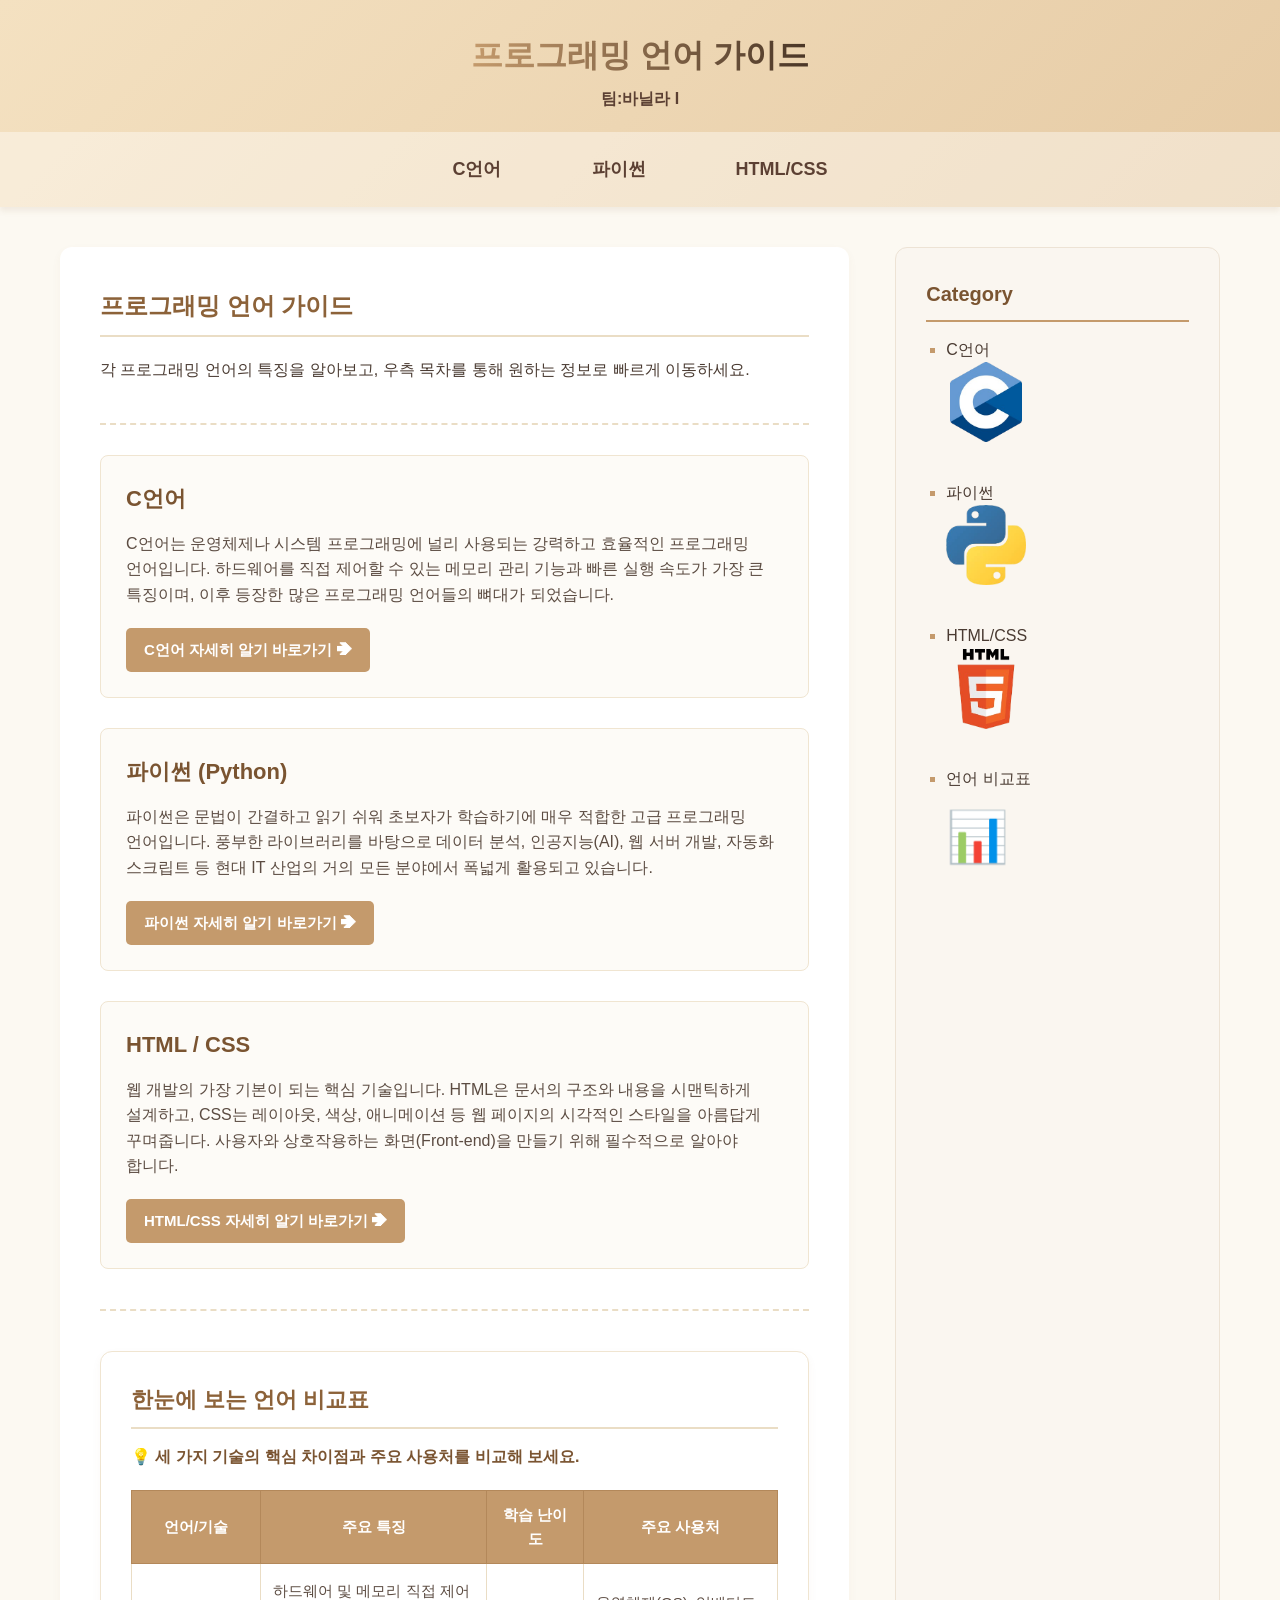
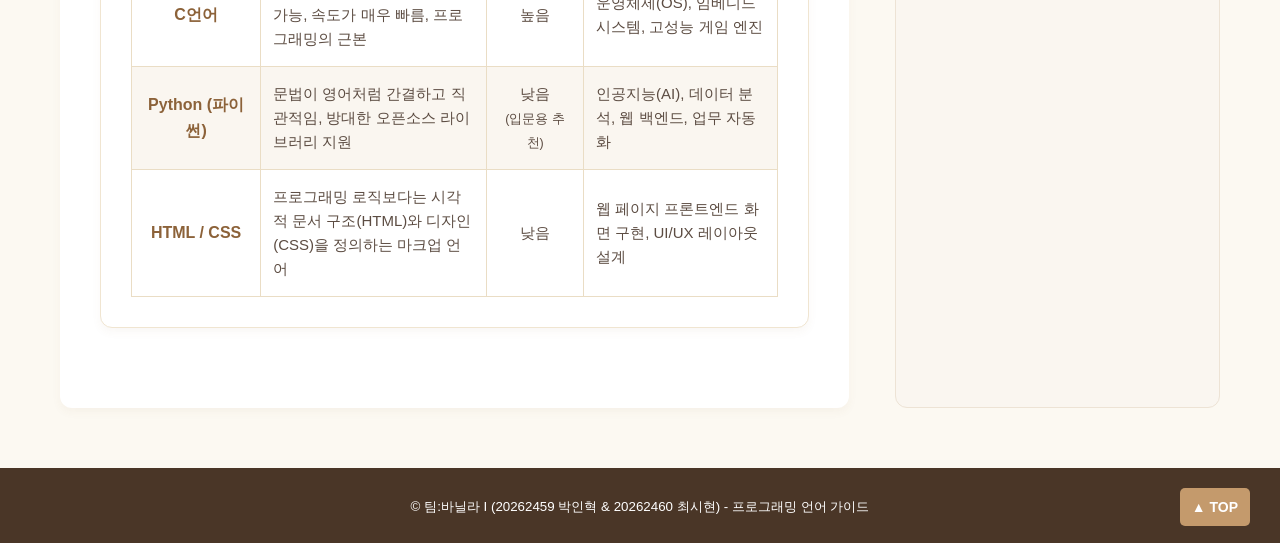
<file: vanilla I ver9/index.html>
<!DOCTYPE html>
<html lang="ko">
<head>
    <meta charset="UTF-8">
    <meta name="viewport" content="width=device-width, initial-scale=1.0">
    <title>프로그래밍 언어 가이드</title>
    <link rel="stylesheet" href="./CSS/mainpage.css?v=5">
</head>
<body>

    <header class="header-nav">
        <h1 class="logo">프로그래밍 언어 가이드</h1>
        <div class="team-name" style="text-align: center; font-weight: bold; color: #5c4033;">팀:바닐라 I</div>
        
        <button class="nav-toggle" aria-label="메뉴 열기">
           ☰
        </button>
        
        <nav class="nav-menu">
            <a href="./C_integration.html" class="lang-button">C언어</a>
            <a href="./Python_Integration.html" class="lang-button">파이썬</a>
            <a href="./HTML_Integration.html" class="lang-button">HTML/CSS</a>
        </nav>
    </header>

    <div class="container">
        
        <main>
            <section id="intro">
                <div class="wrapper">
                    <h2>프로그래밍 언어 가이드</h2>
                    <p>
                    각 프로그래밍 언어의 특징을 알아보고, 
                    <span class="text-desktop">우측 목차를</span>
                    <span class="text-mobile">아래 목차를</span> 
                    통해 원하는 정보로 빠르게 이동하세요.
                    </p>
                </div>
            </section>
            
            <hr style="border:0; border-top:2px dashed #eaddc5; margin: 10px 0 30px 0;">

            <article id="c-lang" class="lang-article">
                <h3>C언어</h3>
                <p>
                    C언어는 운영체제나 시스템 프로그래밍에 널리 사용되는 강력하고 효율적인 프로그래밍 언어입니다. 
                    하드웨어를 직접 제어할 수 있는 메모리 관리 기능과 빠른 실행 속도가 가장 큰 특징이며, 
                    이후 등장한 많은 프로그래밍 언어들의 뼈대가 되었습니다.
                </p>
                <a href="./C_integration.html" class="detail-link">C언어 자세히 알기 바로가기 ➔</a>
            </article>

            <article id="python-lang" class="lang-article">
                <h3>파이썬 (Python)</h3>
                <p>
                    파이썬은 문법이 간결하고 읽기 쉬워 초보자가 학습하기에 매우 적합한 고급 프로그래밍 언어입니다. 
                    풍부한 라이브러리를 바탕으로 데이터 분석, 인공지능(AI), 웹 서버 개발, 자동화 스크립트 등 
                    현대 IT 산업의 거의 모든 분야에서 폭넓게 활용되고 있습니다.
                </p>
                <a href="./Python_Integration.html" class="detail-link">파이썬 자세히 알기 바로가기 ➔</a>
            </article>

            <article id="html-css-lang" class="lang-article">
                <h3>HTML / CSS</h3>
                <p>
                    웹 개발의 가장 기본이 되는 핵심 기술입니다. HTML은 문서의 구조와 내용을 시맨틱하게 설계하고, 
                    CSS는 레이아웃, 색상, 애니메이션 등 웹 페이지의 시각적인 스타일을 아름답게 꾸며줍니다. 
                    사용자와 상호작용하는 화면(Front-end)을 만들기 위해 필수적으로 알아야 합니다.
                </p>
                <a href="./HTML_Integration.html" class="detail-link">HTML/CSS 자세히 알기 바로가기 ➔</a>
            </article>

            <hr style="border:0; border-top:2px dashed #eaddc5; margin: 40px 0;">

            <section id="comparison">
                <h3>한눈에 보는 언어 비교표</h3>
                <p>💡 세 가지 기술의 핵심 차이점과 주요 사용처를 비교해 보세요.</p>
                
                <table class="compare-table">
                    <thead>
                        <tr>
                            <th style="width: 20%;">언어/기술</th>
                            <th style="width: 35%;">주요 특징</th>
                            <th style="width: 15%;">학습 난이도</th>
                            <th style="width: 30%;">주요 사용처</th>
                        </tr>
                    </thead>
                    <tbody>
                        <tr>
                            <td><strong>C언어</strong></td>
                            <td style="text-align: left;">하드웨어 및 메모리 직접 제어 가능, 속도가 매우 빠름, 프로그래밍의 근본</td>
                            <td>높음</td>
                            <td style="text-align: left;">운영체제(OS), 임베디드 시스템, 고성능 게임 엔진</td>
                        </tr>
                        <tr>
                            <td><strong>Python (파이썬)</strong></td>
                            <td style="text-align: left;">문법이 영어처럼 간결하고 직관적임, 방대한 오픈소스 라이브러리 지원</td>
                            <td>낮음<br><small>(입문용 추천)</small></td>
                            <td style="text-align: left;">인공지능(AI), 데이터 분석, 웹 백엔드, 업무 자동화</td>
                        </tr>
                        <tr>
                            <td><strong>HTML / CSS</strong></td>
                            <td style="text-align: left;">프로그래밍 로직보다는 시각적 문서 구조(HTML)와 디자인(CSS)을 정의하는 마크업 언어</td>
                            <td>낮음</td>
                            <td style="text-align: left;">웹 페이지 프론트엔드 화면 구현, UI/UX 레이아웃 설계</td>
                        </tr>
                    </tbody>
                </table>
            </section>
        </main>

        <aside>
            <nav class="categoryNav">
                <h2>Category</h2>
                <ul>
                    <li>
                        <a href="#c-lang">C언어</a><br>
                        <a href="#c-lang"><img src="./img/c_logo.png" alt="C언어 로고" class="cat-icon"></a>
                    </li>
                    <br>
                    <li>
                        <a href="#python-lang">파이썬</a><br>
                        <a href="#python-lang"><img src="./img/python_logo.png" alt="파이썬 로고" class="cat-icon"></a>
                    </li>
                    <br>
                    <li>
                        <a href="#html-css-lang">HTML/CSS</a><br>
                        <a href="#html-css-lang"><img src="./img/html_logo.png" alt="HTML/CSS 로고" class="cat-icon"></a>
                    </li>
                    <br>
                    <li>
                        <a href="#comparison">언어 비교표</a><br>
                        <a href="#comparison" style="display: inline-block; font-size: 50px; text-decoration: none; margin-top: 5px; color: #8c6239;">📊</a>
                    </li>
                </ul>
            </nav>
        </aside>

    </div>

    <footer>
        <p><small>&copy; 팀:바닐라 I (20262459 박인혁 & 20262460 최시현) - 프로그래밍 언어 가이드</small></p>
        <a href="#" class="top-button">▲ TOP</a>
    </footer>    

</body>
</html>
</file>
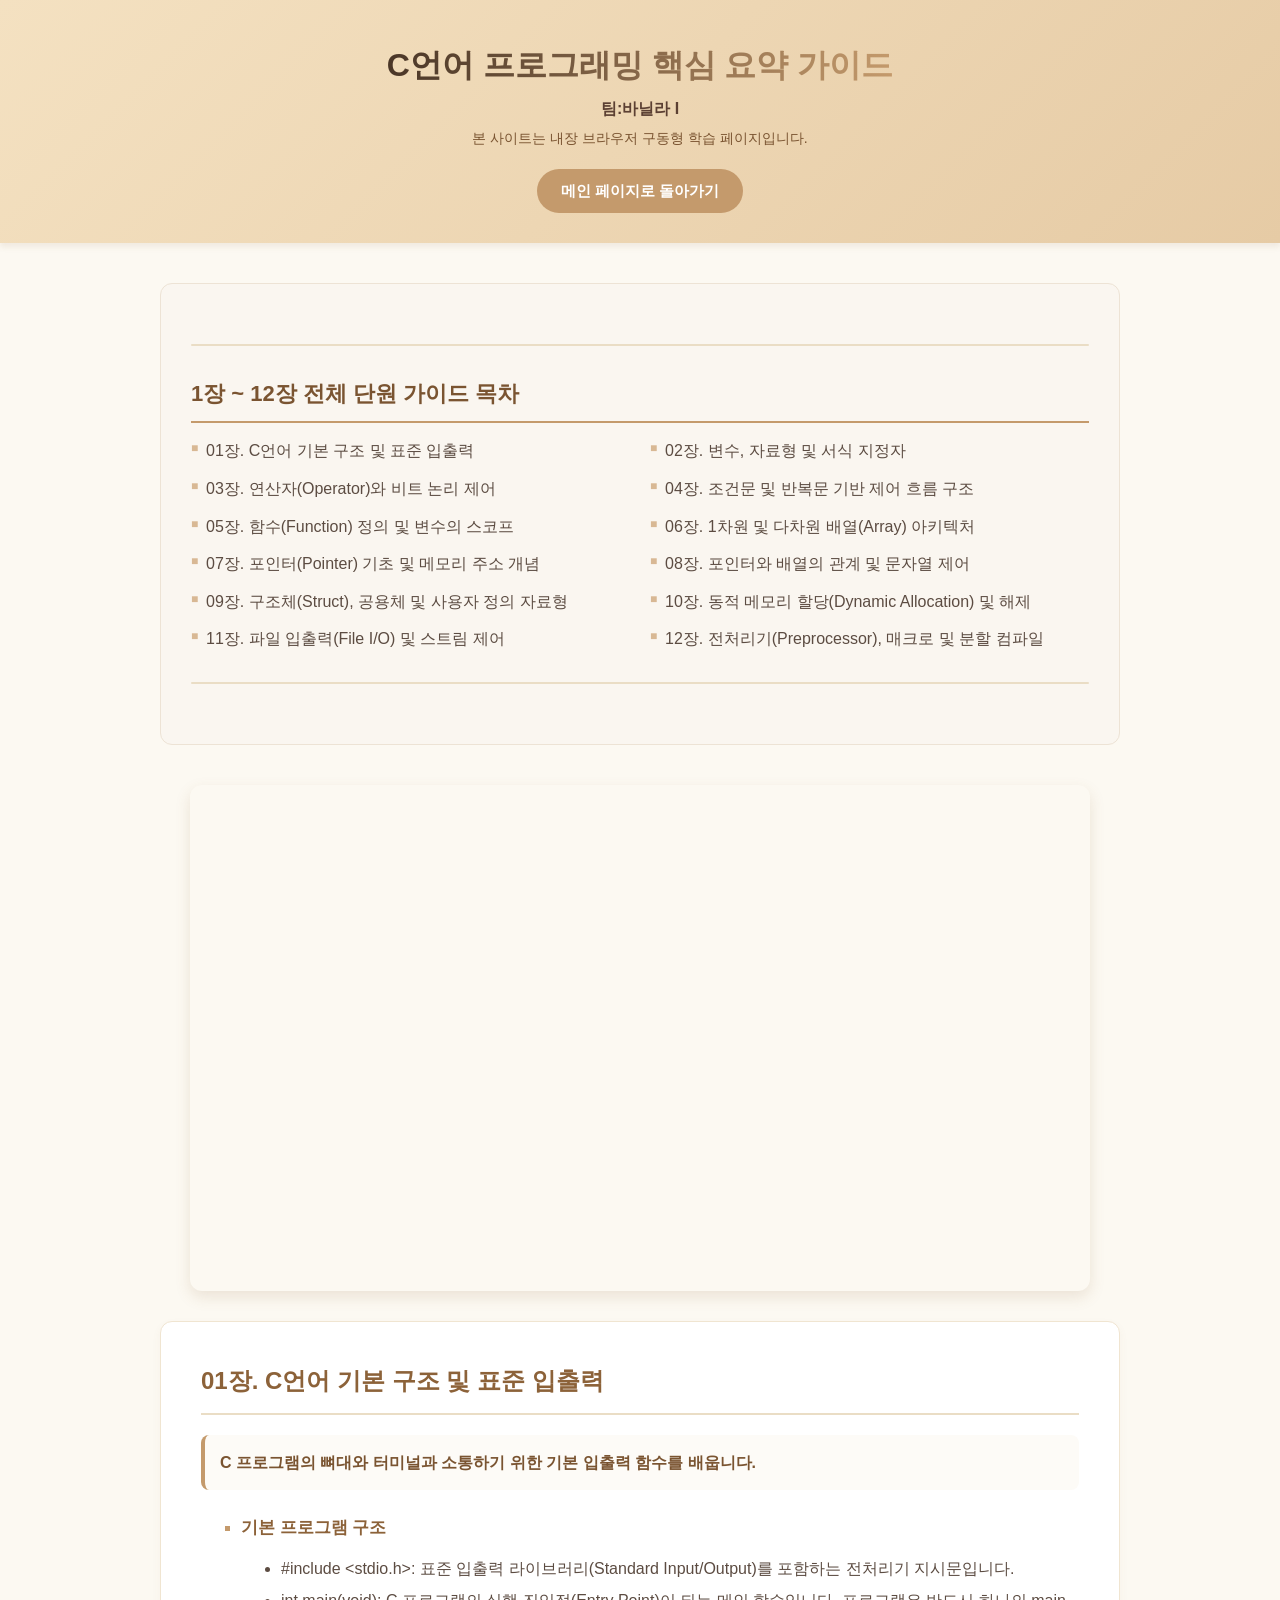
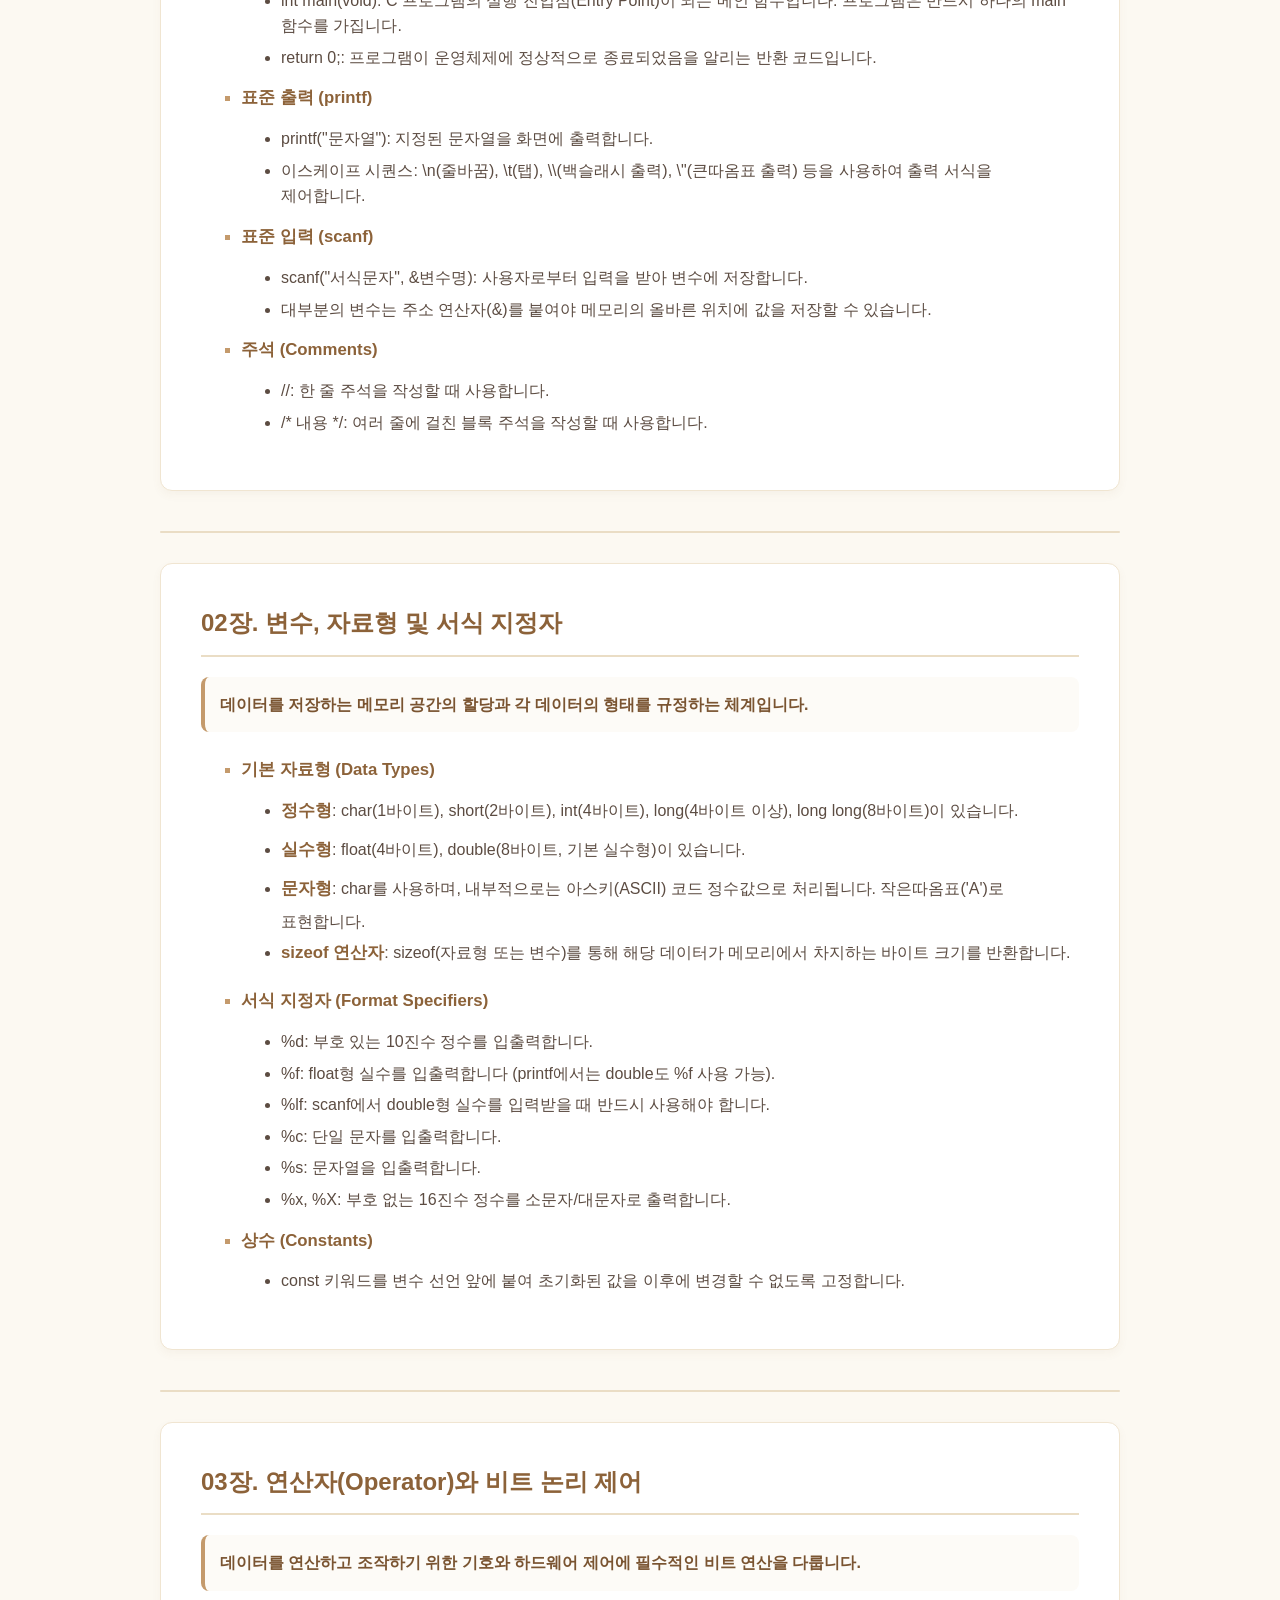
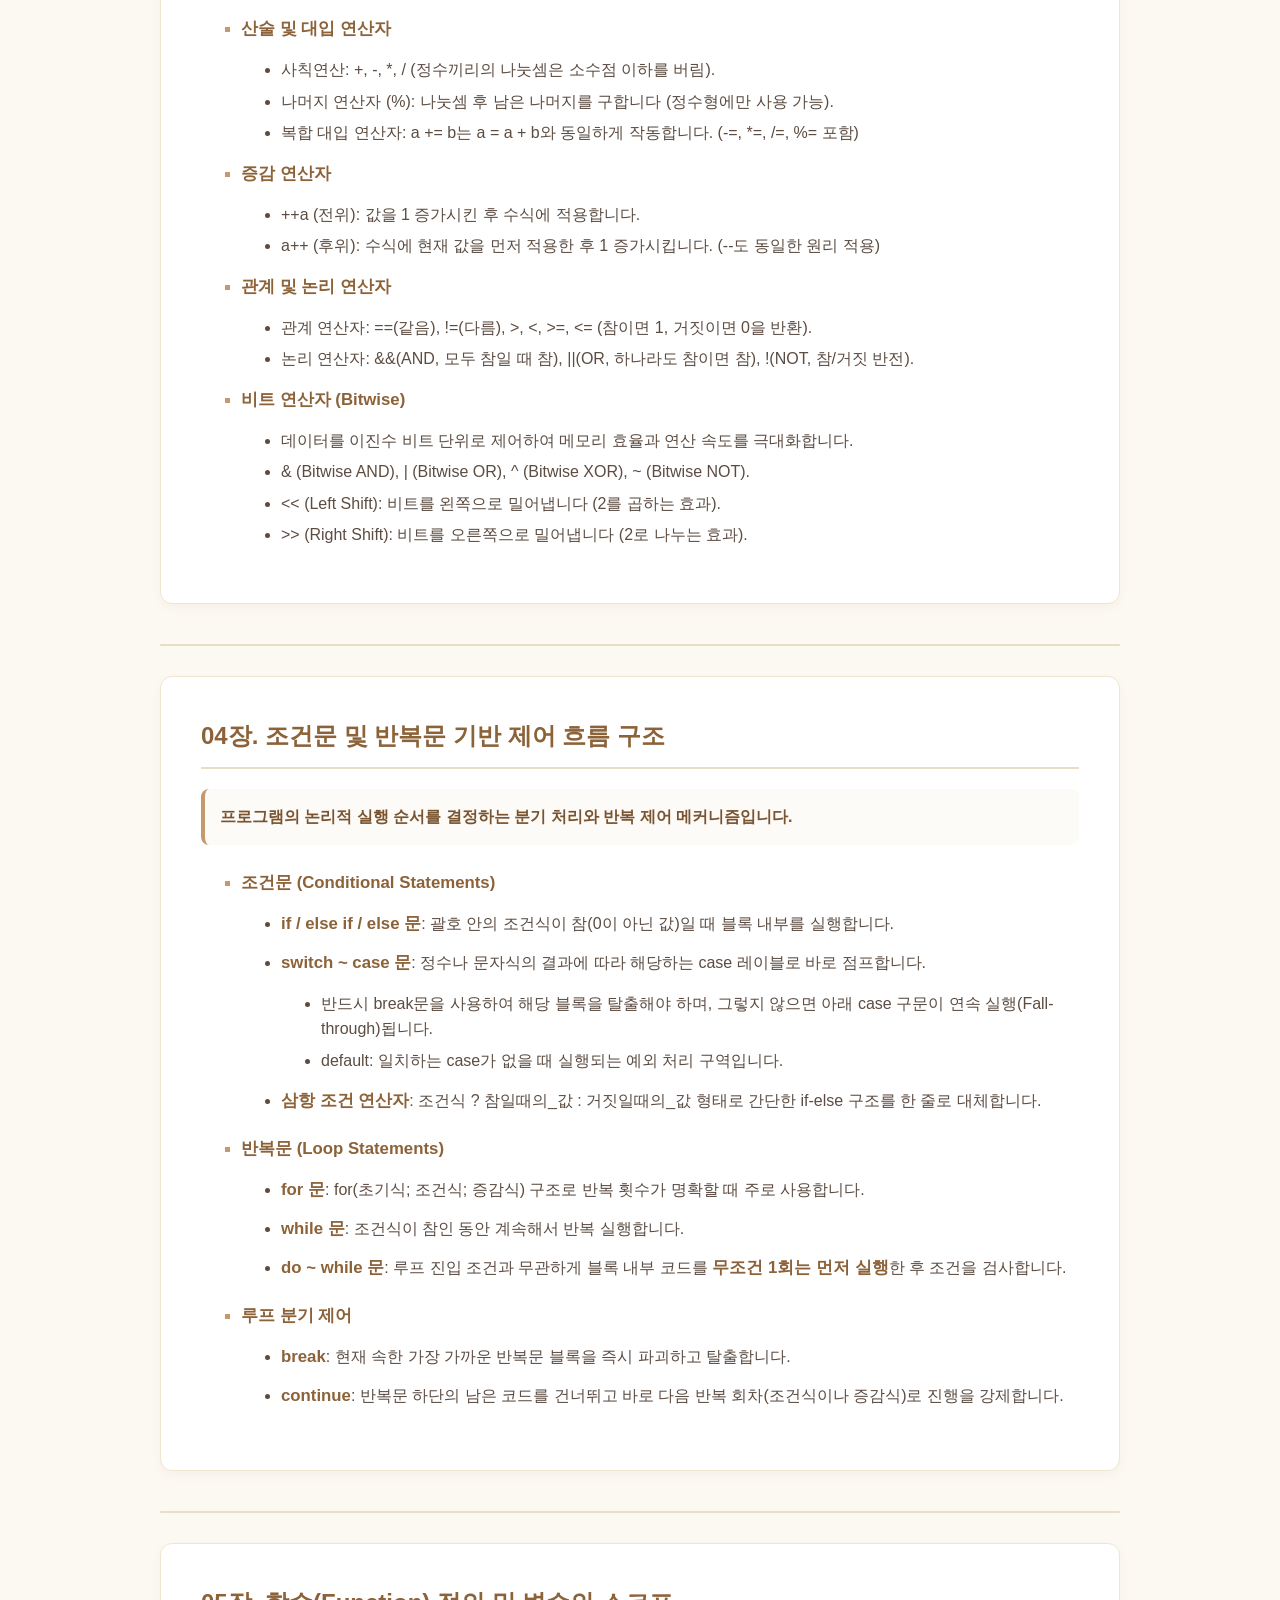
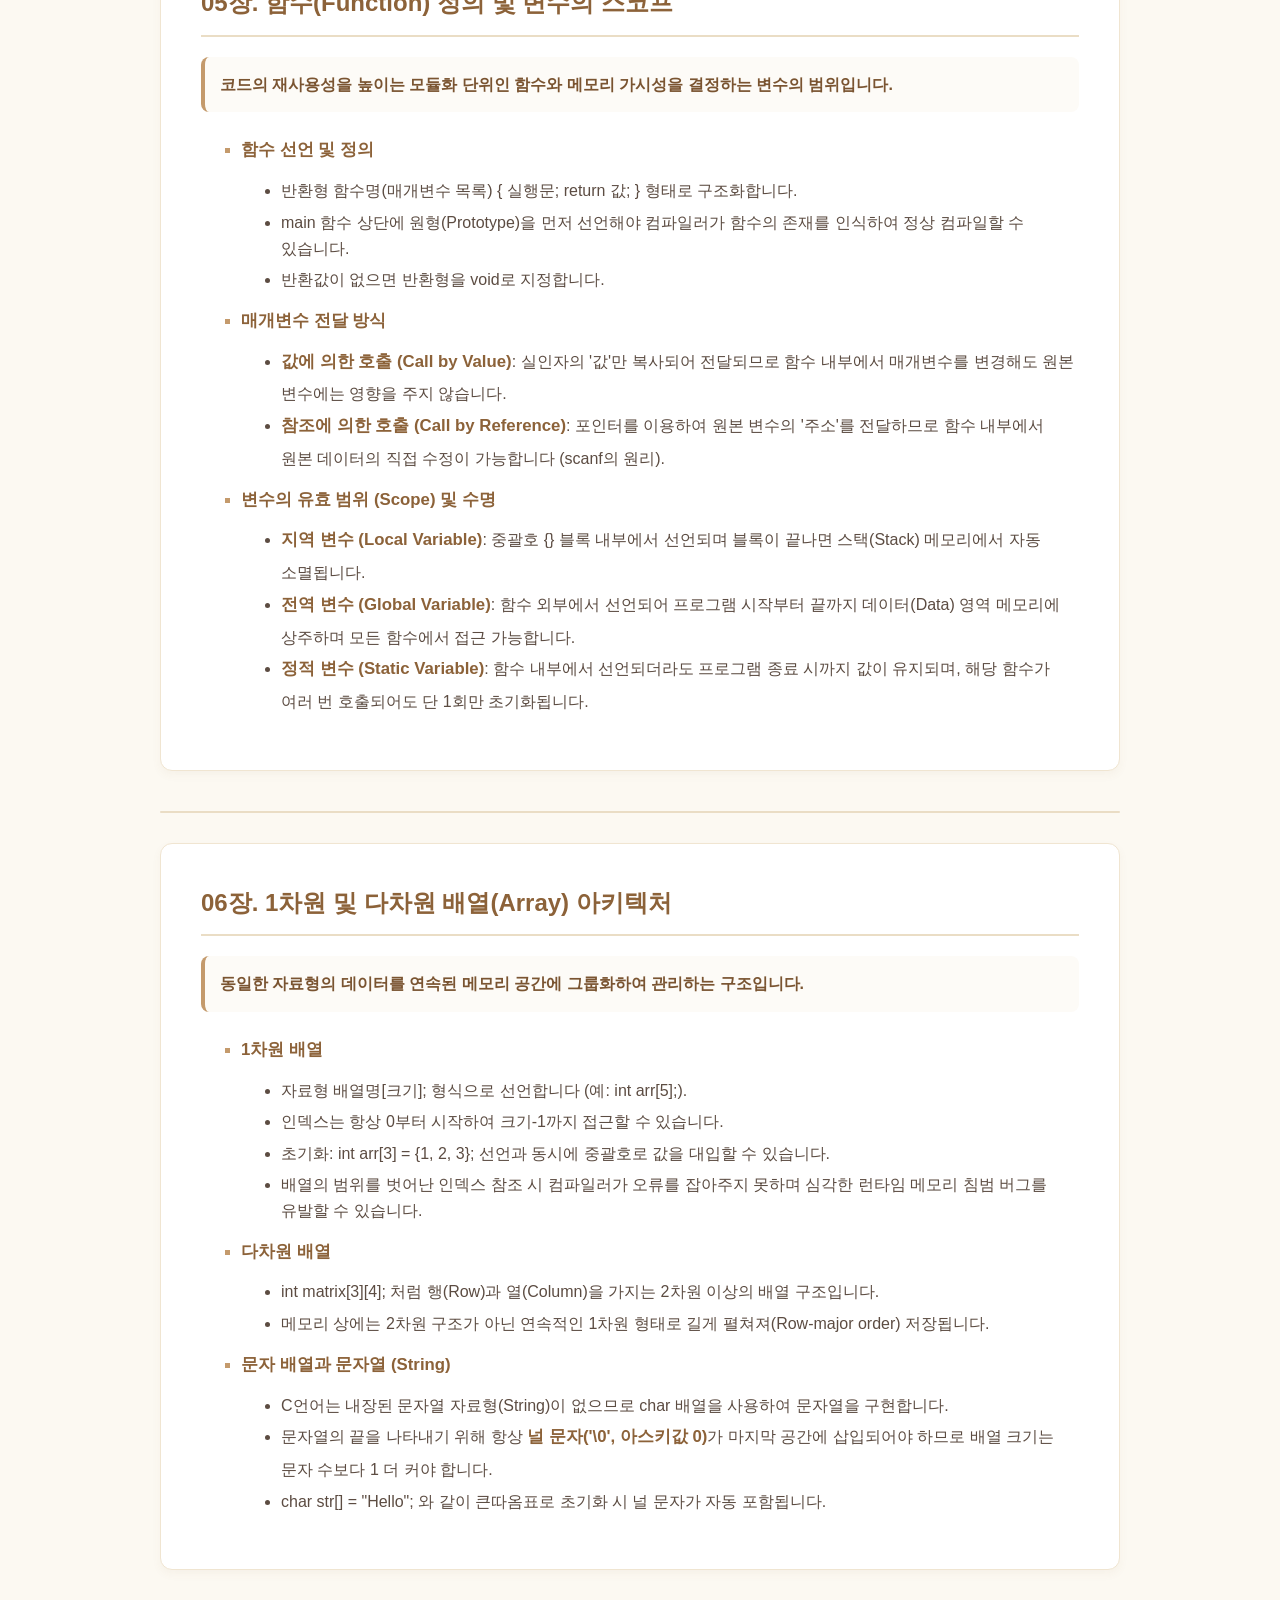
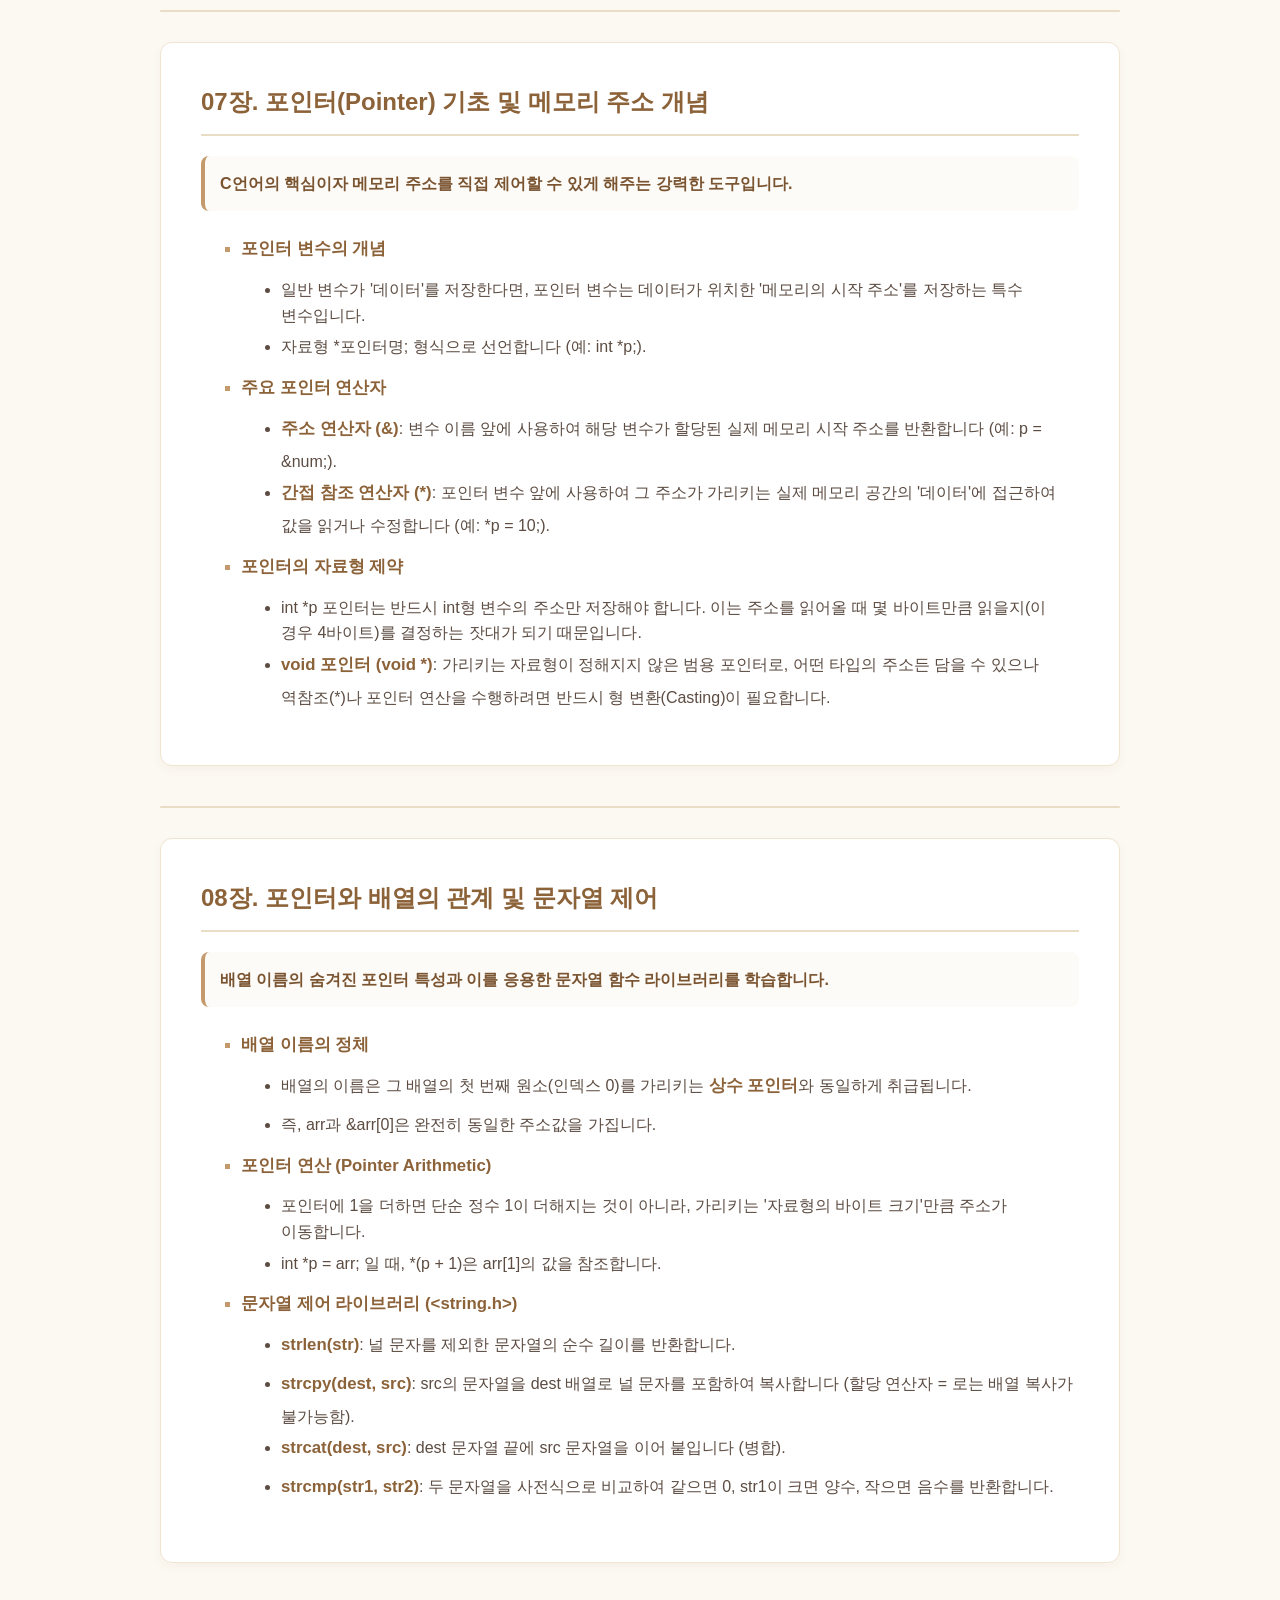
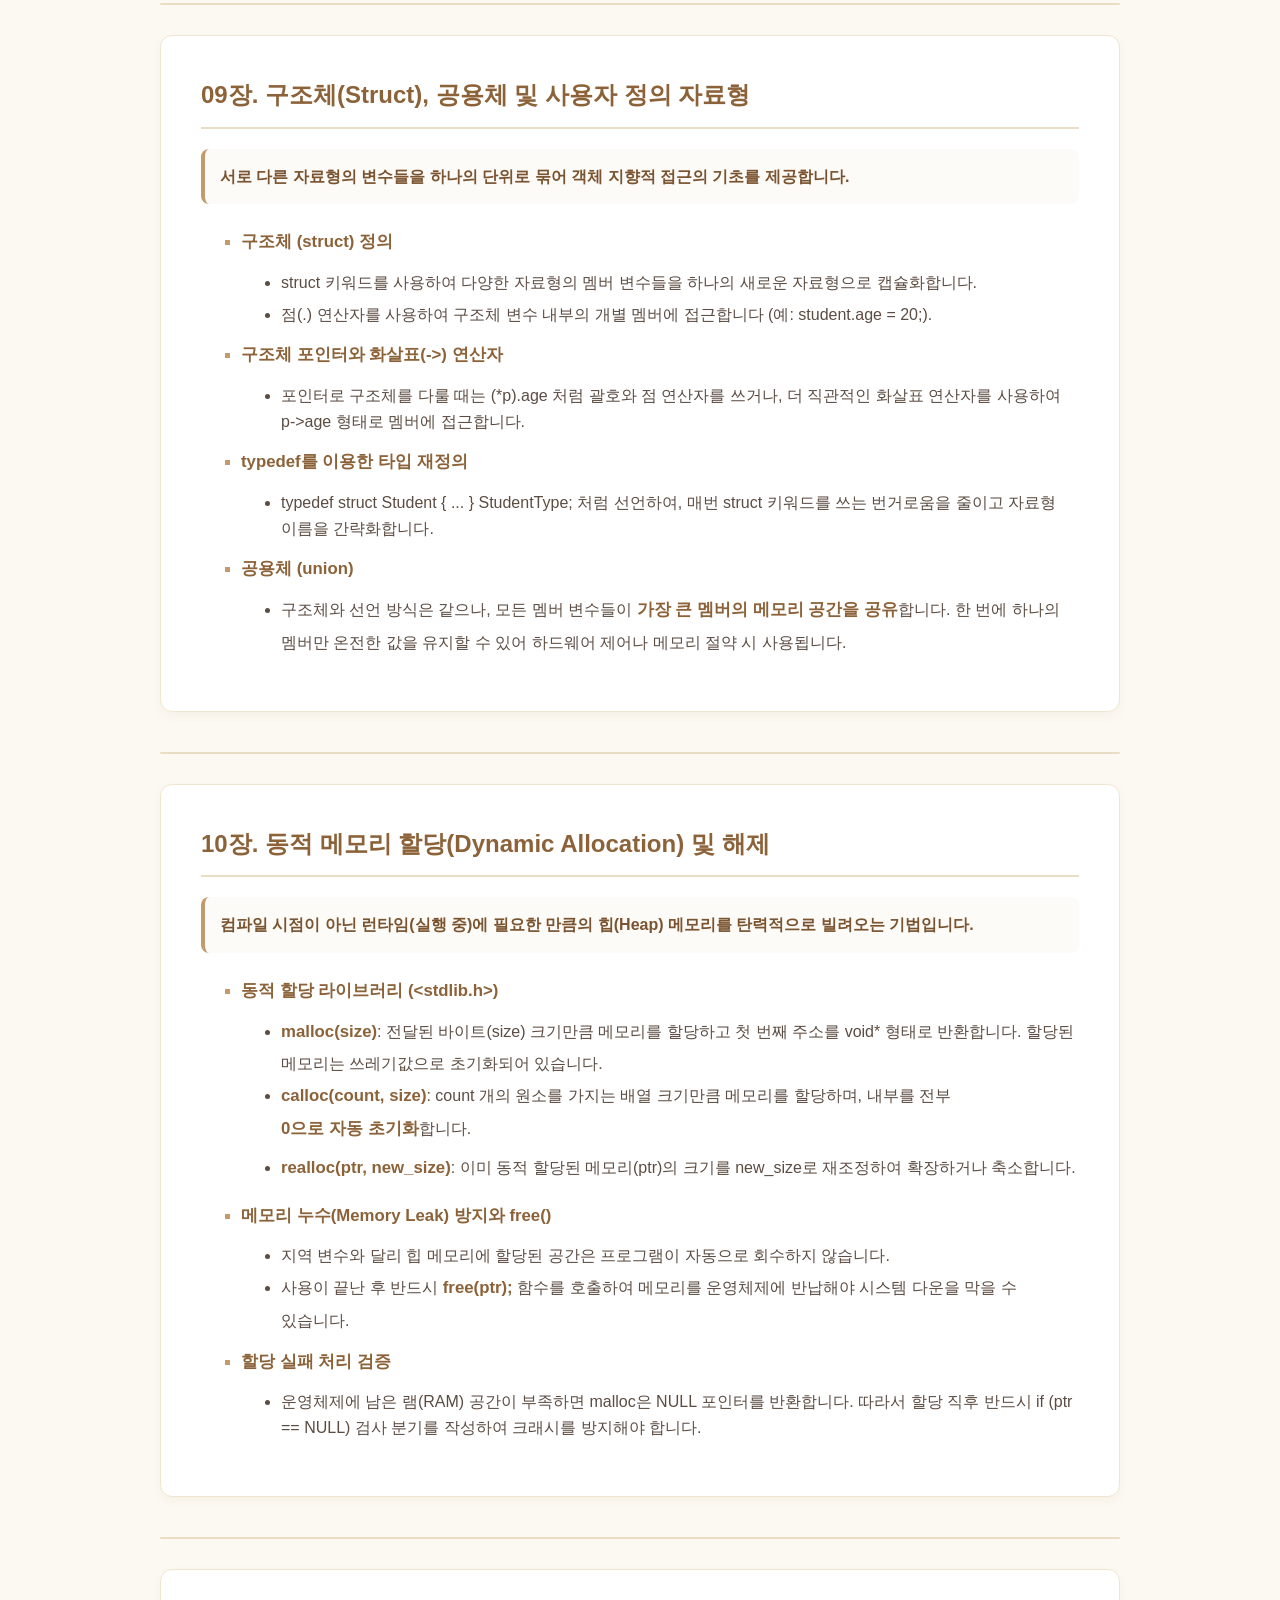
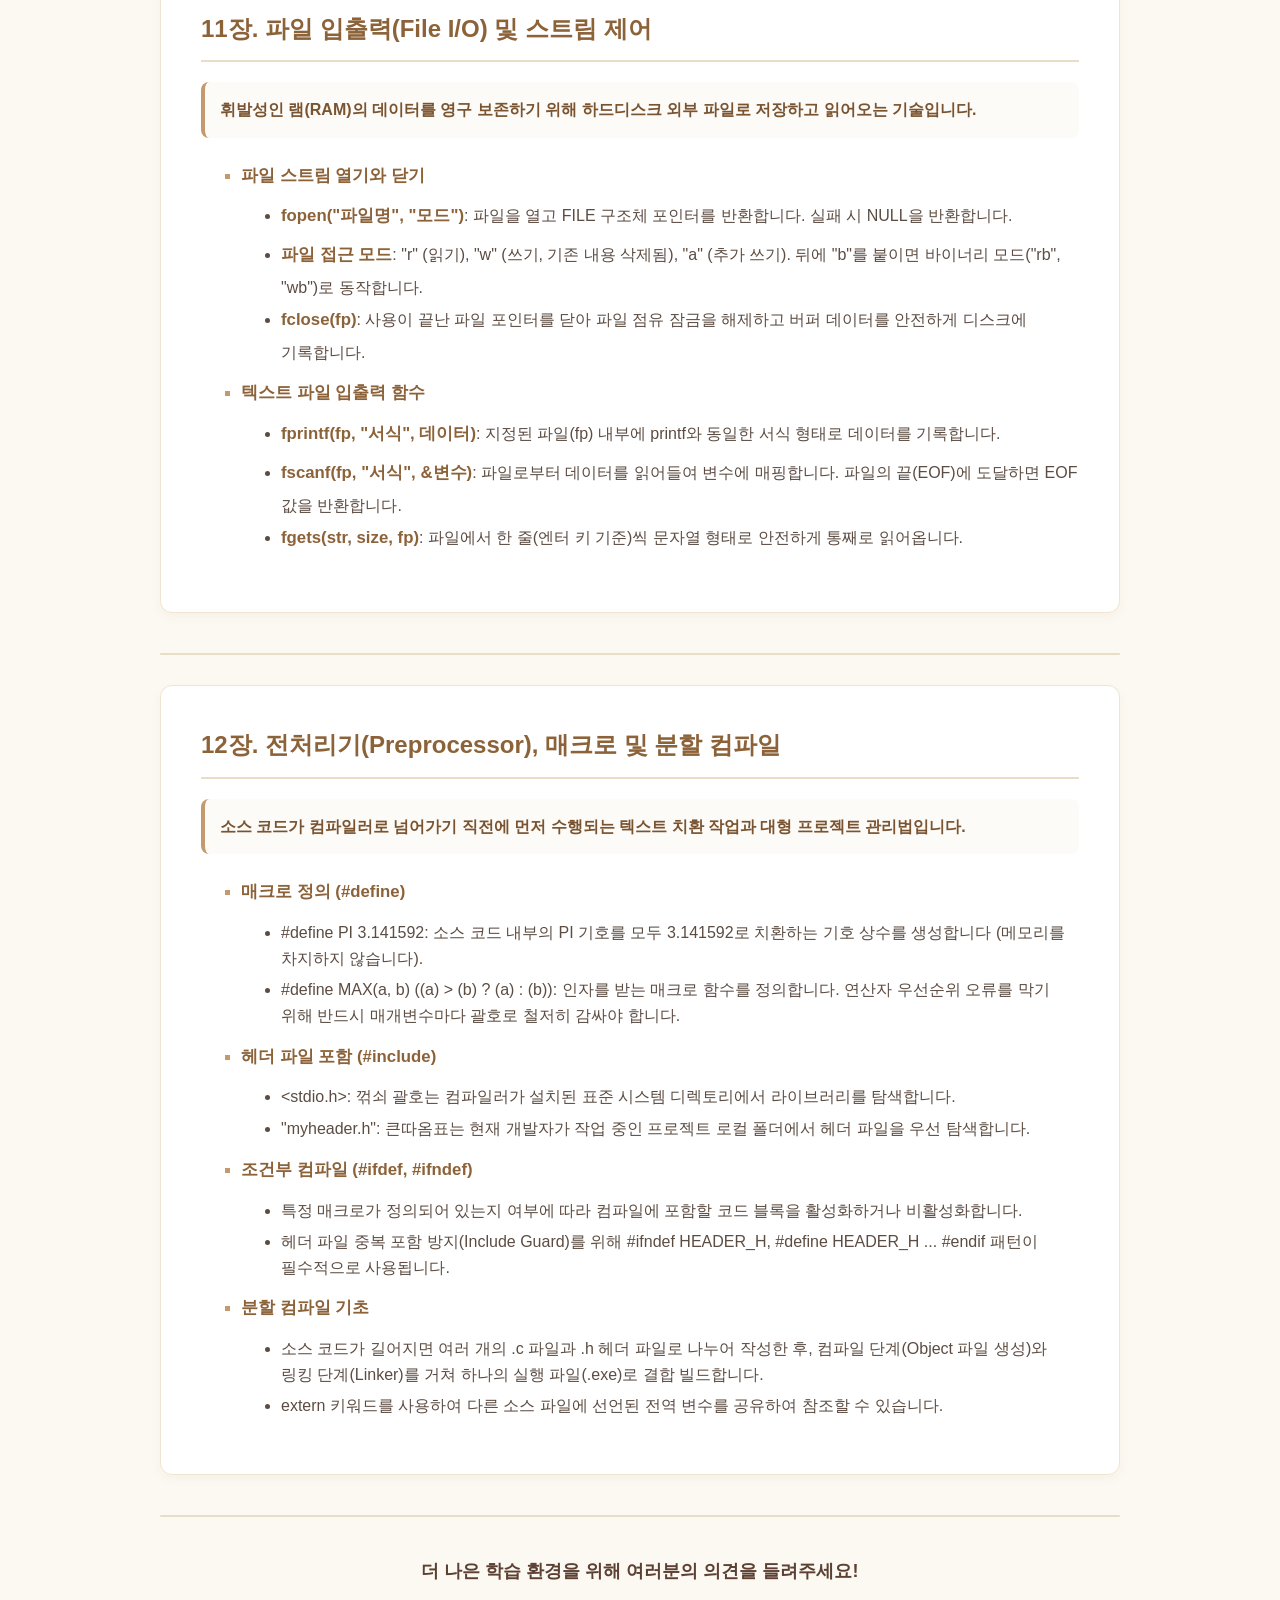
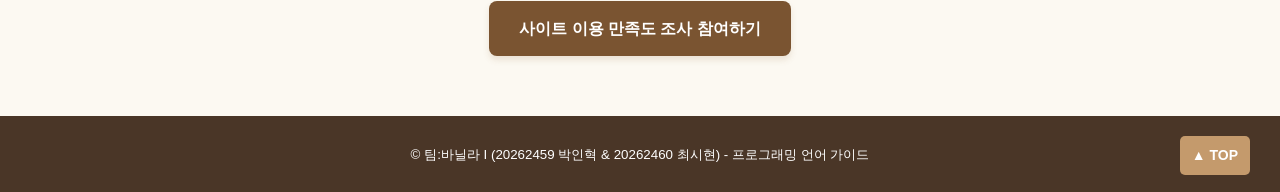
<file: vanilla I ver9/C_integration.html>
<!DOCTYPE html>
<html lang="ko">
<head>
    <meta charset="UTF-8">
    <meta name="viewport" content="width=device-width, initial-scale=1.0">
    <title>C언어 프로그래밍 핵심 요약 가이드</title>
    <link rel="stylesheet" href="./CSS/contentpage.css">
</head>

<body>

    <header class="header-nav">
        <h1 class="logo">C언어 프로그래밍 핵심 요약 가이드</h1>
        <div class="team-name" style="text-align: center; font-weight: bold; color: #5c4033;">팀:바닐라 I</div>
        <p style="text-align: center; color: #7a5431; margin-top: 5px; font-size: 14px;">본 사이트는 내장 브라우저 구동형 학습 페이지입니다.</p>
        
        <div style="text-align: center; margin-top: 20px;">
            <a href="./index.html" class="back-link">메인 페이지로 돌아가기</a>
        </div>
    </header>

    <div class="container">
        
        <nav class="toc-nav">
            <hr>
            <h2 class="chapter_title">1장 ~ 12장 전체 단원 가이드 목차</h2>
            <ul class="chapter">
                <li><a href="#ch1">01장. C언어 기본 구조 및 표준 입출력</a></li>
                <li><a href="#ch2">02장. 변수, 자료형 및 서식 지정자</a></li>
                <li><a href="#ch3">03장. 연산자(Operator)와 비트 논리 제어</a></li>
                <li><a href="#ch4">04장. 조건문 및 반복문 기반 제어 흐름 구조</a></li>
                <li><a href="#ch5">05장. 함수(Function) 정의 및 변수의 스코프</a></li>
                <li><a href="#ch6">06장. 1차원 및 다차원 배열(Array) 아키텍처</a></li>
                <li><a href="#ch7">07장. 포인터(Pointer) 기초 및 메모리 주소 개념</a></li>
                <li><a href="#ch8">08장. 포인터와 배열의 관계 및 문자열 제어</a></li>
                <li><a href="#ch9">09장. 구조체(Struct), 공용체 및 사용자 정의 자료형</a></li>
                <li><a href="#ch10">10장. 동적 메모리 할당(Dynamic Allocation) 및 해제</a></li>
                <li><a href="#ch11">11장. 파일 입출력(File I/O) 및 스트림 제어</a></li>
                <li><a href="#ch12">12장. 전처리기(Preprocessor), 매크로 및 분할 컴파일</a></li>
            </ul>
            <hr>
        </nav>

        <main>
            <div class="vido">
                <iframe 
                src="https://www.youtube.com/embed/ueYLF0NIHkE"
                allowfullscreen>
                </iframe>
            </div>
            <article id="ch1" class="lang-article">
                <h2>01장. C언어 기본 구조 및 표준 입출력</h2>
                <p>C 프로그램의 뼈대와 터미널과 소통하기 위한 기본 입출력 함수를 배웁니다.</p>
                <ul>
                    <li><b>기본 프로그램 구조</b>
                        <ul>
                            <li>#include &lt;stdio.h&gt;: 표준 입출력 라이브러리(Standard Input/Output)를 포함하는 전처리기 지시문입니다.</li>
                            <li>int main(void): C 프로그램의 실행 진입점(Entry Point)이 되는 메인 함수입니다. 프로그램은 반드시 하나의 main 함수를 가집니다.</li>
                            <li>return 0;: 프로그램이 운영체제에 정상적으로 종료되었음을 알리는 반환 코드입니다.</li>
                        </ul>
                    </li>
                    <li><b>표준 출력 (printf)</b>
                        <ul>
                            <li>printf("문자열"): 지정된 문자열을 화면에 출력합니다.</li>
                            <li>이스케이프 시퀀스: \n(줄바꿈), \t(탭), \\(백슬래시 출력), \"(큰따옴표 출력) 등을 사용하여 출력 서식을 제어합니다.</li>
                        </ul>
                    </li>
                    <li><b>표준 입력 (scanf)</b>
                        <ul>
                            <li>scanf("서식문자", &amp;변수명): 사용자로부터 입력을 받아 변수에 저장합니다.</li>
                            <li>대부분의 변수는 주소 연산자(&amp;)를 붙여야 메모리의 올바른 위치에 값을 저장할 수 있습니다.</li>
                        </ul>
                    </li>
                    <li><b>주석 (Comments)</b>
                        <ul>
                            <li>//: 한 줄 주석을 작성할 때 사용합니다.</li>
                            <li>/* 내용 */: 여러 줄에 걸친 블록 주석을 작성할 때 사용합니다.</li>
                        </ul>
                    </li>
                </ul>
            </article>

            <hr>

            <article id="ch2" class="lang-article">
                <h2>02장. 변수, 자료형 및 서식 지정자</h2>
                <p>데이터를 저장하는 메모리 공간의 할당과 각 데이터의 형태를 규정하는 체계입니다.</p>
                <ul>
                    <li><b>기본 자료형 (Data Types)</b>
                        <ul>
                            <li><b>정수형</b>: char(1바이트), short(2바이트), int(4바이트), long(4바이트 이상), long long(8바이트)이 있습니다.</li>
                            <li><b>실수형</b>: float(4바이트), double(8바이트, 기본 실수형)이 있습니다.</li>
                            <li><b>문자형</b>: char를 사용하며, 내부적으로는 아스키(ASCII) 코드 정수값으로 처리됩니다. 작은따옴표('A')로 표현합니다.</li>
                            <li><b>sizeof 연산자</b>: sizeof(자료형 또는 변수)를 통해 해당 데이터가 메모리에서 차지하는 바이트 크기를 반환합니다.</li>
                        </ul>
                    </li>
                    <li><b>서식 지정자 (Format Specifiers)</b>
                        <ul>
                            <li>%d: 부호 있는 10진수 정수를 입출력합니다.</li>
                            <li>%f: float형 실수를 입출력합니다 (printf에서는 double도 %f 사용 가능).</li>
                            <li>%lf: scanf에서 double형 실수를 입력받을 때 반드시 사용해야 합니다.</li>
                            <li>%c: 단일 문자를 입출력합니다.</li>
                            <li>%s: 문자열을 입출력합니다.</li>
                            <li>%x, %X: 부호 없는 16진수 정수를 소문자/대문자로 출력합니다.</li>
                        </ul>
                    </li>
                    <li><b>상수 (Constants)</b>
                        <ul>
                            <li>const 키워드를 변수 선언 앞에 붙여 초기화된 값을 이후에 변경할 수 없도록 고정합니다.</li>
                        </ul>
                    </li>
                </ul>
            </article>

            <hr>
            
            <article id="ch3" class="lang-article">
                <h2>03장. 연산자(Operator)와 비트 논리 제어</h2>
                <p>데이터를 연산하고 조작하기 위한 기호와 하드웨어 제어에 필수적인 비트 연산을 다룹니다.</p>
                <ul>
                    <li><b>산술 및 대입 연산자</b>
                        <ul>
                            <li>사칙연산: +, -, *, / (정수끼리의 나눗셈은 소수점 이하를 버림).</li>
                            <li>나머지 연산자 (%): 나눗셈 후 남은 나머지를 구합니다 (정수형에만 사용 가능).</li>
                            <li>복합 대입 연산자: a += b는 a = a + b와 동일하게 작동합니다. (-=, *=, /=, %= 포함)</li>
                        </ul>
                    </li>
                    <li><b>증감 연산자</b>
                        <ul>
                            <li>++a (전위): 값을 1 증가시킨 후 수식에 적용합니다.</li>
                            <li>a++ (후위): 수식에 현재 값을 먼저 적용한 후 1 증가시킵니다. (--도 동일한 원리 적용)</li>
                        </ul>
                    </li>
                    <li><b>관계 및 논리 연산자</b>
                        <ul>
                            <li>관계 연산자: ==(같음), !=(다름), &gt;, &lt;, &gt;=, &lt;= (참이면 1, 거짓이면 0을 반환).</li>
                            <li>논리 연산자: &amp;&amp;(AND, 모두 참일 때 참), ||(OR, 하나라도 참이면 참), !(NOT, 참/거짓 반전).</li>
                        </ul>
                    </li>
                    <li><b>비트 연산자 (Bitwise)</b>
                        <ul>
                            <li>데이터를 이진수 비트 단위로 제어하여 메모리 효율과 연산 속도를 극대화합니다.</li>
                            <li>&amp; (Bitwise AND), | (Bitwise OR), ^ (Bitwise XOR), ~ (Bitwise NOT).</li>
                            <li>&lt;&lt; (Left Shift): 비트를 왼쪽으로 밀어냅니다 (2를 곱하는 효과).</li>
                            <li>&gt;&gt; (Right Shift): 비트를 오른쪽으로 밀어냅니다 (2로 나누는 효과).</li>
                        </ul>
                    </li>
                </ul>
            </article>

            <hr>
            
            <article id="ch4" class="lang-article">
                <h2>04장. 조건문 및 반복문 기반 제어 흐름 구조</h2>
                <p>프로그램의 논리적 실행 순서를 결정하는 분기 처리와 반복 제어 메커니즘입니다.</p>
                <ul>
                    <li><b>조건문 (Conditional Statements)</b>
                        <ul>
                            <li><b>if / else if / else 문</b>: 괄호 안의 조건식이 참(0이 아닌 값)일 때 블록 내부를 실행합니다.</li>
                            <li><b>switch ~ case 문</b>: 정수나 문자식의 결과에 따라 해당하는 case 레이블로 바로 점프합니다.
                                <ul>
                                    <li>반드시 break문을 사용하여 해당 블록을 탈출해야 하며, 그렇지 않으면 아래 case 구문이 연속 실행(Fall-through)됩니다.</li>
                                    <li>default: 일치하는 case가 없을 때 실행되는 예외 처리 구역입니다.</li>
                                </ul>
                            </li>
                            <li><b>삼항 조건 연산자</b>: 조건식 ? 참일때의_값 : 거짓일때의_값 형태로 간단한 if-else 구조를 한 줄로 대체합니다.</li>
                        </ul>
                    </li>
                    <li><b>반복문 (Loop Statements)</b>
                        <ul>
                            <li><b>for 문</b>: for(초기식; 조건식; 증감식) 구조로 반복 횟수가 명확할 때 주로 사용합니다.</li>
                            <li><b>while 문</b>: 조건식이 참인 동안 계속해서 반복 실행합니다.</li>
                            <li><b>do ~ while 문</b>: 루프 진입 조건과 무관하게 블록 내부 코드를 <b>무조건 1회는 먼저 실행</b>한 후 조건을 검사합니다.</li>
                        </ul>
                    </li>
                    <li><b>루프 분기 제어</b>
                        <ul>
                            <li><b>break</b>: 현재 속한 가장 가까운 반복문 블록을 즉시 파괴하고 탈출합니다.</li>
                            <li><b>continue</b>: 반복문 하단의 남은 코드를 건너뛰고 바로 다음 반복 회차(조건식이나 증감식)로 진행을 강제합니다.</li>
                        </ul>
                    </li>
                </ul>
            </article>

            <hr>
            
            <article id="ch5" class="lang-article">
                <h2>05장. 함수(Function) 정의 및 변수의 스코프</h2>
                <p>코드의 재사용성을 높이는 모듈화 단위인 함수와 메모리 가시성을 결정하는 변수의 범위입니다.</p>
                <ul>
                    <li><b>함수 선언 및 정의</b>
                        <ul>
                            <li>반환형 함수명(매개변수 목록) { 실행문; return 값; } 형태로 구조화합니다.</li>
                            <li>main 함수 상단에 원형(Prototype)을 먼저 선언해야 컴파일러가 함수의 존재를 인식하여 정상 컴파일할 수 있습니다.</li>
                            <li>반환값이 없으면 반환형을 void로 지정합니다.</li>
                        </ul>
                    </li>
                    <li><b>매개변수 전달 방식</b>
                        <ul>
                            <li><b>값에 의한 호출 (Call by Value)</b>: 실인자의 '값'만 복사되어 전달되므로 함수 내부에서 매개변수를 변경해도 원본 변수에는 영향을 주지 않습니다.</li>
                            <li><b>참조에 의한 호출 (Call by Reference)</b>: 포인터를 이용하여 원본 변수의 '주소'를 전달하므로 함수 내부에서 원본 데이터의 직접 수정이 가능합니다 (scanf의 원리).</li>
                        </ul>
                    </li>
                    <li><b>변수의 유효 범위 (Scope) 및 수명</b>
                        <ul>
                            <li><b>지역 변수 (Local Variable)</b>: 중괄호 {} 블록 내부에서 선언되며 블록이 끝나면 스택(Stack) 메모리에서 자동 소멸됩니다.</li>
                            <li><b>전역 변수 (Global Variable)</b>: 함수 외부에서 선언되어 프로그램 시작부터 끝까지 데이터(Data) 영역 메모리에 상주하며 모든 함수에서 접근 가능합니다.</li>
                            <li><b>정적 변수 (Static Variable)</b>: 함수 내부에서 선언되더라도 프로그램 종료 시까지 값이 유지되며, 해당 함수가 여러 번 호출되어도 단 1회만 초기화됩니다.</li>
                        </ul>
                    </li>
                </ul>
            </article>

            <hr>
            
            <article id="ch6" class="lang-article">
                <h2>06장. 1차원 및 다차원 배열(Array) 아키텍처</h2>
                <p>동일한 자료형의 데이터를 연속된 메모리 공간에 그룹화하여 관리하는 구조입니다.</p>
                <ul>
                    <li><b>1차원 배열</b>
                        <ul>
                            <li>자료형 배열명[크기]; 형식으로 선언합니다 (예: int arr[5];).</li>
                            <li>인덱스는 항상 0부터 시작하여 크기-1까지 접근할 수 있습니다.</li>
                            <li>초기화: int arr[3] = {1, 2, 3}; 선언과 동시에 중괄호로 값을 대입할 수 있습니다.</li>
                            <li>배열의 범위를 벗어난 인덱스 참조 시 컴파일러가 오류를 잡아주지 못하며 심각한 런타임 메모리 침범 버그를 유발할 수 있습니다.</li>
                        </ul>
                    </li>
                    <li><b>다차원 배열</b>
                        <ul>
                            <li>int matrix[3][4]; 처럼 행(Row)과 열(Column)을 가지는 2차원 이상의 배열 구조입니다.</li>
                            <li>메모리 상에는 2차원 구조가 아닌 연속적인 1차원 형태로 길게 펼쳐져(Row-major order) 저장됩니다.</li>
                        </ul>
                    </li>
                    <li><b>문자 배열과 문자열 (String)</b>
                        <ul>
                            <li>C언어는 내장된 문자열 자료형(String)이 없으므로 char 배열을 사용하여 문자열을 구현합니다.</li>
                            <li>문자열의 끝을 나타내기 위해 항상 <b>널 문자('\0', 아스키값 0)</b>가 마지막 공간에 삽입되어야 하므로 배열 크기는 문자 수보다 1 더 커야 합니다.</li>
                            <li>char str[] = "Hello"; 와 같이 큰따옴표로 초기화 시 널 문자가 자동 포함됩니다.</li>
                        </ul>
                    </li>
                </ul>
            </article>

            <hr>

            <article id="ch7" class="lang-article">
                <h2>07장. 포인터(Pointer) 기초 및 메모리 주소 개념</h2>
                <p>C언어의 핵심이자 메모리 주소를 직접 제어할 수 있게 해주는 강력한 도구입니다.</p>
                <ul>
                    <li><b>포인터 변수의 개념</b>
                        <ul>
                            <li>일반 변수가 '데이터'를 저장한다면, 포인터 변수는 데이터가 위치한 '메모리의 시작 주소'를 저장하는 특수 변수입니다.</li>
                            <li>자료형 *포인터명; 형식으로 선언합니다 (예: int *p;).</li>
                        </ul>
                    </li>
                    <li><b>주요 포인터 연산자</b>
                        <ul>
                            <li><b>주소 연산자 (&amp;)</b>: 변수 이름 앞에 사용하여 해당 변수가 할당된 실제 메모리 시작 주소를 반환합니다 (예: p = &amp;num;).</li>
                            <li><b>간접 참조 연산자 (*)</b>: 포인터 변수 앞에 사용하여 그 주소가 가리키는 실제 메모리 공간의 '데이터'에 접근하여 값을 읽거나 수정합니다 (예: *p = 10;).</li>
                        </ul>
                    </li>
                    <li><b>포인터의 자료형 제약</b>
                        <ul>
                            <li>int *p 포인터는 반드시 int형 변수의 주소만 저장해야 합니다. 이는 주소를 읽어올 때 몇 바이트만큼 읽을지(이 경우 4바이트)를 결정하는 잣대가 되기 때문입니다.</li>
                            <li><b>void 포인터 (void *)</b>: 가리키는 자료형이 정해지지 않은 범용 포인터로, 어떤 타입의 주소든 담을 수 있으나 역참조(*)나 포인터 연산을 수행하려면 반드시 형 변환(Casting)이 필요합니다.</li>
                        </ul>
                    </li>
                </ul>
            </article>

            <hr>

            <article id="ch8" class="lang-article">
                <h2>08장. 포인터와 배열의 관계 및 문자열 제어</h2>
                <p>배열 이름의 숨겨진 포인터 특성과 이를 응용한 문자열 함수 라이브러리를 학습합니다.</p>
                <ul>
                    <li><b>배열 이름의 정체</b>
                        <ul>
                            <li>배열의 이름은 그 배열의 첫 번째 원소(인덱스 0)를 가리키는 <b>상수 포인터</b>와 동일하게 취급됩니다.</li>
                            <li>즉, arr과 &amp;arr[0]은 완전히 동일한 주소값을 가집니다.</li>
                        </ul>
                    </li>
                    <li><b>포인터 연산 (Pointer Arithmetic)</b>
                        <ul>
                            <li>포인터에 1을 더하면 단순 정수 1이 더해지는 것이 아니라, 가리키는 '자료형의 바이트 크기'만큼 주소가 이동합니다.</li>
                            <li>int *p = arr; 일 때, *(p + 1)은 arr[1]의 값을 참조합니다.</li>
                        </ul>
                    </li>
                    <li><b>문자열 제어 라이브러리 (&lt;string.h&gt;)</b>
                        <ul>
                            <li><b>strlen(str)</b>: 널 문자를 제외한 문자열의 순수 길이를 반환합니다.</li>
                            <li><b>strcpy(dest, src)</b>: src의 문자열을 dest 배열로 널 문자를 포함하여 복사합니다 (할당 연산자 = 로는 배열 복사가 불가능함).</li>
                            <li><b>strcat(dest, src)</b>: dest 문자열 끝에 src 문자열을 이어 붙입니다 (병합).</li>
                            <li><b>strcmp(str1, str2)</b>: 두 문자열을 사전식으로 비교하여 같으면 0, str1이 크면 양수, 작으면 음수를 반환합니다.</li>
                        </ul>
                    </li>
                </ul>
            </article>

            <hr>

            <article id="ch9" class="lang-article">
                <h2>09장. 구조체(Struct), 공용체 및 사용자 정의 자료형</h2>
                <p>서로 다른 자료형의 변수들을 하나의 단위로 묶어 객체 지향적 접근의 기초를 제공합니다.</p>
                <ul>
                    <li><b>구조체 (struct) 정의</b>
                        <ul>
                            <li>struct 키워드를 사용하여 다양한 자료형의 멤버 변수들을 하나의 새로운 자료형으로 캡슐화합니다.</li>
                            <li>점(.) 연산자를 사용하여 구조체 변수 내부의 개별 멤버에 접근합니다 (예: student.age = 20;).</li>
                        </ul>
                    </li>
                    <li><b>구조체 포인터와 화살표(-&gt;) 연산자</b>
                        <ul>
                            <li>포인터로 구조체를 다룰 때는 (*p).age 처럼 괄호와 점 연산자를 쓰거나, 더 직관적인 화살표 연산자를 사용하여 p-&gt;age 형태로 멤버에 접근합니다.</li>
                        </ul>
                    </li>
                    <li><b>typedef를 이용한 타입 재정의</b>
                        <ul>
                            <li>typedef struct Student { ... } StudentType; 처럼 선언하여, 매번 struct 키워드를 쓰는 번거로움을 줄이고 자료형 이름을 간략화합니다.</li>
                        </ul>
                    </li>
                    <li><b>공용체 (union)</b>
                        <ul>
                            <li>구조체와 선언 방식은 같으나, 모든 멤버 변수들이 <b>가장 큰 멤버의 메모리 공간을 공유</b>합니다. 한 번에 하나의 멤버만 온전한 값을 유지할 수 있어 하드웨어 제어나 메모리 절약 시 사용됩니다.</li>
                        </ul>
                    </li>
                </ul>
            </article>

            <hr>

            <article id="ch10" class="lang-article">
                <h2>10장. 동적 메모리 할당(Dynamic Allocation) 및 해제</h2>
                <p>컴파일 시점이 아닌 런타임(실행 중)에 필요한 만큼의 힙(Heap) 메모리를 탄력적으로 빌려오는 기법입니다.</p>
                <ul>
                    <li><b>동적 할당 라이브러리 (&lt;stdlib.h&gt;)</b>
                        <ul>
                            <li><b>malloc(size)</b>: 전달된 바이트(size) 크기만큼 메모리를 할당하고 첫 번째 주소를 void* 형태로 반환합니다. 할당된 메모리는 쓰레기값으로 초기화되어 있습니다.</li>
                            <li><b>calloc(count, size)</b>: count 개의 원소를 가지는 배열 크기만큼 메모리를 할당하며, 내부를 전부 <b>0으로 자동 초기화</b>합니다.</li>
                            <li><b>realloc(ptr, new_size)</b>: 이미 동적 할당된 메모리(ptr)의 크기를 new_size로 재조정하여 확장하거나 축소합니다.</li>
                        </ul>
                    </li>
                    <li><b>메모리 누수(Memory Leak) 방지와 free()</b>
                        <ul>
                            <li>지역 변수와 달리 힙 메모리에 할당된 공간은 프로그램이 자동으로 회수하지 않습니다.</li>
                            <li>사용이 끝난 후 반드시 <b>free(ptr);</b> 함수를 호출하여 메모리를 운영체제에 반납해야 시스템 다운을 막을 수 있습니다.</li>
                        </ul>
                    </li>
                    <li><b>할당 실패 처리 검증</b>
                        <ul>
                            <li>운영체제에 남은 램(RAM) 공간이 부족하면 malloc은 NULL 포인터를 반환합니다. 따라서 할당 직후 반드시 if (ptr == NULL) 검사 분기를 작성하여 크래시를 방지해야 합니다.</li>
                        </ul>
                    </li>
                </ul>
            </article>

            <hr>

            <article id="ch11" class="lang-article">
                <h2>11장. 파일 입출력(File I/O) 및 스트림 제어</h2>
                <p>휘발성인 램(RAM)의 데이터를 영구 보존하기 위해 하드디스크 외부 파일로 저장하고 읽어오는 기술입니다.</p>
                <ul>
                    <li><b>파일 스트림 열기와 닫기</b>
                        <ul>
                            <li><b>fopen("파일명", "모드")</b>: 파일을 열고 FILE 구조체 포인터를 반환합니다. 실패 시 NULL을 반환합니다.</li>
                            <li><b>파일 접근 모드</b>: "r" (읽기), "w" (쓰기, 기존 내용 삭제됨), "a" (추가 쓰기). 뒤에 "b"를 붙이면 바이너리 모드("rb", "wb")로 동작합니다.</li>
                            <li><b>fclose(fp)</b>: 사용이 끝난 파일 포인터를 닫아 파일 점유 잠금을 해제하고 버퍼 데이터를 안전하게 디스크에 기록합니다.</li>
                        </ul>
                    </li>
                    <li><b>텍스트 파일 입출력 함수</b>
                        <ul>
                            <li><b>fprintf(fp, "서식", 데이터)</b>: 지정된 파일(fp) 내부에 printf와 동일한 서식 형태로 데이터를 기록합니다.</li>
                            <li><b>fscanf(fp, "서식", &amp;변수)</b>: 파일로부터 데이터를 읽어들여 변수에 매핑합니다. 파일의 끝(EOF)에 도달하면 EOF 값을 반환합니다.</li>
                            <li><b>fgets(str, size, fp)</b>: 파일에서 한 줄(엔터 키 기준)씩 문자열 형태로 안전하게 통째로 읽어옵니다.</li>
                        </ul>
                    </li>
                </ul>
            </article>

            <hr>

            <article id="ch12" class="lang-article">
                <h2>12장. 전처리기(Preprocessor), 매크로 및 분할 컴파일</h2>
                <p>소스 코드가 컴파일러로 넘어가기 직전에 먼저 수행되는 텍스트 치환 작업과 대형 프로젝트 관리법입니다.</p>
                <ul>
                    <li><b>매크로 정의 (#define)</b>
                        <ul>
                            <li>#define PI 3.141592: 소스 코드 내부의 PI 기호를 모두 3.141592로 치환하는 기호 상수를 생성합니다 (메모리를 차지하지 않습니다).</li>
                            <li>#define MAX(a, b) ((a) > (b) ? (a) : (b)): 인자를 받는 매크로 함수를 정의합니다. 연산자 우선순위 오류를 막기 위해 반드시 매개변수마다 괄호로 철저히 감싸야 합니다.</li>
                        </ul>
                    </li>
                    <li><b>헤더 파일 포함 (#include)</b>
                        <ul>
                            <li>&lt;stdio.h&gt;: 꺾쇠 괄호는 컴파일러가 설치된 표준 시스템 디렉토리에서 라이브러리를 탐색합니다.</li>
                            <li>"myheader.h": 큰따옴표는 현재 개발자가 작업 중인 프로젝트 로컬 폴더에서 헤더 파일을 우선 탐색합니다.</li>
                        </ul>
                    </li>
                    <li><b>조건부 컴파일 (#ifdef, #ifndef)</b>
                        <ul>
                            <li>특정 매크로가 정의되어 있는지 여부에 따라 컴파일에 포함할 코드 블록을 활성화하거나 비활성화합니다.</li>
                            <li>헤더 파일 중복 포함 방지(Include Guard)를 위해 #ifndef HEADER_H, #define HEADER_H ... #endif 패턴이 필수적으로 사용됩니다.</li>
                        </ul>
                    </li>
                    <li><b>분할 컴파일 기초</b>
                        <ul>
                            <li>소스 코드가 길어지면 여러 개의 .c 파일과 .h 헤더 파일로 나누어 작성한 후, 컴파일 단계(Object 파일 생성)와 링킹 단계(Linker)를 거쳐 하나의 실행 파일(.exe)로 결합 빌드합니다.</li>
                            <li>extern 키워드를 사용하여 다른 소스 파일에 선언된 전역 변수를 공유하여 참조할 수 있습니다.</li>
                        </ul>
                    </li>
                </ul>
            </article>
        </main>

        <hr>
        <div class="survey-section">
            <h3 class="survey-title">더 나은 학습 환경을 위해 여러분의 의견을 들려주세요!</h3>
            <a href="./form.html" class="survey-btn">사이트 이용 만족도 조사 참여하기</a>
        </div>
    </div>

    </div>

    <footer>
        <p><small>&copy; 팀:바닐라 I (20262459 박인혁 & 20262460 최시현) - 프로그래밍 언어 가이드</small></p>
        <a href="#" class="top-button">▲ TOP</a>
    </footer>

</body>
</html>
</file>
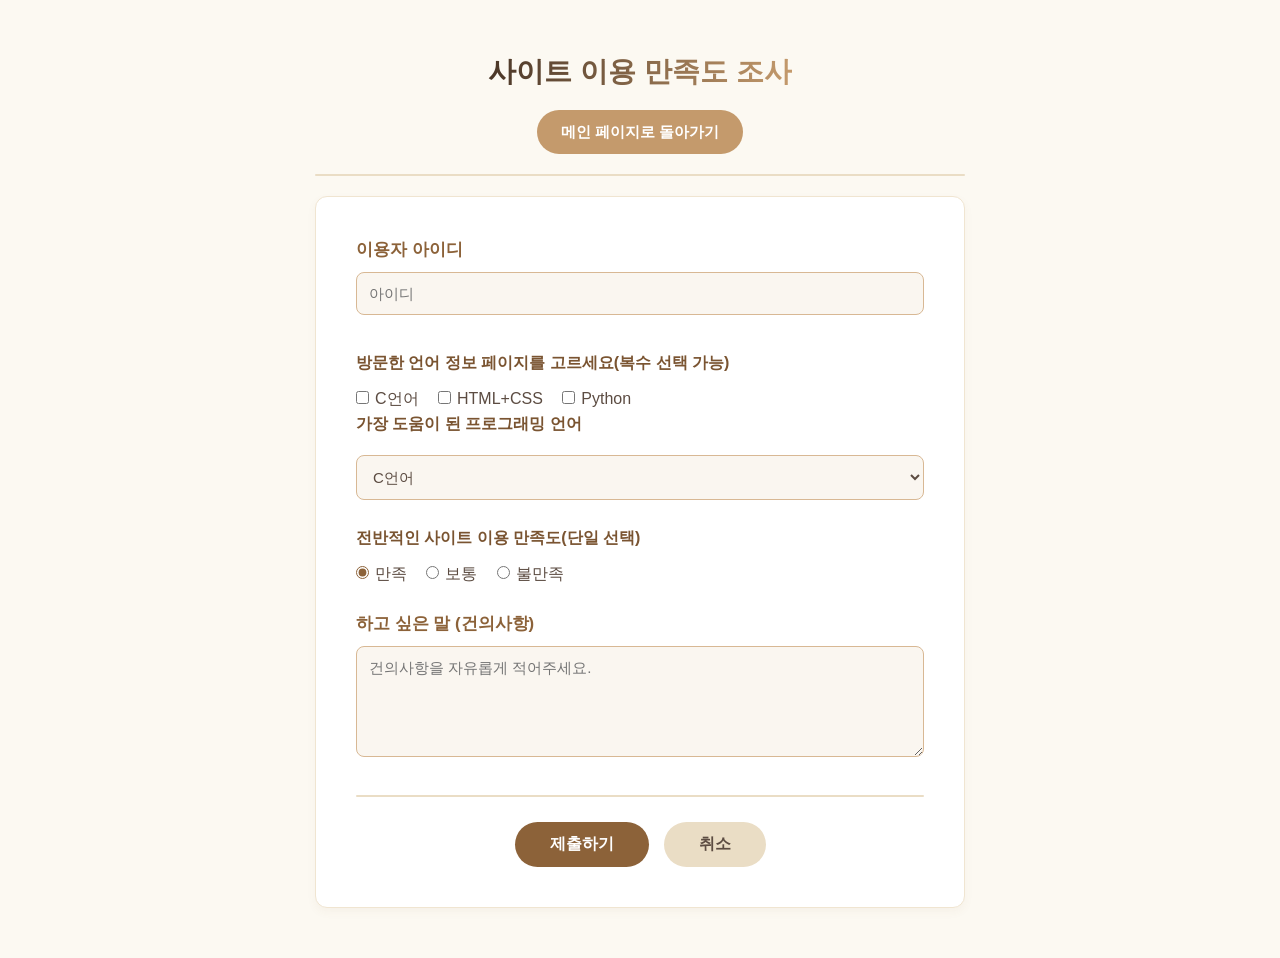
<file: vanilla I ver9/form.html>
<!DOCTYPE html>
<html lang="ko">
<head>
    <meta charset="UTF-8">
    <title>사이트 이용 만족도 조사</title>
    <link rel="stylesheet" href="./CSS/formpage.css">
</head>
<body>
    
    <div class="header-nav">
        <p class="logo"><b>사이트 이용 만족도 조사</b></p>
        <a href="/index.html" class="back-link">메인 페이지로 돌아가기</a>
    </div>

    <hr>
    
    <form action="/index.html">
        
        <p><b>이용자 아이디</b><br>
        <input type="text" placeholder="아이디"></p><br>

        <p>방문한 언어 정보 페이지를 고르세요(복수 선택 가능)</p>
        <label><input type="checkbox" name="visited" value="1">C언어</label>
        <label><input type="checkbox" name="visited" value="2">HTML+CSS</label>
        <label><input type="checkbox" name="visited" value="3">Python</label>

        <p>가장 도움이 된 프로그래밍 언어</p>
        <select>
            <option value="c">C언어</option>
            <option value="html">HTML+CSS</option>
            <option value="python">Python</option>
        </select>
        <br><br>

        <p>전반적인 사이트 이용 만족도(단일 선택)</p>
        <label><input type="radio" name="satisfaction" value="good" checked>만족</label>
        <label><input type="radio" name="satisfaction" value="normal">보통</label>
        <label><input type="radio" name="satisfaction" value="bad">불만족</label>
        <br><br>

        <p><b>하고 싶은 말 (건의사항)</b><br>
        <textarea rows="5" name="message" placeholder="건의사항을 자유롭게 적어주세요."></textarea></p>
        
        <hr>
        
        <div class="btn-group">
            <input type="submit" value="제출하기" class="btn-submit">
            <a href="/index.html" class="btn-cancel">취소</a>
        </div>

    </form>
</body>
</html>
</file>
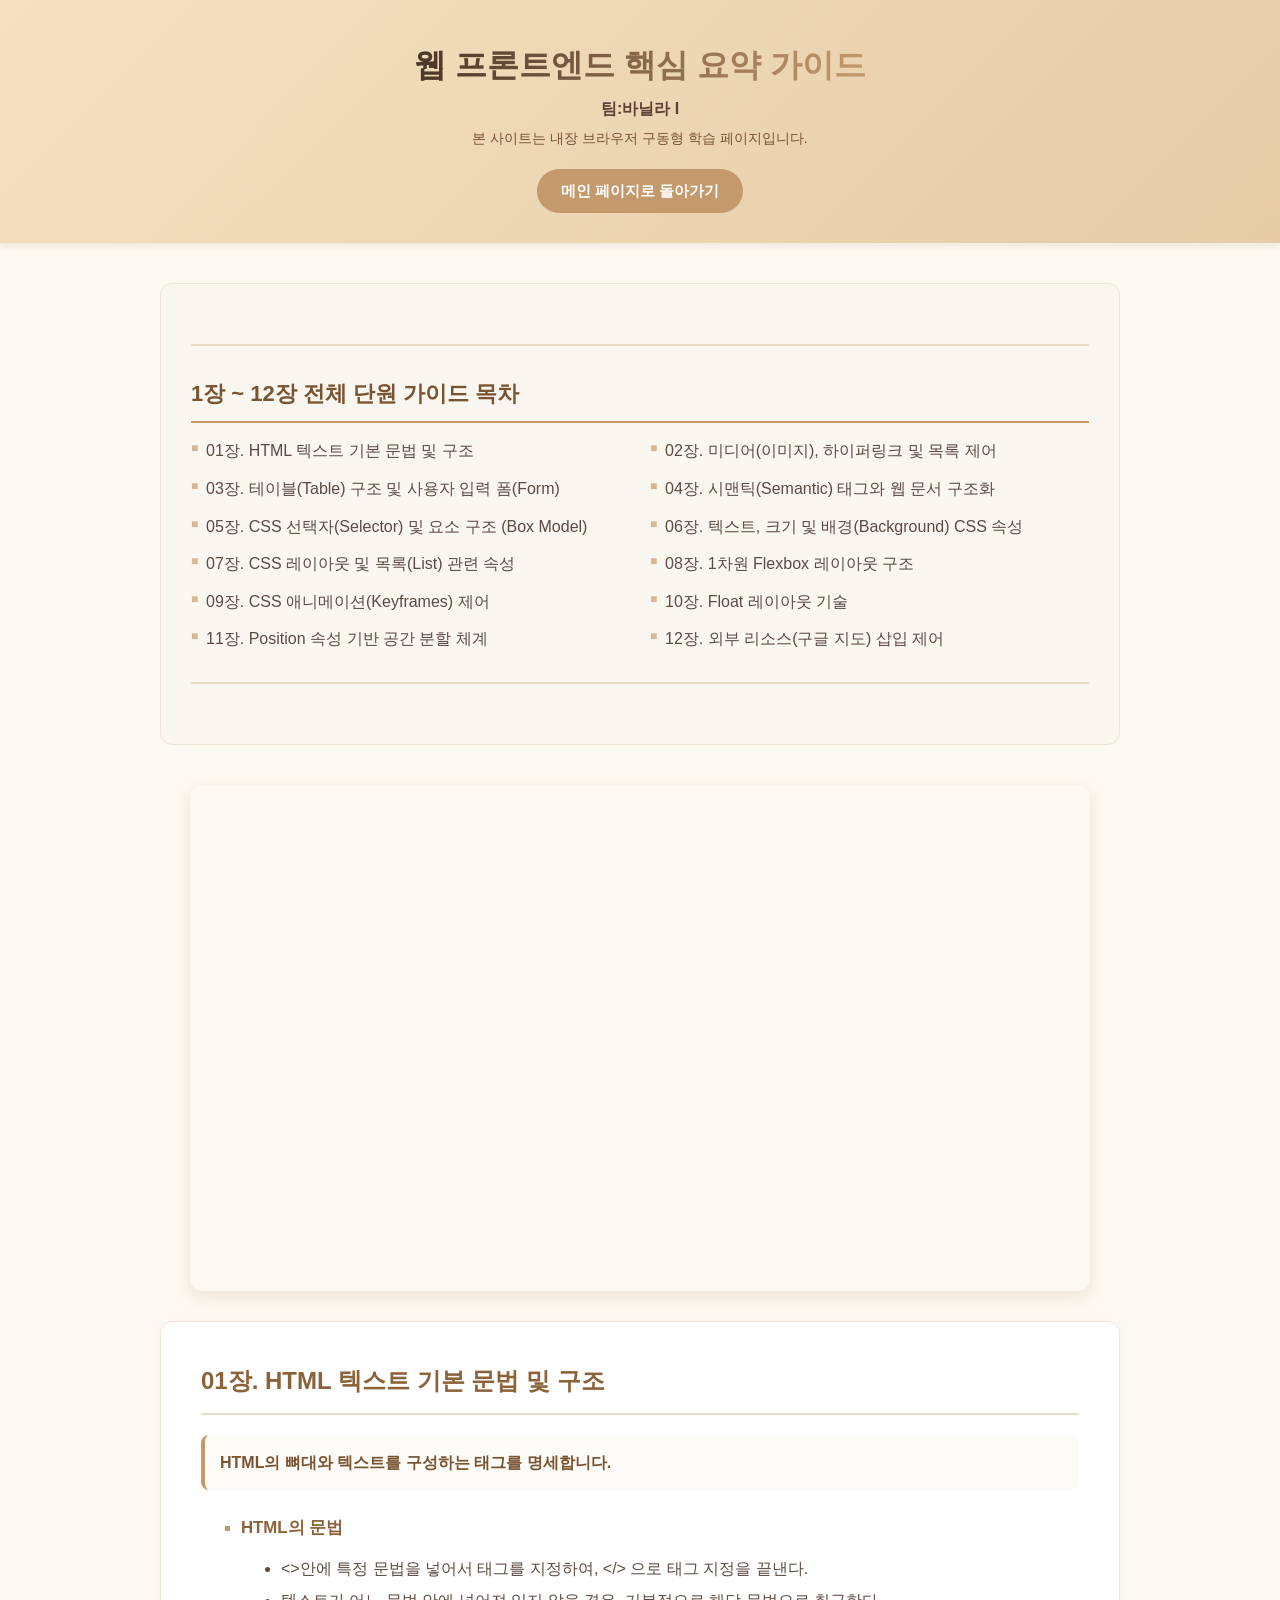
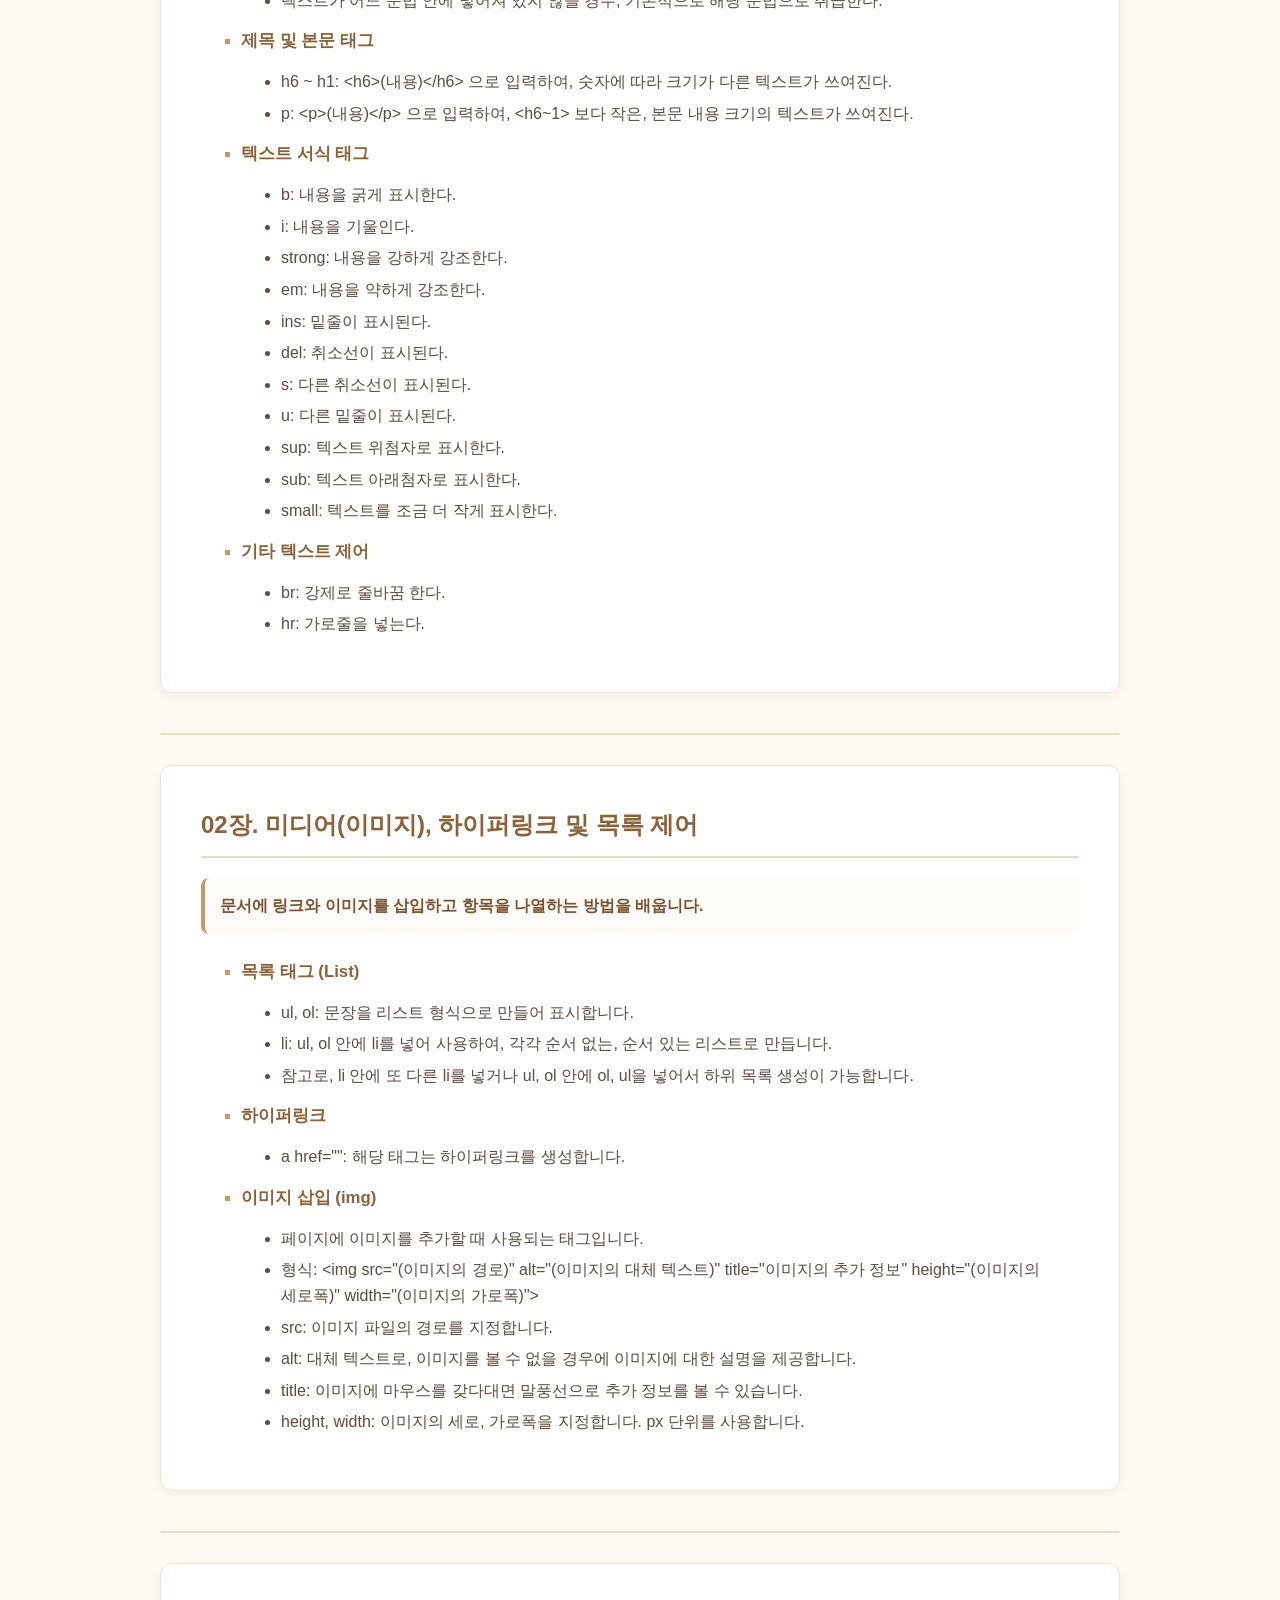
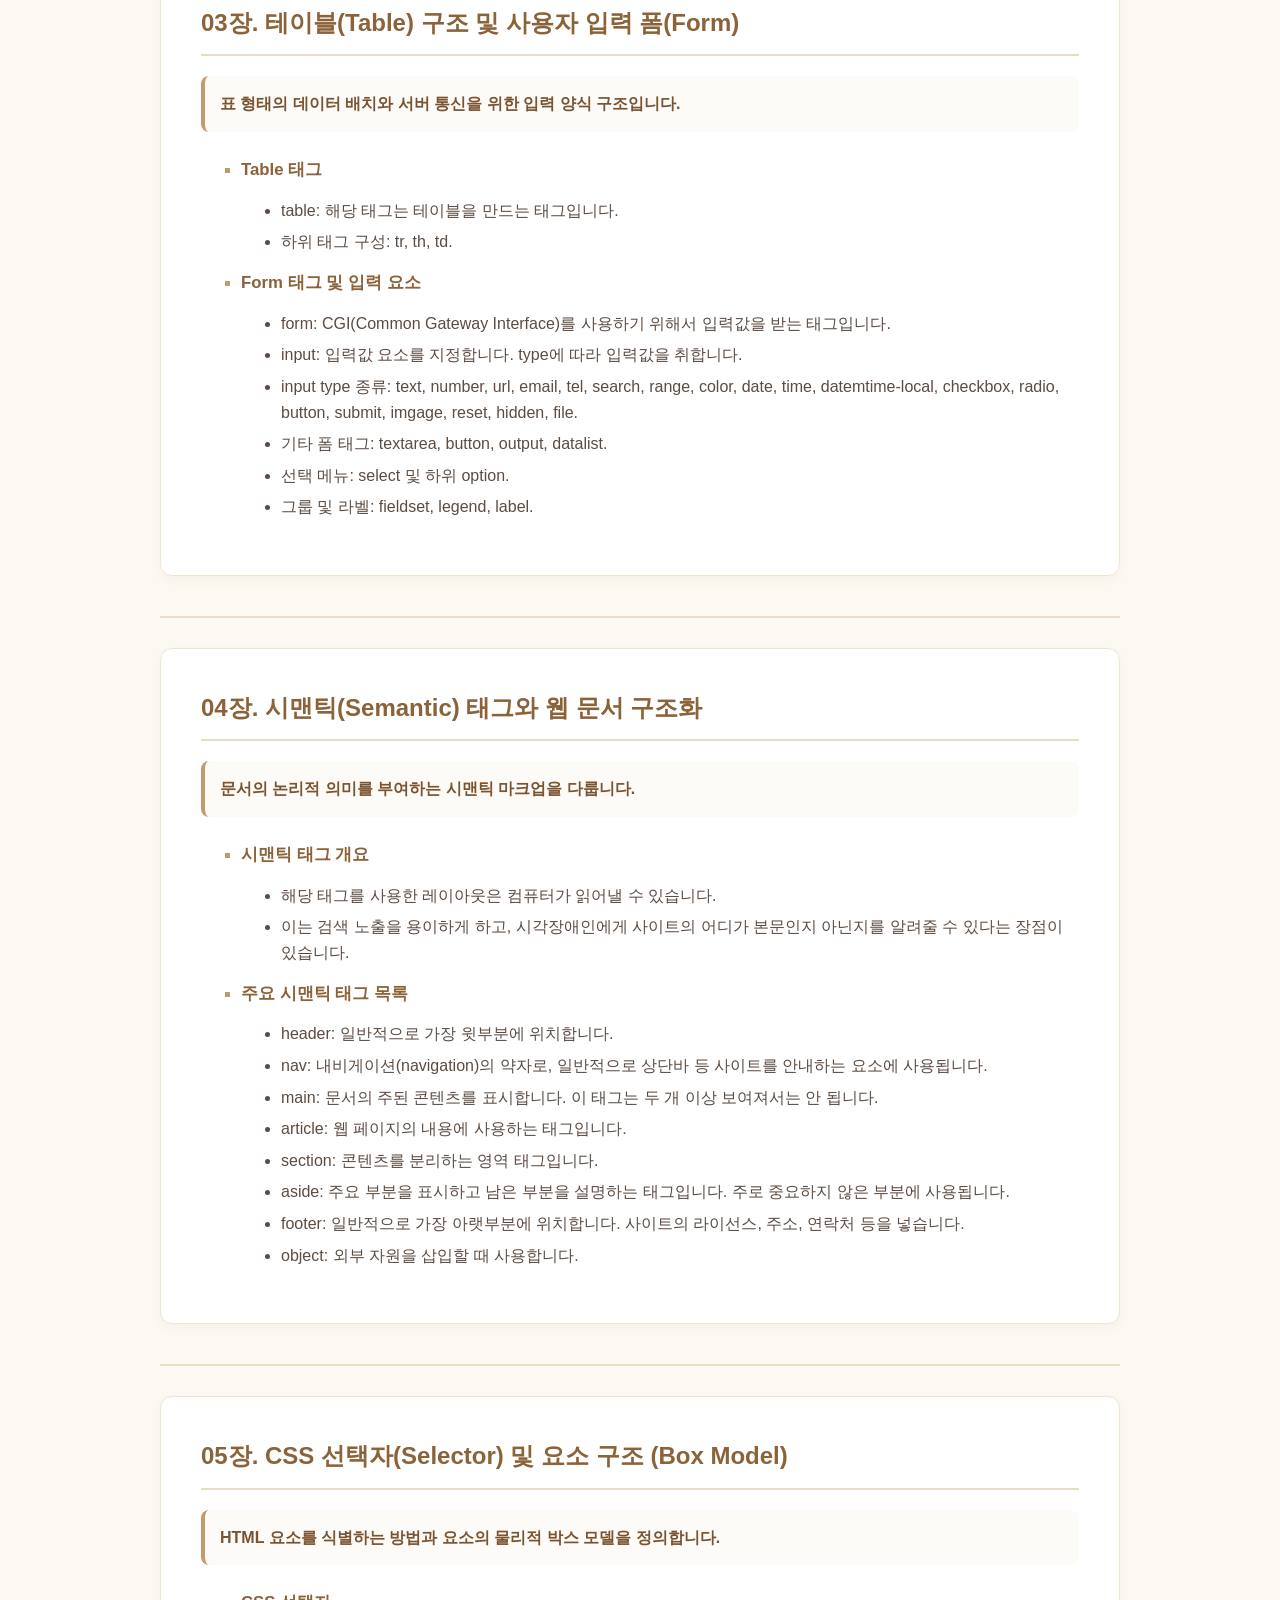
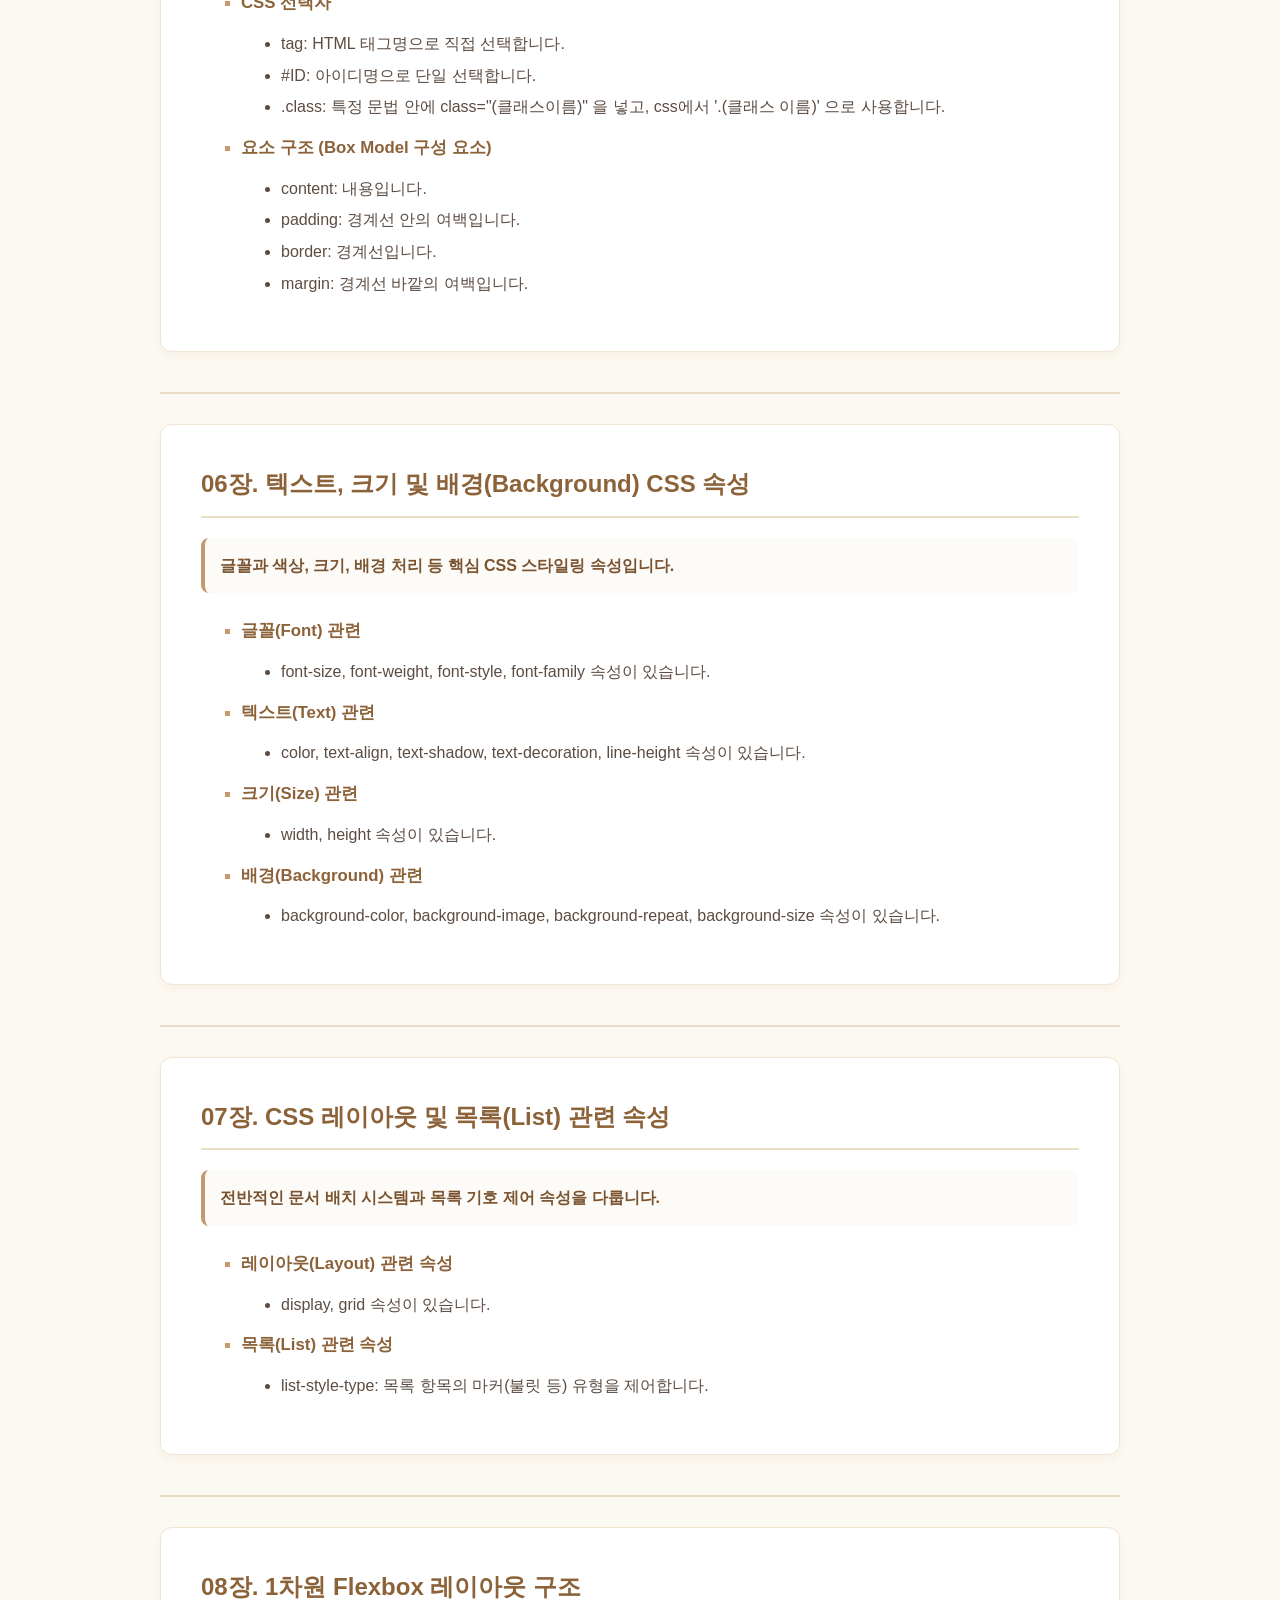
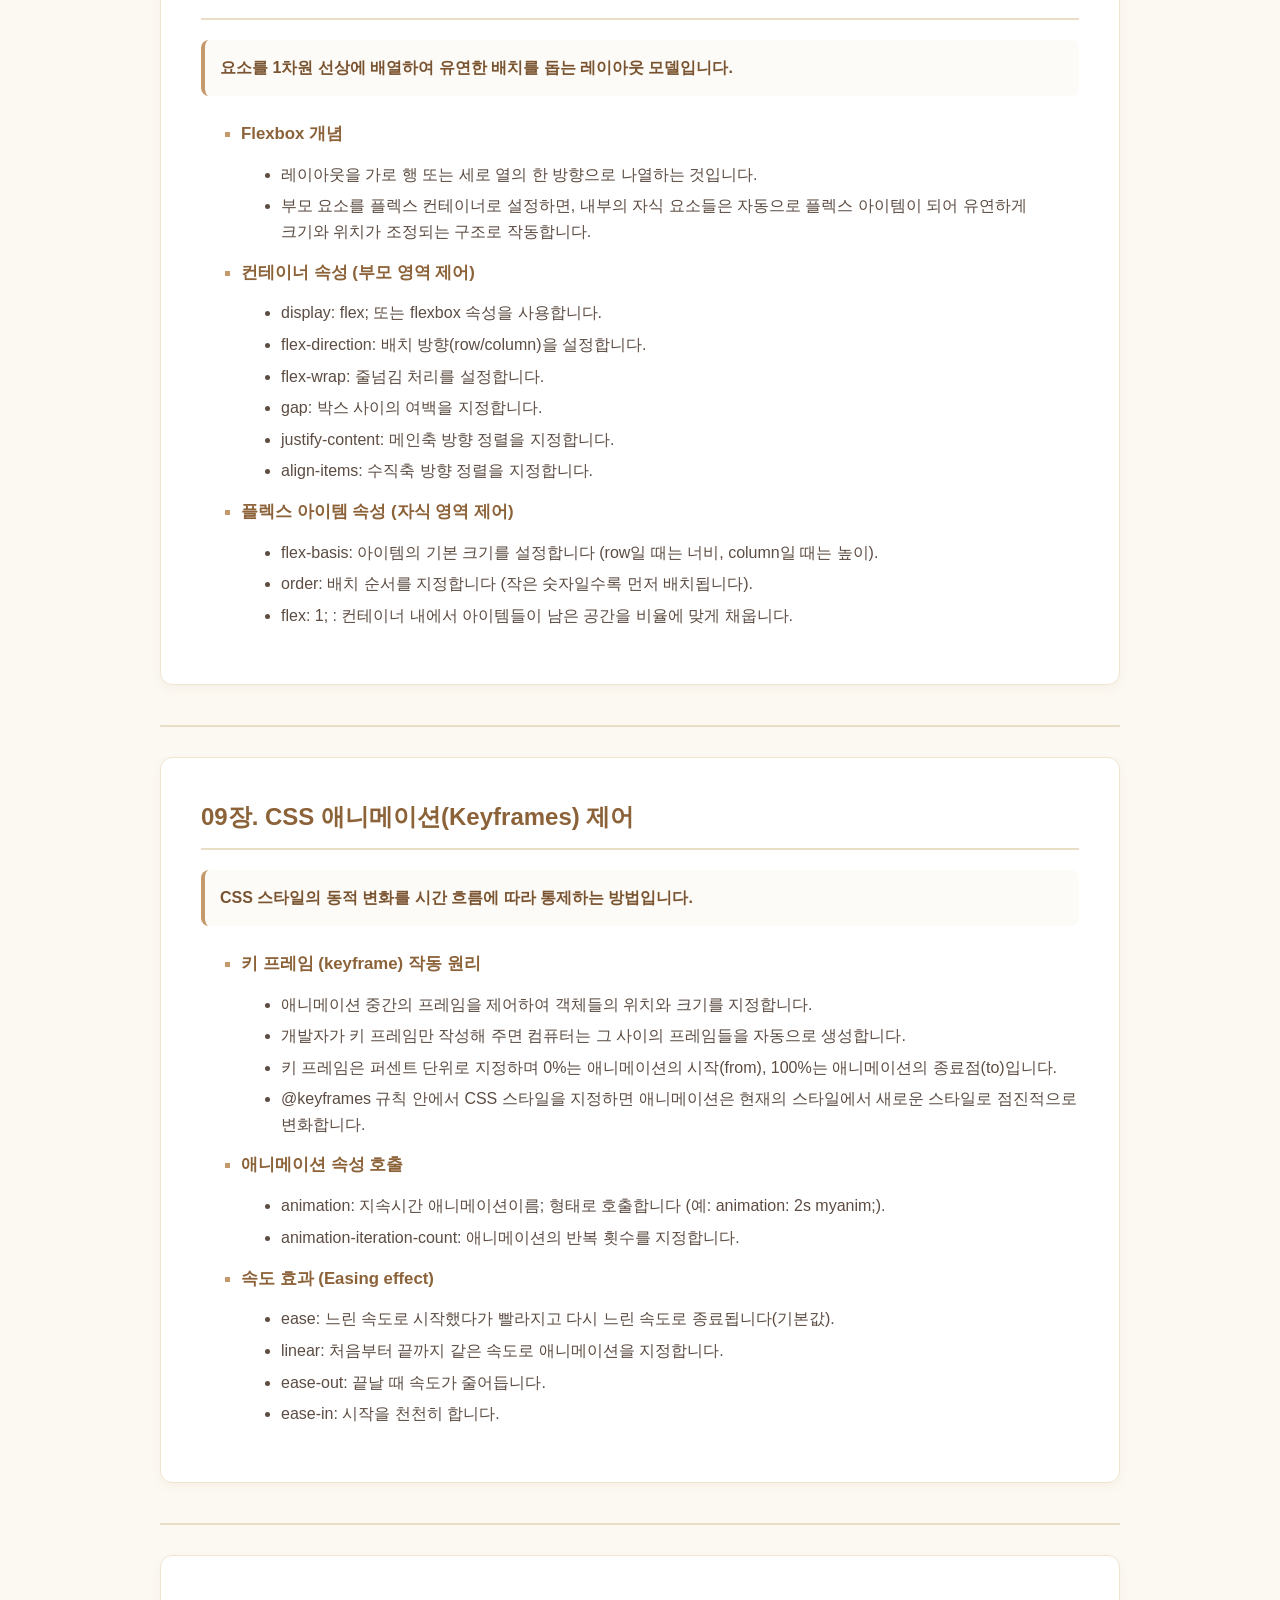
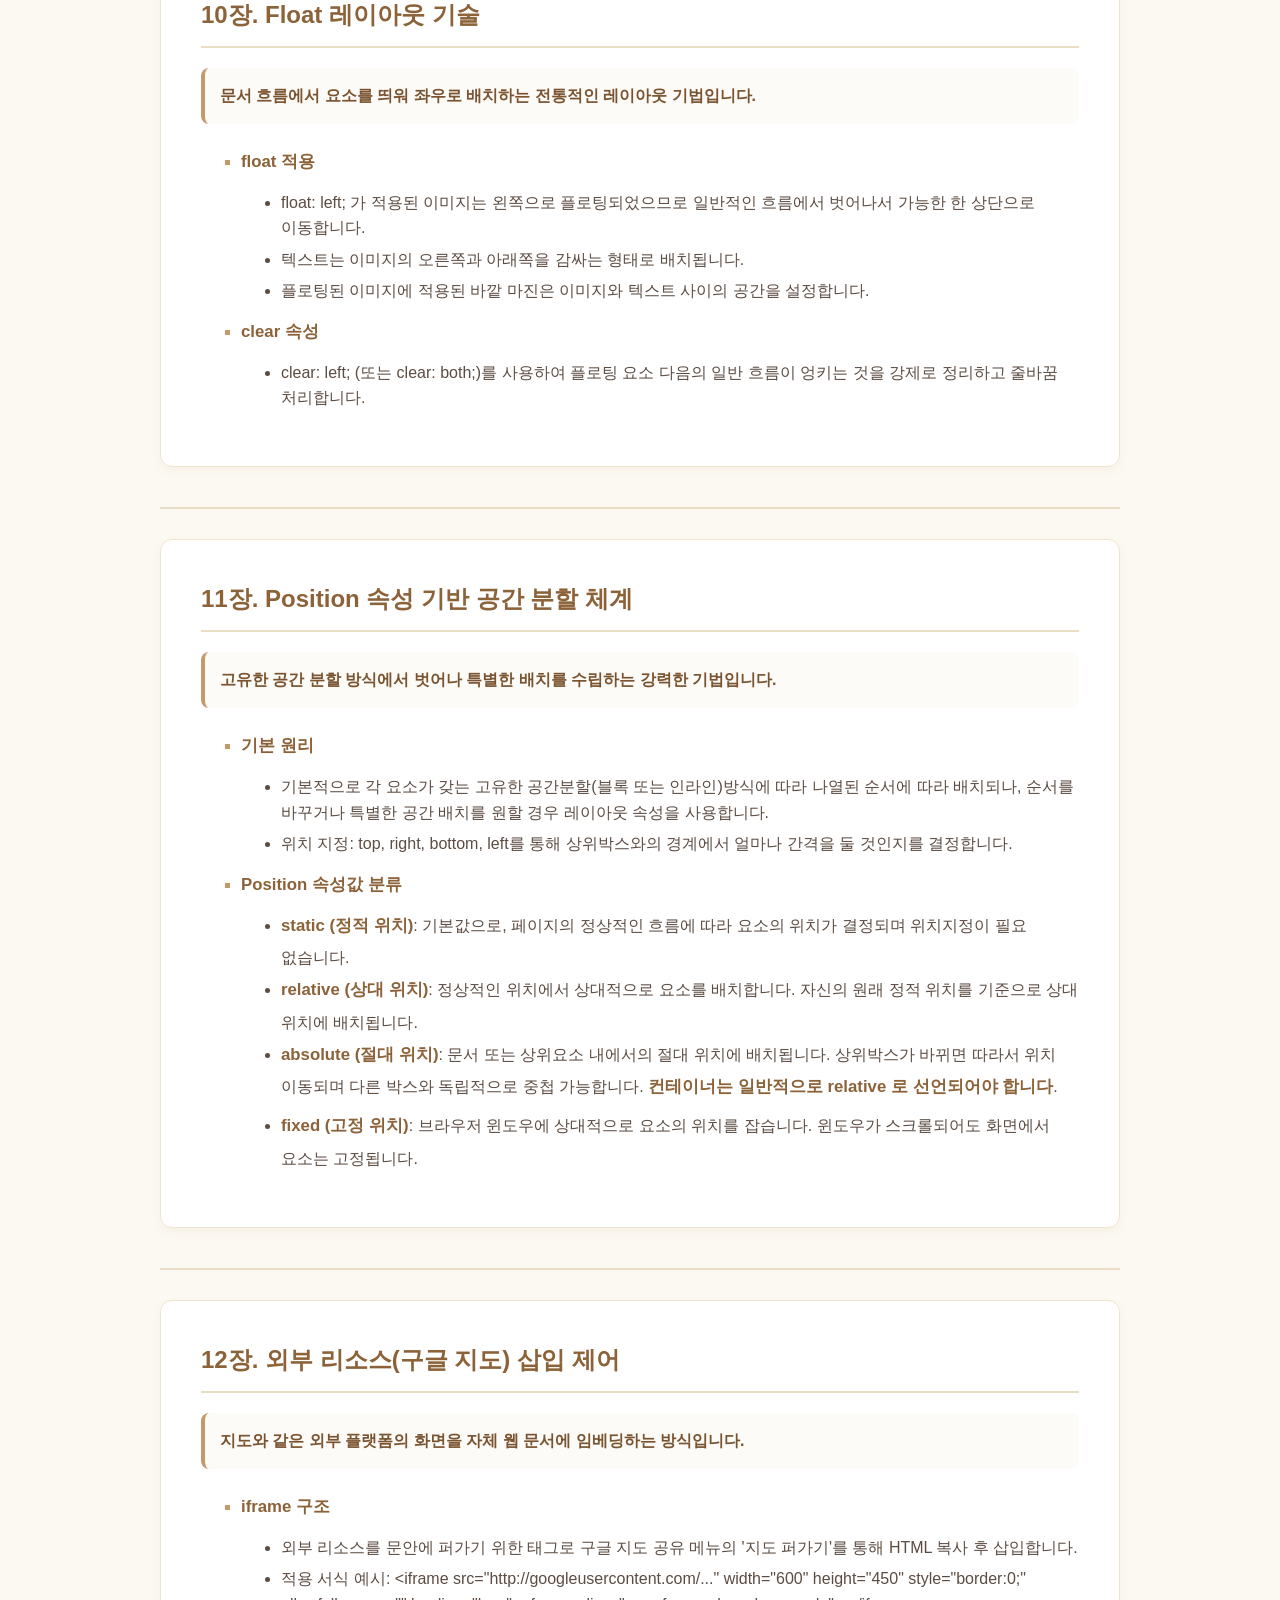
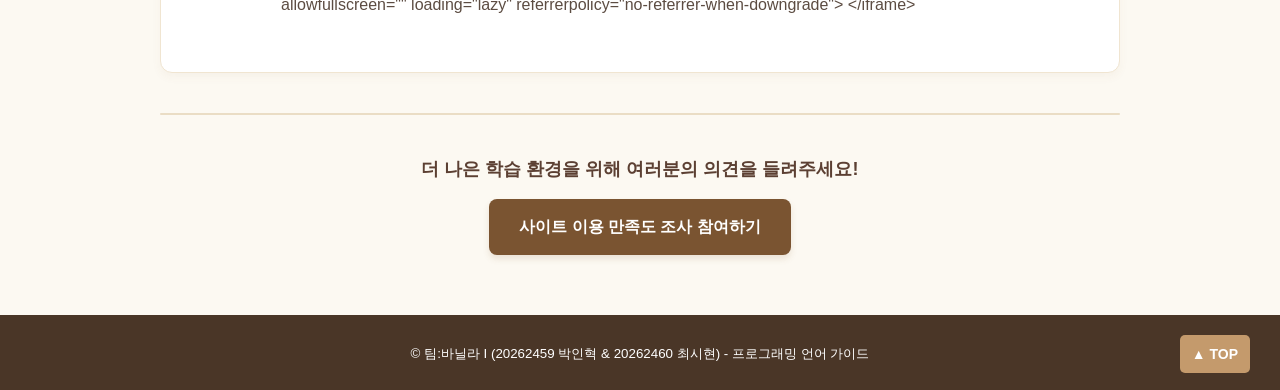
<file: vanilla I ver9/HTML_Integration.html>
<!DOCTYPE html>
<html lang="ko">
<head>
    <meta charset="UTF-8">
    <meta name="viewport" content="width=device-width, initial-scale=1.0">
    <title>01장. HTML 텍스트 기본 문법 및 구조</title>
    <link rel="stylesheet" href="./CSS/contentpage.css">
</head>
<body>

    <header class="header-nav">
        <h1 class="logo">웹 프론트엔드 핵심 요약 가이드</h1>
        <div class="team-name" style="text-align: center; font-weight: bold; color: #5c4033;">팀:바닐라 I</div>
        <p style="text-align: center; color: #7a5431; margin-top: 5px; font-size: 14px;">본 사이트는 내장 브라우저 구동형 학습 페이지입니다.</p>
        
        <div style="text-align: center; margin-top: 20px;">
            <a href="./index.html" class="back-link">메인 페이지로 돌아가기</a>
        </div>
    </header>

    <div class="container">
        
        <nav class="toc-nav">
            <hr> <h2 class="chapter_title">1장 ~ 12장 전체 단원 가이드 목차</h2>
            <ul class="chapter">
                <li><a href="#ch1">01장. HTML 텍스트 기본 문법 및 구조</a></li>
                <li><a href="#ch2">02장. 미디어(이미지), 하이퍼링크 및 목록 제어</a></li>
                <li><a href="#ch3">03장. 테이블(Table) 구조 및 사용자 입력 폼(Form)</a></li>
                <li><a href="#ch4">04장. 시맨틱(Semantic) 태그와 웹 문서 구조화</a></li>
                <li><a href="#ch5">05장. CSS 선택자(Selector) 및 요소 구조 (Box Model)</a></li>
                <li><a href="#ch6">06장. 텍스트, 크기 및 배경(Background) CSS 속성</a></li>
                <li><a href="#ch7">07장. CSS 레이아웃 및 목록(List) 관련 속성</a></li>
                <li><a href="#ch8">08장. 1차원 Flexbox 레이아웃 구조</a></li>
                <li><a href="#ch9">09장. CSS 애니메이션(Keyframes) 제어</a></li>
                <li><a href="#ch10">10장. Float 레이아웃 기술</a></li>
                <li><a href="#ch11">11장. Position 속성 기반 공간 분할 체계</a></li>
                <li><a href="#ch12">12장. 외부 리소스(구글 지도) 삽입 제어</a></li>
            </ul>
            <hr> </nav>

        <main>
            <div class="vido">
                <iframe 
                src="https://youtube.com/embed/OJsm1hdOZ5o"
                allowfullscreen>
                </iframe>
            </div>
            <article id="ch1" class="lang-article">
                <h2>01장. HTML 텍스트 기본 문법 및 구조</h2>
                <p>HTML의 뼈대와 텍스트를 구성하는 태그를 명세합니다.</p>
                <ul>
                    <li><b>HTML의 문법</b>
                        <ul>
                            <li>&lt;&gt;안에 특정 문법을 넣어서 태그를 지정하여, &lt;/&gt; 으로 태그 지정을 끝낸다.</li>
                            <li>텍스트가 어느 문법 안에 넣어져 있지 않을 경우, 기본적으로 해당 문법으로 취급한다.</li>
                        </ul>
                    </li>
                    <li><b>제목 및 본문 태그</b>
                        <ul>
                            <li>h6 ~ h1: &lt;h6&gt;(내용)&lt;/h6&gt; 으로 입력하여, 숫자에 따라 크기가 다른 텍스트가 쓰여진다.</li>
                            <li>p: &lt;p&gt;(내용)&lt;/p&gt; 으로 입력하여, &lt;h6~1&gt; 보다 작은, 본문 내용 크기의 텍스트가 쓰여진다.</li>
                        </ul>
                    </li>
                    <li><b>텍스트 서식 태그</b>
                        <ul>
                            <li>b: 내용을 굵게 표시한다.</li>
                            <li>i: 내용을 기울인다.</li>
                            <li>strong: 내용을 강하게 강조한다.</li>
                            <li>em: 내용을 약하게 강조한다.</li>
                            <li>ins: 밑줄이 표시된다.</li>
                            <li>del: 취소선이 표시된다.</li>
                            <li>s: 다른 취소선이 표시된다.</li>
                            <li>u: 다른 밑줄이 표시된다.</li>
                            <li>sup: 텍스트 위첨자로 표시한다.</li>
                            <li>sub: 텍스트 아래첨자로 표시한다.</li>
                            <li>small: 텍스트를 조금 더 작게 표시한다.</li>
                        </ul>
                    </li>
                    <li><b>기타 텍스트 제어</b>
                        <ul>
                            <li>br: 강제로 줄바꿈 한다.</li>
                            <li>hr: 가로줄을 넣는다.</li>
                        </ul>
                    </li>
                </ul>
            </article>

            <hr> <article id="ch2" class="lang-article">
                <h2>02장. 미디어(이미지), 하이퍼링크 및 목록 제어</h2>
                <p>문서에 링크와 이미지를 삽입하고 항목을 나열하는 방법을 배웁니다.</p>
                <ul>
                    <li><b>목록 태그 (List)</b>
                        <ul>
                            <li>ul, ol: 문장을 리스트 형식으로 만들어 표시합니다.</li>
                            <li>li: ul, ol 안에 li를 넣어 사용하여, 각각 순서 없는, 순서 있는 리스트로 만듭니다.</li>
                            <li>참고로, li 안에 또 다른 li를 넣거나 ul, ol 안에 ol, ul을 넣어서 하위 목록 생성이 가능합니다.</li>
                        </ul>
                    </li>
                    <li><b>하이퍼링크</b>
                        <ul>
                            <li>a href="": 해당 태그는 하이퍼링크를 생성합니다.</li>
                        </ul>
                    </li>
                    <li><b>이미지 삽입 (img)</b>
                        <ul>
                            <li>페이지에 이미지를 추가할 때 사용되는 태그입니다.</li>
                            <li>형식: &lt;img src="(이미지의 경로)" alt="(이미지의 대체 텍스트)" title="이미지의 추가 정보" height="(이미지의 세로폭)" width="(이미지의 가로폭)"&gt;</li>
                            <li>src: 이미지 파일의 경로를 지정합니다.</li>
                            <li>alt: 대체 텍스트로, 이미지를 볼 수 없을 경우에 이미지에 대한 설명을 제공합니다.</li>
                            <li>title: 이미지에 마우스를 갖다대면 말풍선으로 추가 정보를 볼 수 있습니다.</li>
                            <li>height, width: 이미지의 세로, 가로폭을 지정합니다. px 단위를 사용합니다.</li>
                        </ul>
                    </li>
                </ul>
            </article>

            <hr> <article id="ch3" class="lang-article">
                <h2>03장. 테이블(Table) 구조 및 사용자 입력 폼(Form)</h2>
                <p>표 형태의 데이터 배치와 서버 통신을 위한 입력 양식 구조입니다.</p>
                <ul>
                    <li><b>Table 태그</b>
                        <ul>
                            <li>table: 해당 태그는 테이블을 만드는 태그입니다.</li>
                            <li>하위 태그 구성: tr, th, td.</li>
                        </ul>
                    </li>
                    <li><b>Form 태그 및 입력 요소</b>
                        <ul>
                            <li>form: CGI(Common Gateway Interface)를 사용하기 위해서 입력값을 받는 태그입니다.</li>
                            <li>input: 입력값 요소를 지정합니다. type에 따라 입력값을 취합니다.</li>
                            <li>input type 종류: text, number, url, email, tel, search, range, color, date, time, datemtime-local, checkbox, radio, button, submit, imgage, reset, hidden, file.</li>
                            <li>기타 폼 태그: textarea, button, output, datalist.</li>
                            <li>선택 메뉴: select 및 하위 option.</li>
                            <li>그룹 및 라벨: fieldset, legend, label.</li>
                        </ul>
                    </li>
                </ul>
            </article>

            <hr> <article id="ch4" class="lang-article">
                <h2>04장. 시맨틱(Semantic) 태그와 웹 문서 구조화</h2>
                <p>문서의 논리적 의미를 부여하는 시맨틱 마크업을 다룹니다.</p>
                <ul>
                    <li><b>시맨틱 태그 개요</b>
                        <ul>
                            <li>해당 태그를 사용한 레이아웃은 컴퓨터가 읽어낼 수 있습니다.</li>
                            <li>이는 검색 노출을 용이하게 하고, 시각장애인에게 사이트의 어디가 본문인지 아닌지를 알려줄 수 있다는 장점이 있습니다.</li>
                        </ul>
                    </li>
                    <li><b>주요 시맨틱 태그 목록</b>
                        <ul>
                            <li>header: 일반적으로 가장 윗부분에 위치합니다.</li>
                            <li>nav: 내비게이션(navigation)의 약자로, 일반적으로 상단바 등 사이트를 안내하는 요소에 사용됩니다.</li>
                            <li>main: 문서의 주된 콘텐츠를 표시합니다. 이 태그는 두 개 이상 보여져서는 안 됩니다.</li>
                            <li>article: 웹 페이지의 내용에 사용하는 태그입니다.</li>
                            <li>section: 콘텐츠를 분리하는 영역 태그입니다.</li>
                            <li>aside: 주요 부분을 표시하고 남은 부분을 설명하는 태그입니다. 주로 중요하지 않은 부분에 사용됩니다.</li>
                            <li>footer: 일반적으로 가장 아랫부분에 위치합니다. 사이트의 라이선스, 주소, 연락처 등을 넣습니다.</li>
                            <li>object: 외부 자원을 삽입할 때 사용합니다.</li>
                        </ul>
                    </li>
                </ul>
            </article>

            <hr> <article id="ch5" class="lang-article">
                <h2>05장. CSS 선택자(Selector) 및 요소 구조 (Box Model)</h2>
                <p>HTML 요소를 식별하는 방법과 요소의 물리적 박스 모델을 정의합니다.</p>
                <ul>
                    <li><b>CSS 선택자</b>
                        <ul>
                            <li>tag: HTML 태그명으로 직접 선택합니다.</li>
                            <li>#ID: 아이디명으로 단일 선택합니다.</li>
                            <li>.class: 특정 문법 안에 class="(클래스이름)" 을 넣고, css에서 '.(클래스 이름)' 으로 사용합니다.</li>
                        </ul>
                    </li>
                    <li><b>요소 구조 (Box Model 구성 요소)</b>
                        <ul>
                            <li>content: 내용입니다.</li>
                            <li>padding: 경계선 안의 여백입니다.</li>
                            <li>border: 경계선입니다.</li>
                            <li>margin: 경계선 바깥의 여백입니다.</li>
                        </ul>
                    </li>
                </ul>
            </article>

            <hr> <article id="ch6" class="lang-article">
                <h2>06장. 텍스트, 크기 및 배경(Background) CSS 속성</h2>
                <p>글꼴과 색상, 크기, 배경 처리 등 핵심 CSS 스타일링 속성입니다.</p>
                <ul>
                    <li><b>글꼴(Font) 관련</b>
                        <ul>
                            <li>font-size, font-weight, font-style, font-family 속성이 있습니다.</li>
                        </ul>
                    </li>
                    <li><b>텍스트(Text) 관련</b>
                        <ul>
                            <li>color, text-align, text-shadow, text-decoration, line-height 속성이 있습니다.</li>
                        </ul>
                    </li>
                    <li><b>크기(Size) 관련</b>
                        <ul>
                            <li>width, height 속성이 있습니다.</li>
                        </ul>
                    </li>
                    <li><b>배경(Background) 관련</b>
                        <ul>
                            <li>background-color, background-image, background-repeat, background-size 속성이 있습니다.</li>
                        </ul>
                    </li>
                </ul>
            </article>

            <hr> <article id="ch7" class="lang-article">
                <h2>07장. CSS 레이아웃 및 목록(List) 관련 속성</h2>
                <p>전반적인 문서 배치 시스템과 목록 기호 제어 속성을 다룹니다.</p>
                <ul>
                    <li><b>레이아웃(Layout) 관련 속성</b>
                        <ul>
                            <li>display, grid 속성이 있습니다.</li>
                        </ul>
                    </li>
                    <li><b>목록(List) 관련 속성</b>
                        <ul>
                            <li>list-style-type: 목록 항목의 마커(불릿 등) 유형을 제어합니다.</li>
                        </ul>
                    </li>
                </ul>
            </article>

            <hr> <article id="ch8" class="lang-article">
                <h2>08장. 1차원 Flexbox 레이아웃 구조</h2>
                <p>요소를 1차원 선상에 배열하여 유연한 배치를 돕는 레이아웃 모델입니다.</p>
                <ul>
                    <li><b>Flexbox 개념</b>
                        <ul>
                            <li>레이아웃을 가로 행 또는 세로 열의 한 방향으로 나열하는 것입니다.</li>
                            <li>부모 요소를 플렉스 컨테이너로 설정하면, 내부의 자식 요소들은 자동으로 플렉스 아이템이 되어 유연하게 크기와 위치가 조정되는 구조로 작동합니다.</li>
                        </ul>
                    </li>
                    <li><b>컨테이너 속성 (부모 영역 제어)</b>
                        <ul>
                            <li>display: flex; 또는 flexbox 속성을 사용합니다.</li>
                            <li>flex-direction: 배치 방향(row/column)을 설정합니다.</li>
                            <li>flex-wrap: 줄넘김 처리를 설정합니다.</li>
                            <li>gap: 박스 사이의 여백을 지정합니다.</li>
                            <li>justify-content: 메인축 방향 정렬을 지정합니다.</li>
                            <li>align-items: 수직축 방향 정렬을 지정합니다.</li>
                        </ul>
                    </li>
                    <li><b>플렉스 아이템 속성 (자식 영역 제어)</b>
                        <ul>
                            <li>flex-basis: 아이템의 기본 크기를 설정합니다 (row일 때는 너비, column일 때는 높이).</li>
                            <li>order: 배치 순서를 지정합니다 (작은 숫자일수록 먼저 배치됩니다).</li>
                            <li>flex: 1; : 컨테이너 내에서 아이템들이 남은 공간을 비율에 맞게 채웁니다.</li>
                        </ul>
                    </li>
                </ul>
            </article>

            <hr> <article id="ch9" class="lang-article">
                <h2>09장. CSS 애니메이션(Keyframes) 제어</h2>
                <p>CSS 스타일의 동적 변화를 시간 흐름에 따라 통제하는 방법입니다.</p>
                <ul>
                    <li><b>키 프레임 (keyframe) 작동 원리</b>
                        <ul>
                            <li>애니메이션 중간의 프레임을 제어하여 객체들의 위치와 크기를 지정합니다.</li>
                            <li>개발자가 키 프레임만 작성해 주면 컴퓨터는 그 사이의 프레임들을 자동으로 생성합니다.</li>
                            <li>키 프레임은 퍼센트 단위로 지정하며 0%는 애니메이션의 시작(from), 100%는 애니메이션의 종료점(to)입니다.</li>
                            <li>@keyframes 규칙 안에서 CSS 스타일을 지정하면 애니메이션은 현재의 스타일에서 새로운 스타일로 점진적으로 변화합니다.</li>
                        </ul>
                    </li>
                    <li><b>애니메이션 속성 호출</b>
                        <ul>
                            <li>animation: 지속시간 애니메이션이름; 형태로 호출합니다 (예: animation: 2s myanim;).</li>
                            <li>animation-iteration-count: 애니메이션의 반복 횟수를 지정합니다.</li>
                        </ul>
                    </li>
                    <li><b>속도 효과 (Easing effect)</b>
                        <ul>
                            <li>ease: 느린 속도로 시작했다가 빨라지고 다시 느린 속도로 종료됩니다(기본값).</li>
                            <li>linear: 처음부터 끝까지 같은 속도로 애니메이션을 지정합니다.</li>
                            <li>ease-out: 끝날 때 속도가 줄어듭니다.</li>
                            <li>ease-in: 시작을 천천히 합니다.</li>
                        </ul>
                    </li>
                </ul>
            </article>

            <hr> <article id="ch10" class="lang-article">
                <h2>10장. Float 레이아웃 기술</h2>
                <p>문서 흐름에서 요소를 띄워 좌우로 배치하는 전통적인 레이아웃 기법입니다.</p>
                <ul>
                    <li><b>float 적용</b>
                        <ul>
                            <li>float: left; 가 적용된 이미지는 왼쪽으로 플로팅되었으므로 일반적인 흐름에서 벗어나서 가능한 한 상단으로 이동합니다.</li>
                            <li>텍스트는 이미지의 오른쪽과 아래쪽을 감싸는 형태로 배치됩니다.</li>
                            <li>플로팅된 이미지에 적용된 바깥 마진은 이미지와 텍스트 사이의 공간을 설정합니다.</li>
                        </ul>
                    </li>
                    <li><b>clear 속성</b>
                        <ul>
                            <li>clear: left; (또는 clear: both;)를 사용하여 플로팅 요소 다음의 일반 흐름이 엉키는 것을 강제로 정리하고 줄바꿈 처리합니다.</li>
                        </ul>
                    </li>
                </ul>
            </article>

            <hr> <article id="ch11" class="lang-article">
                <h2>11장. Position 속성 기반 공간 분할 체계</h2>
                <p>고유한 공간 분할 방식에서 벗어나 특별한 배치를 수립하는 강력한 기법입니다.</p>
                <ul>
                    <li><b>기본 원리</b>
                        <ul>
                            <li>기본적으로 각 요소가 갖는 고유한 공간분할(블록 또는 인라인)방식에 따라 나열된 순서에 따라 배치되나, 순서를 바꾸거나 특별한 공간 배치를 원할 경우 레이아웃 속성을 사용합니다.</li>
                            <li>위치 지정: top, right, bottom, left를 통해 상위박스와의 경계에서 얼마나 간격을 둘 것인지를 결정합니다.</li>
                        </ul>
                    </li>
                    <li><b>Position 속성값 분류</b>
                        <ul>
                            <li><b>static (정적 위치)</b>: 기본값으로, 페이지의 정상적인 흐름에 따라 요소의 위치가 결정되며 위치지정이 필요 없습니다.</li>
                            <li><b>relative (상대 위치)</b>: 정상적인 위치에서 상대적으로 요소를 배치합니다. 자신의 원래 정적 위치를 기준으로 상대 위치에 배치됩니다.</li>
                            <li><b>absolute (절대 위치)</b>: 문서 또는 상위요소 내에서의 절대 위치에 배치됩니다. 상위박스가 바뀌면 따라서 위치 이동되며 다른 박스와 독립적으로 중첩 가능합니다. <b>컨테이너는 일반적으로 relative 로 선언되어야 합니다</b>.</li>
                            <li><b>fixed (고정 위치)</b>: 브라우저 윈도우에 상대적으로 요소의 위치를 잡습니다. 윈도우가 스크롤되어도 화면에서 요소는 고정됩니다.</li>
                        </ul>
                    </li>
                </ul>
            </article>

            <hr> <article id="ch12" class="lang-article">
                <h2>12장. 외부 리소스(구글 지도) 삽입 제어</h2>
                <p>지도와 같은 외부 플랫폼의 화면을 자체 웹 문서에 임베딩하는 방식입니다.</p>
                <ul>
                    <li><b>iframe 구조</b>
                        <ul>
                            <li>외부 리소스를 문안에 퍼가기 위한 태그로 구글 지도 공유 메뉴의 '지도 퍼가기'를 통해 HTML 복사 후 삽입합니다.</li>
                            <li>적용 서식 예시: &lt;iframe src="http://googleusercontent.com/..." width="600" height="450" style="border:0;" allowfullscreen="" loading="lazy" referrerpolicy="no-referrer-when-downgrade"&gt; &lt;/iframe&gt;</li>
                        </ul>
                    </li>
                </ul>
            </article>
        </main>
        <hr>
        <div class="survey-section">
            <h3 class="survey-title">더 나은 학습 환경을 위해 여러분의 의견을 들려주세요!</h3>
            <a href="./form.html" class="survey-btn">사이트 이용 만족도 조사 참여하기</a>
        </div>
    </div>

    <footer>
        <p><small>&copy; 팀:바닐라 I (20262459 박인혁 & 20262460 최시현) - 프로그래밍 언어 가이드</small></p>
        <a href="#" class="top-button">▲ TOP</a>
    </footer>

</body>
</html>
</file>
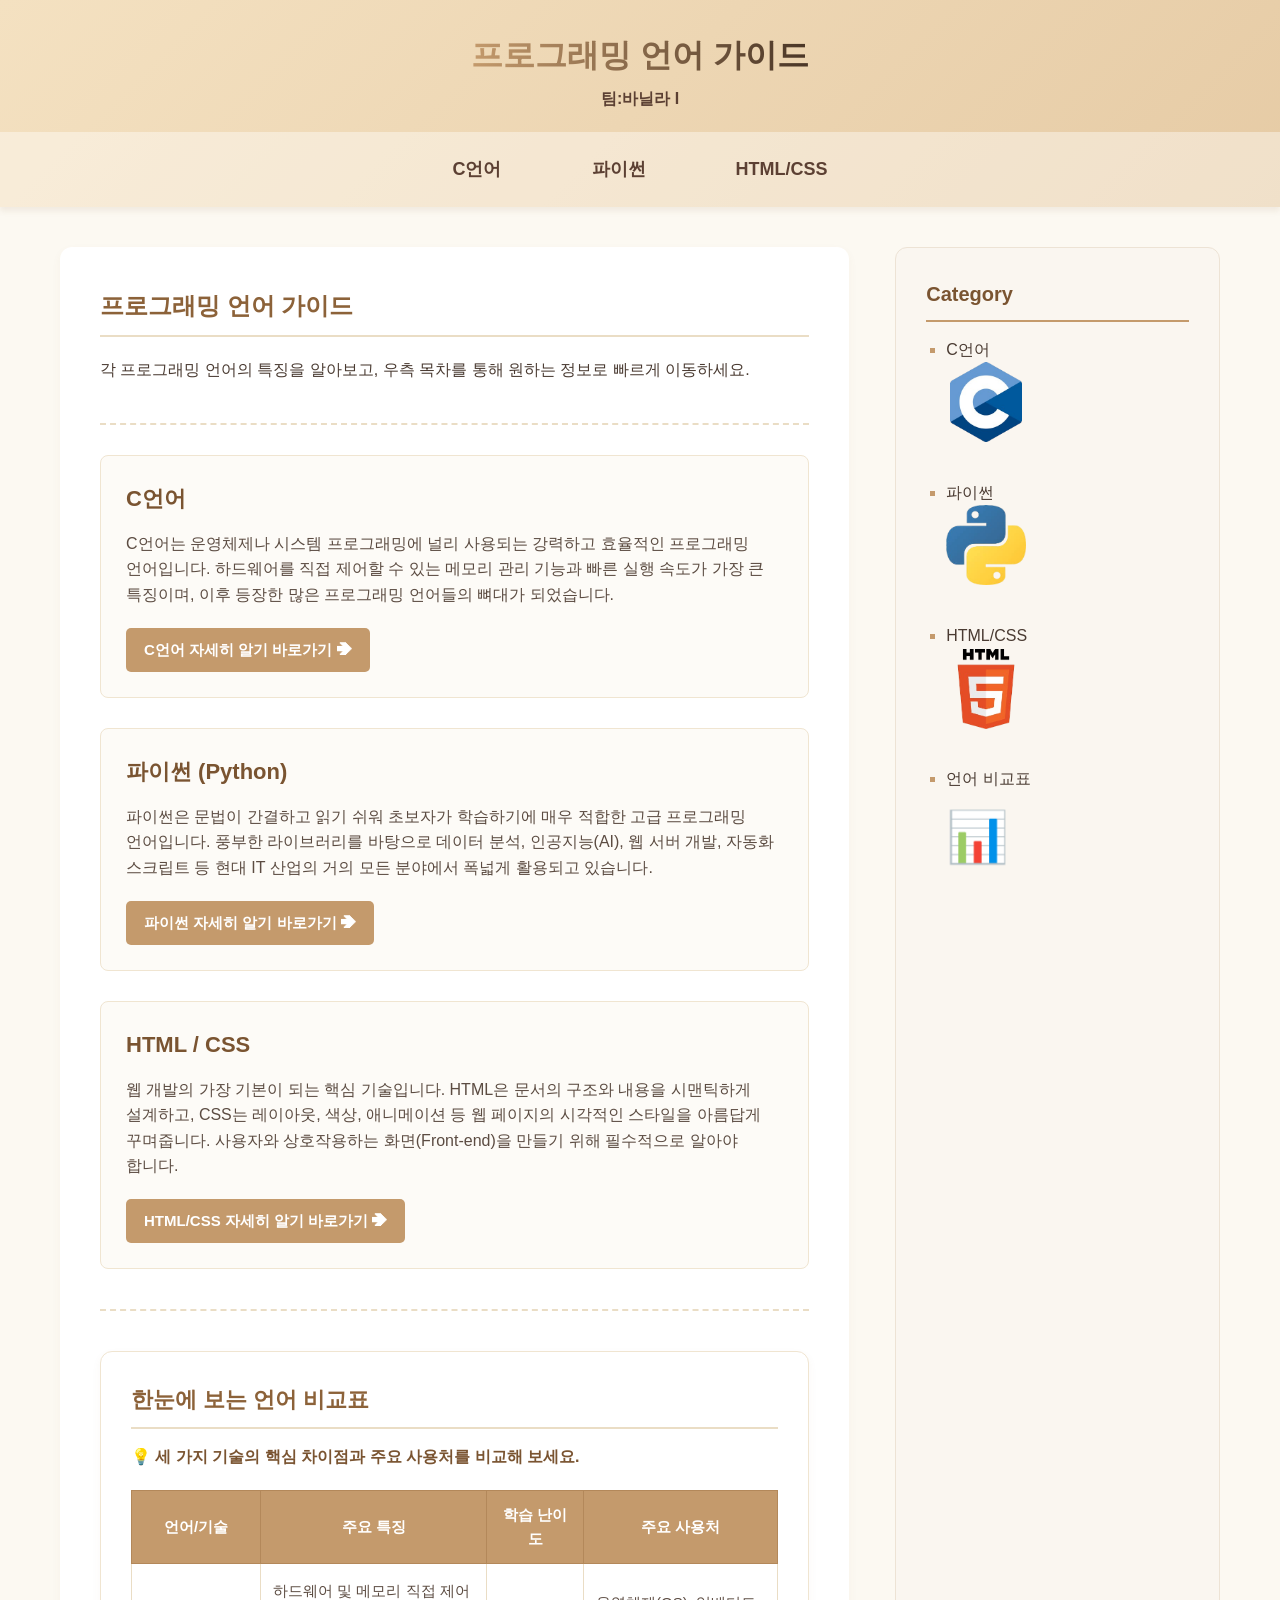
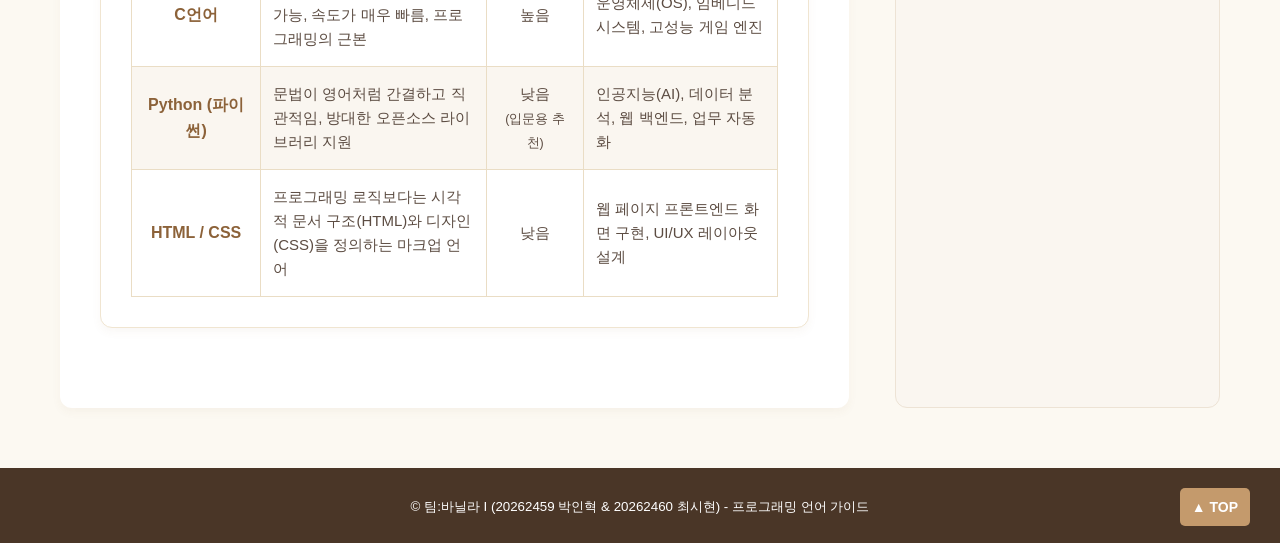
<file: vanilla I ver9/mainpage.html>
<!DOCTYPE html>
<html lang="ko">
<head>
    <meta charset="UTF-8">
    <meta name="viewport" content="width=device-width, initial-scale=1.0">
    <title>프로그래밍 언어 가이드</title>
    <link rel="stylesheet" href="./CSS/mainpage.css?v=5">
</head>
<body>

    <header class="header-nav">
        <h1 class="logo">프로그래밍 언어 가이드</h1>
        <div class="team-name" style="text-align: center; font-weight: bold; color: #5c4033;">팀:바닐라 I</div>
        
        <button class="nav-toggle" aria-label="메뉴 열기">
           ☰
        </button>
        
        <nav class="nav-menu">
            <a href="./C_Integration.html" class="lang-button">C언어</a>
            <a href="./Python_Integration.html" class="lang-button">파이썬</a>
            <a href="./HTML_Integration.html" class="lang-button">HTML/CSS</a>
        </nav>
    </header>

    <div class="container">
        
        <main>
            <section id="intro">
                <div class="wrapper">
                    <h2>프로그래밍 언어 가이드</h2>
                    <p>
                    각 프로그래밍 언어의 특징을 알아보고, 
                    <span class="text-desktop">우측 목차를</span>
                    <span class="text-mobile">아래 목차를</span> 
                    통해 원하는 정보로 빠르게 이동하세요.
                    </p>
                </div>
            </section>
            
            <hr style="border:0; border-top:2px dashed #eaddc5; margin: 10px 0 30px 0;">

            <article id="c-lang" class="lang-article">
                <h3>C언어</h3>
                <p>
                    C언어는 운영체제나 시스템 프로그래밍에 널리 사용되는 강력하고 효율적인 프로그래밍 언어입니다. 
                    하드웨어를 직접 제어할 수 있는 메모리 관리 기능과 빠른 실행 속도가 가장 큰 특징이며, 
                    이후 등장한 많은 프로그래밍 언어들의 뼈대가 되었습니다.
                </p>
                <a href="./C_Integration.html" class="detail-link">C언어 자세히 알기 바로가기 ➔</a>
            </article>

            <article id="python-lang" class="lang-article">
                <h3>파이썬 (Python)</h3>
                <p>
                    파이썬은 문법이 간결하고 읽기 쉬워 초보자가 학습하기에 매우 적합한 고급 프로그래밍 언어입니다. 
                    풍부한 라이브러리를 바탕으로 데이터 분석, 인공지능(AI), 웹 서버 개발, 자동화 스크립트 등 
                    현대 IT 산업의 거의 모든 분야에서 폭넓게 활용되고 있습니다.
                </p>
                <a href="./Python_Integration.html" class="detail-link">파이썬 자세히 알기 바로가기 ➔</a>
            </article>

            <article id="html-css-lang" class="lang-article">
                <h3>HTML / CSS</h3>
                <p>
                    웹 개발의 가장 기본이 되는 핵심 기술입니다. HTML은 문서의 구조와 내용을 시맨틱하게 설계하고, 
                    CSS는 레이아웃, 색상, 애니메이션 등 웹 페이지의 시각적인 스타일을 아름답게 꾸며줍니다. 
                    사용자와 상호작용하는 화면(Front-end)을 만들기 위해 필수적으로 알아야 합니다.
                </p>
                <a href="./HTML_Integration.html" class="detail-link">HTML/CSS 자세히 알기 바로가기 ➔</a>
            </article>

            <hr style="border:0; border-top:2px dashed #eaddc5; margin: 40px 0;">

            <section id="comparison">
                <h3>한눈에 보는 언어 비교표</h3>
                <p>💡 세 가지 기술의 핵심 차이점과 주요 사용처를 비교해 보세요.</p>
                
                <table class="compare-table">
                    <thead>
                        <tr>
                            <th style="width: 20%;">언어/기술</th>
                            <th style="width: 35%;">주요 특징</th>
                            <th style="width: 15%;">학습 난이도</th>
                            <th style="width: 30%;">주요 사용처</th>
                        </tr>
                    </thead>
                    <tbody>
                        <tr>
                            <td><strong>C언어</strong></td>
                            <td style="text-align: left;">하드웨어 및 메모리 직접 제어 가능, 속도가 매우 빠름, 프로그래밍의 근본</td>
                            <td>높음</td>
                            <td style="text-align: left;">운영체제(OS), 임베디드 시스템, 고성능 게임 엔진</td>
                        </tr>
                        <tr>
                            <td><strong>Python (파이썬)</strong></td>
                            <td style="text-align: left;">문법이 영어처럼 간결하고 직관적임, 방대한 오픈소스 라이브러리 지원</td>
                            <td>낮음<br><small>(입문용 추천)</small></td>
                            <td style="text-align: left;">인공지능(AI), 데이터 분석, 웹 백엔드, 업무 자동화</td>
                        </tr>
                        <tr>
                            <td><strong>HTML / CSS</strong></td>
                            <td style="text-align: left;">프로그래밍 로직보다는 시각적 문서 구조(HTML)와 디자인(CSS)을 정의하는 마크업 언어</td>
                            <td>낮음</td>
                            <td style="text-align: left;">웹 페이지 프론트엔드 화면 구현, UI/UX 레이아웃 설계</td>
                        </tr>
                    </tbody>
                </table>
            </section>
        </main>

        <aside>
            <nav class="categoryNav">
                <h2>Category</h2>
                <ul>
                    <li>
                        <a href="#c-lang">C언어</a><br>
                        <a href="#c-lang"><img src="./img/c_logo.png" alt="C언어 로고" class="cat-icon"></a>
                    </li>
                    <br>
                    <li>
                        <a href="#python-lang">파이썬</a><br>
                        <a href="#python-lang"><img src="./img/python_logo.png" alt="파이썬 로고" class="cat-icon"></a>
                    </li>
                    <br>
                    <li>
                        <a href="#html-css-lang">HTML/CSS</a><br>
                        <a href="#html-css-lang"><img src="./img/html_logo.png" alt="HTML/CSS 로고" class="cat-icon"></a>
                    </li>
                    <br>
                    <li>
                        <a href="#comparison">언어 비교표</a><br>
                        <a href="#comparison" style="display: inline-block; font-size: 50px; text-decoration: none; margin-top: 5px; color: #8c6239;">📊</a>
                    </li>
                </ul>
            </nav>
        </aside>

    </div>

    <footer>
        <p><small>&copy; 팀:바닐라 I (20262459 박인혁 & 20262460 최시현) - 프로그래밍 언어 가이드</small></p>
        <a href="#" class="top-button">▲ TOP</a>
    </footer>    

</body>
</html>
</file>
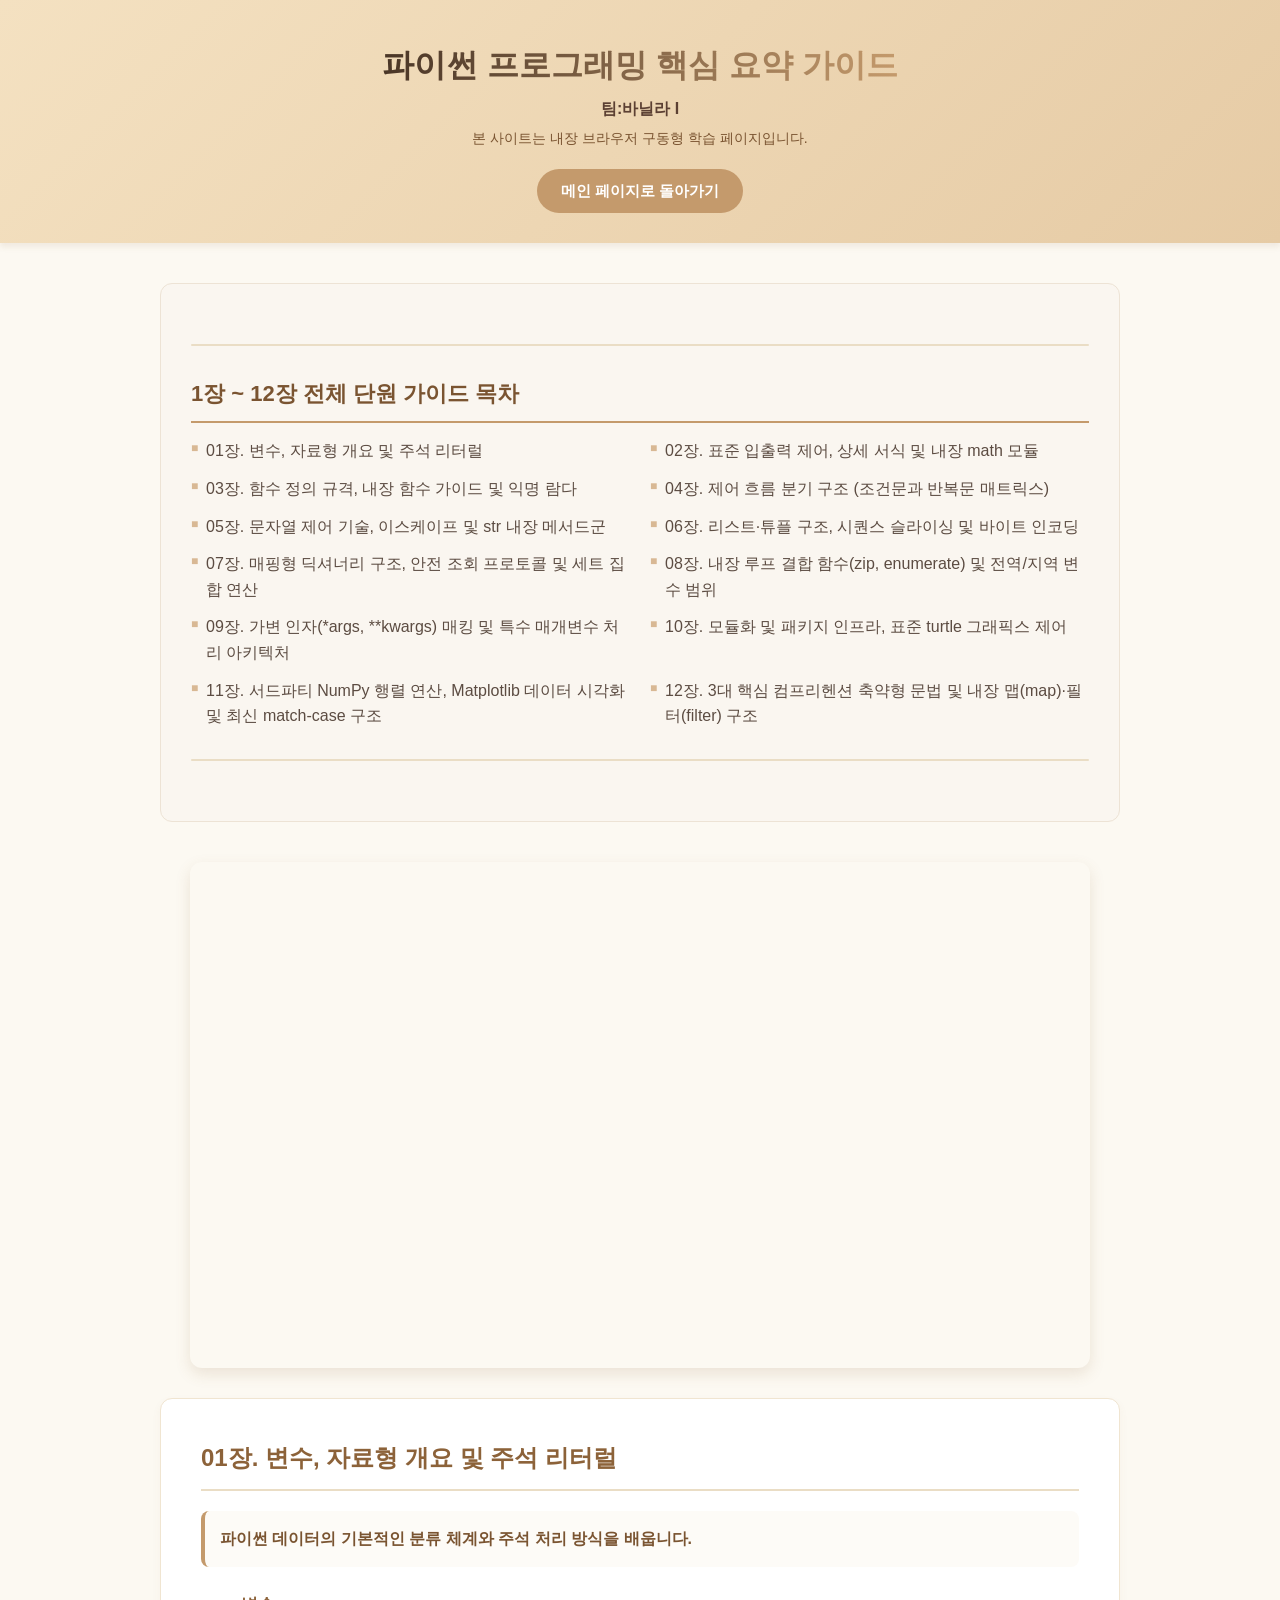
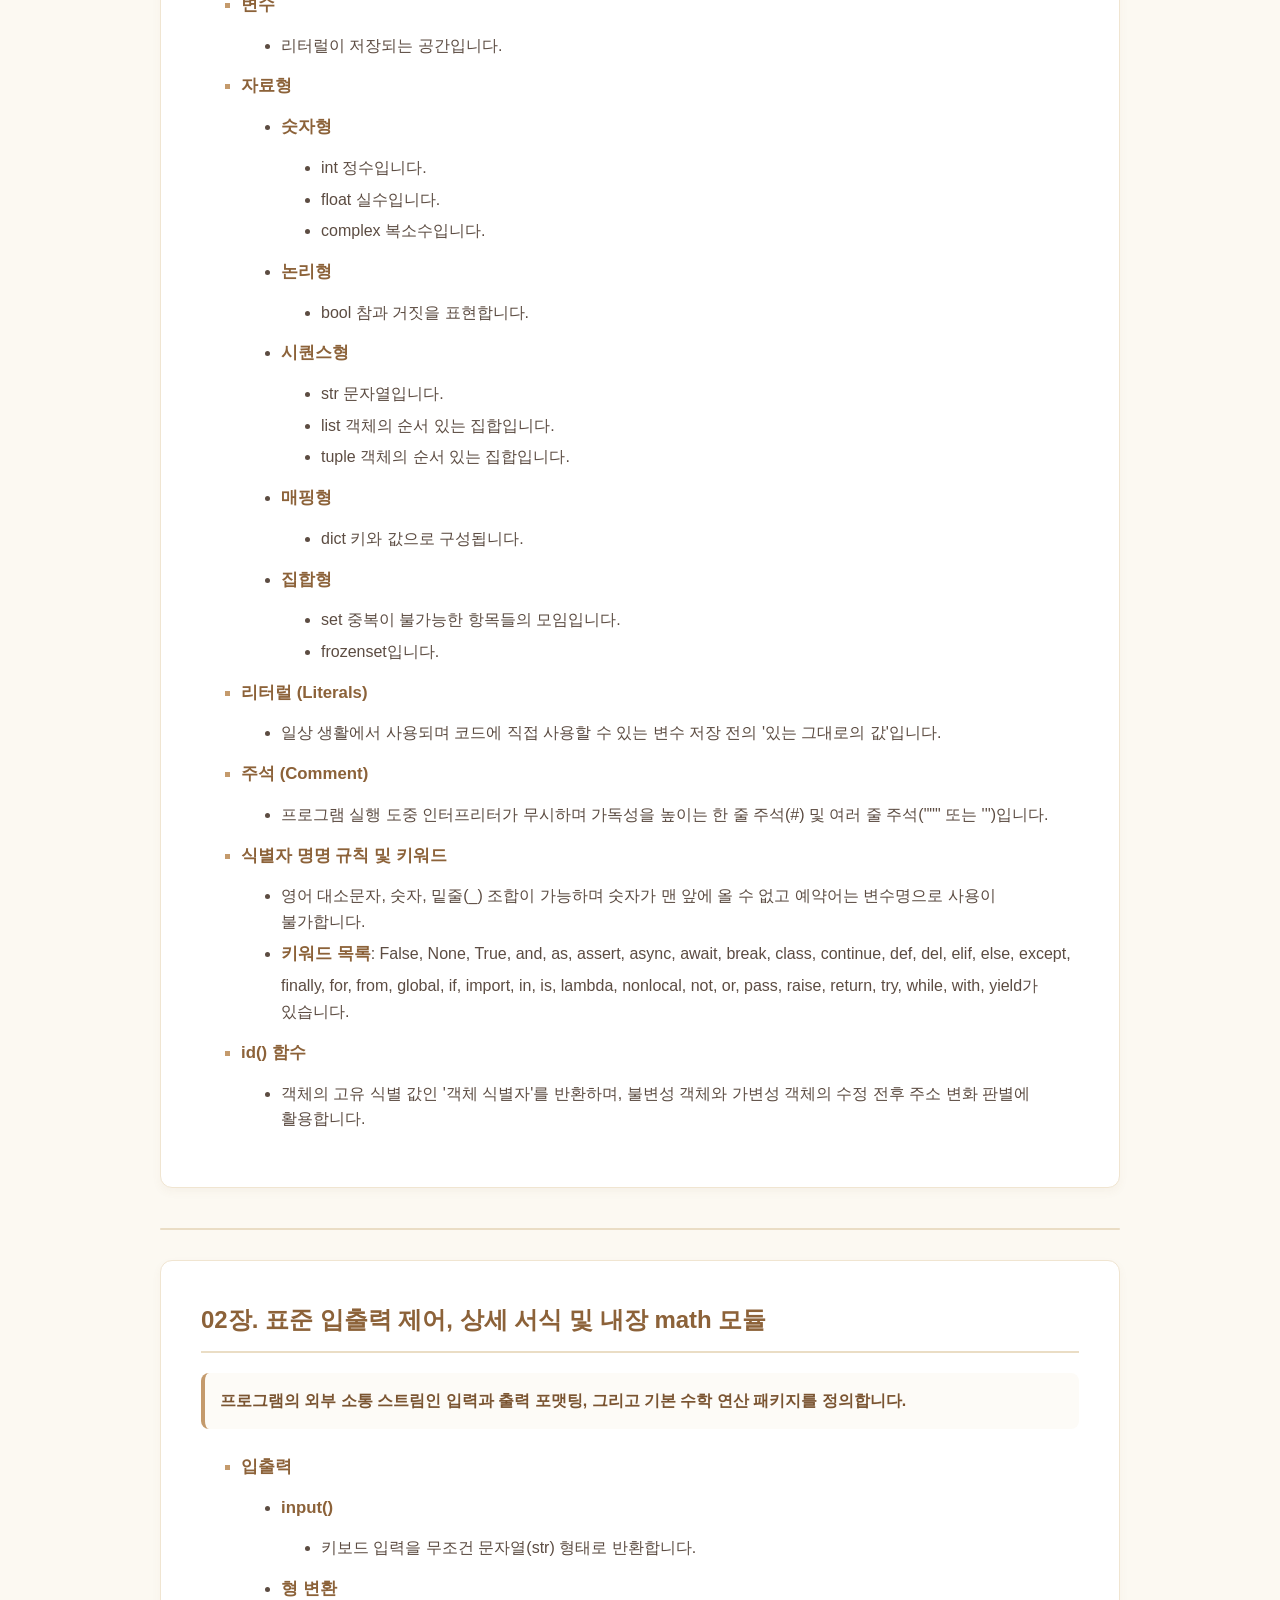
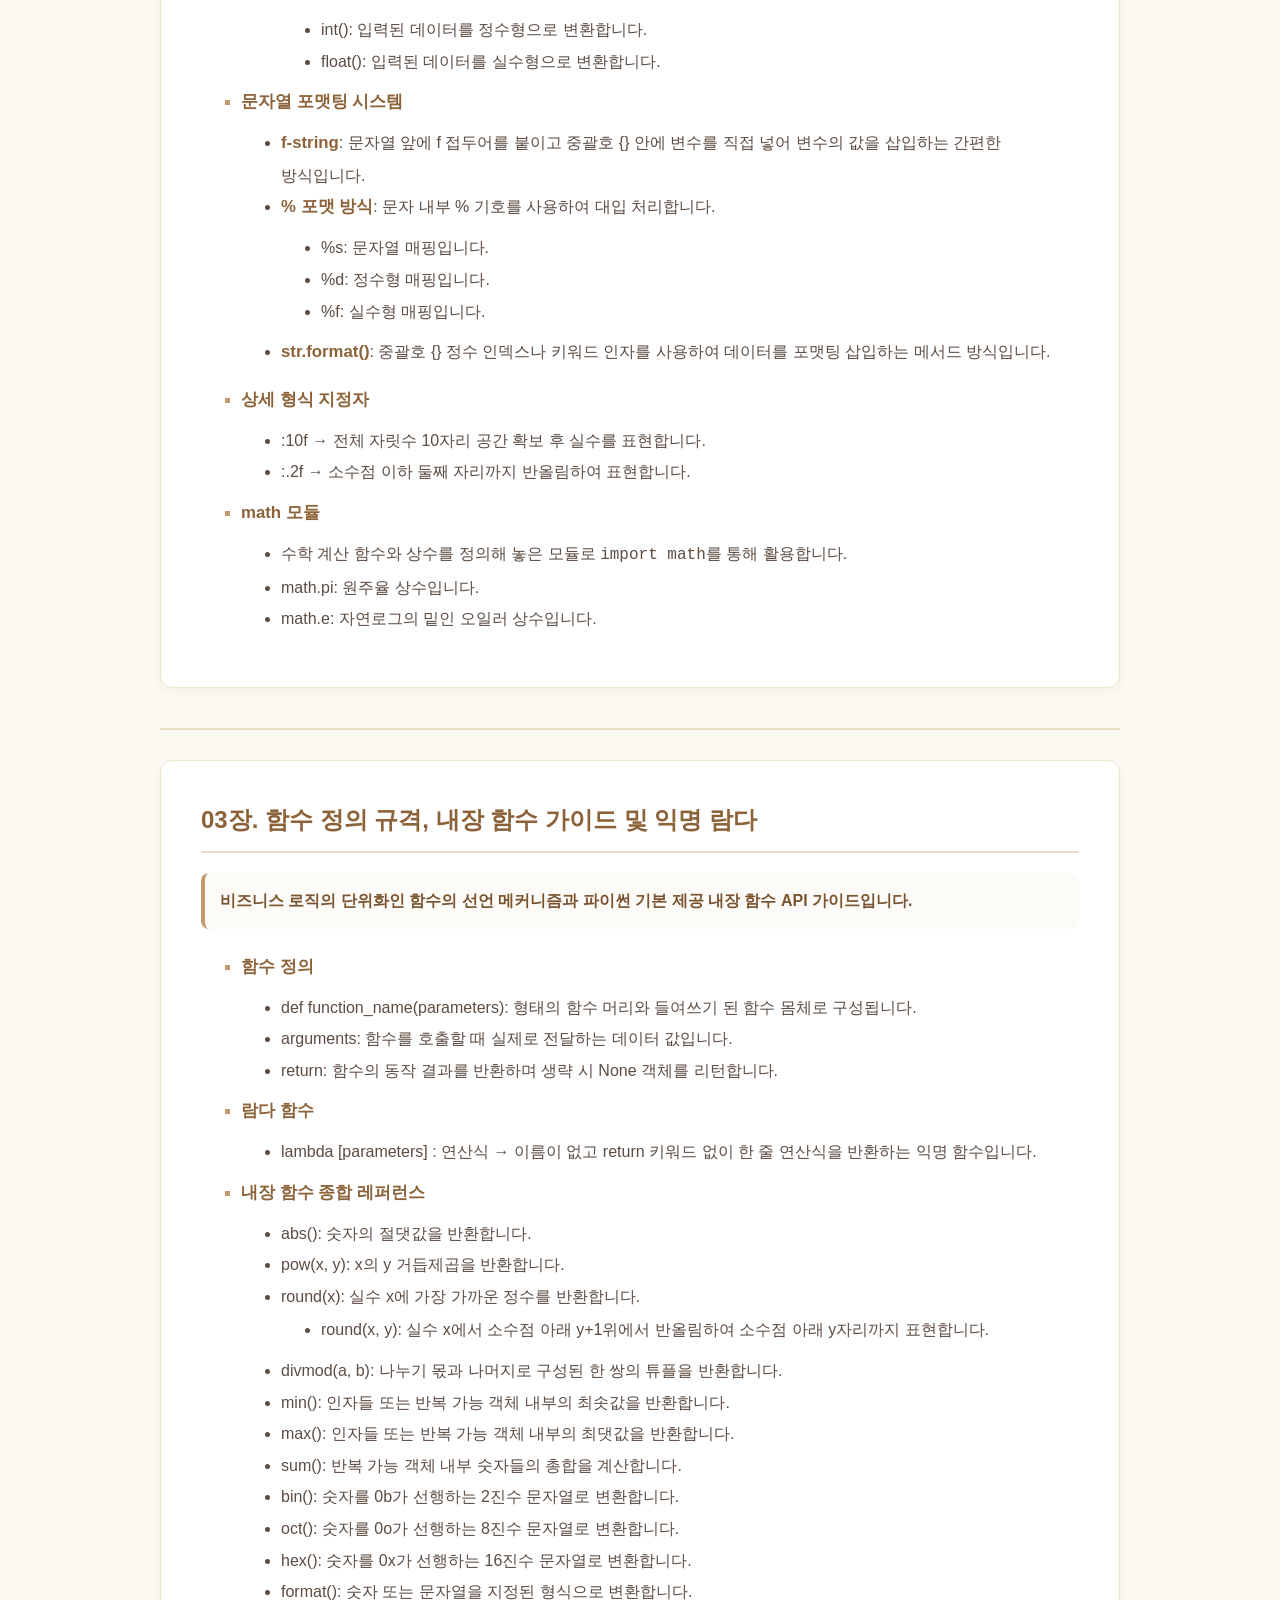
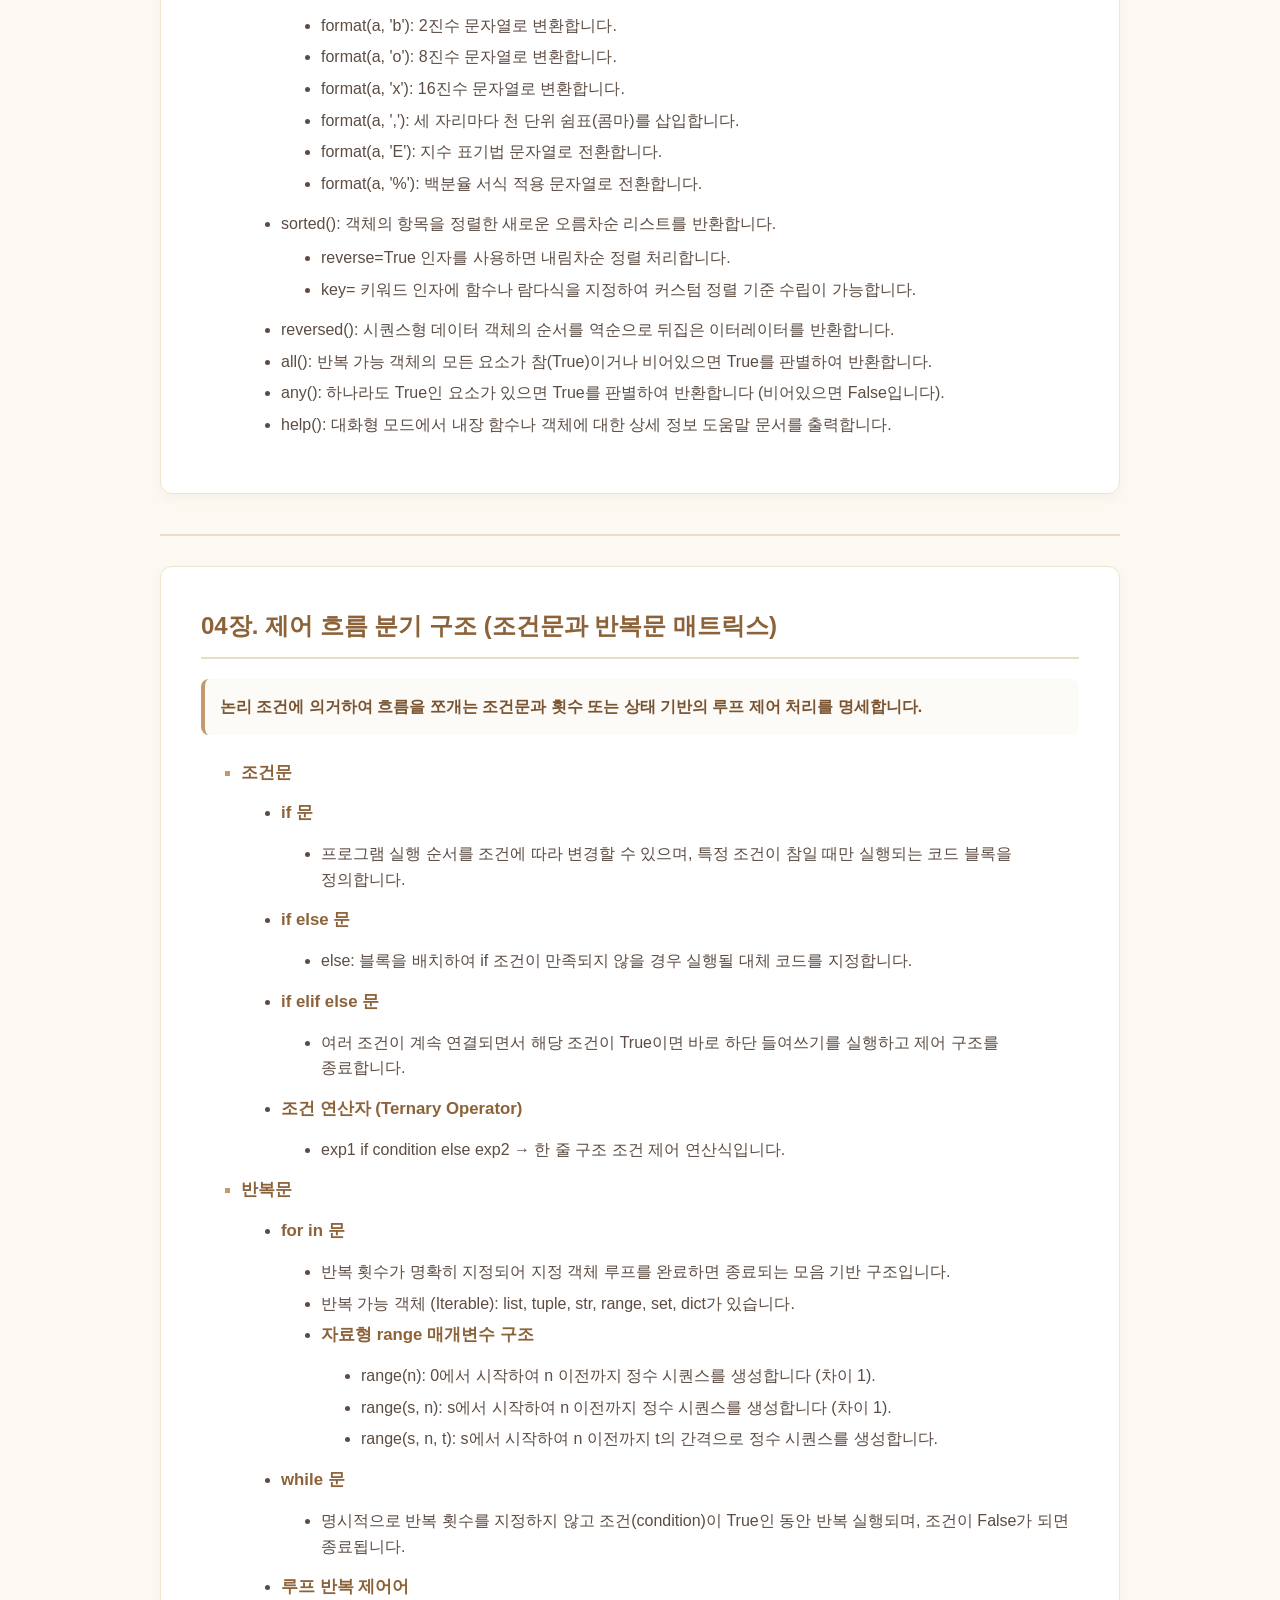
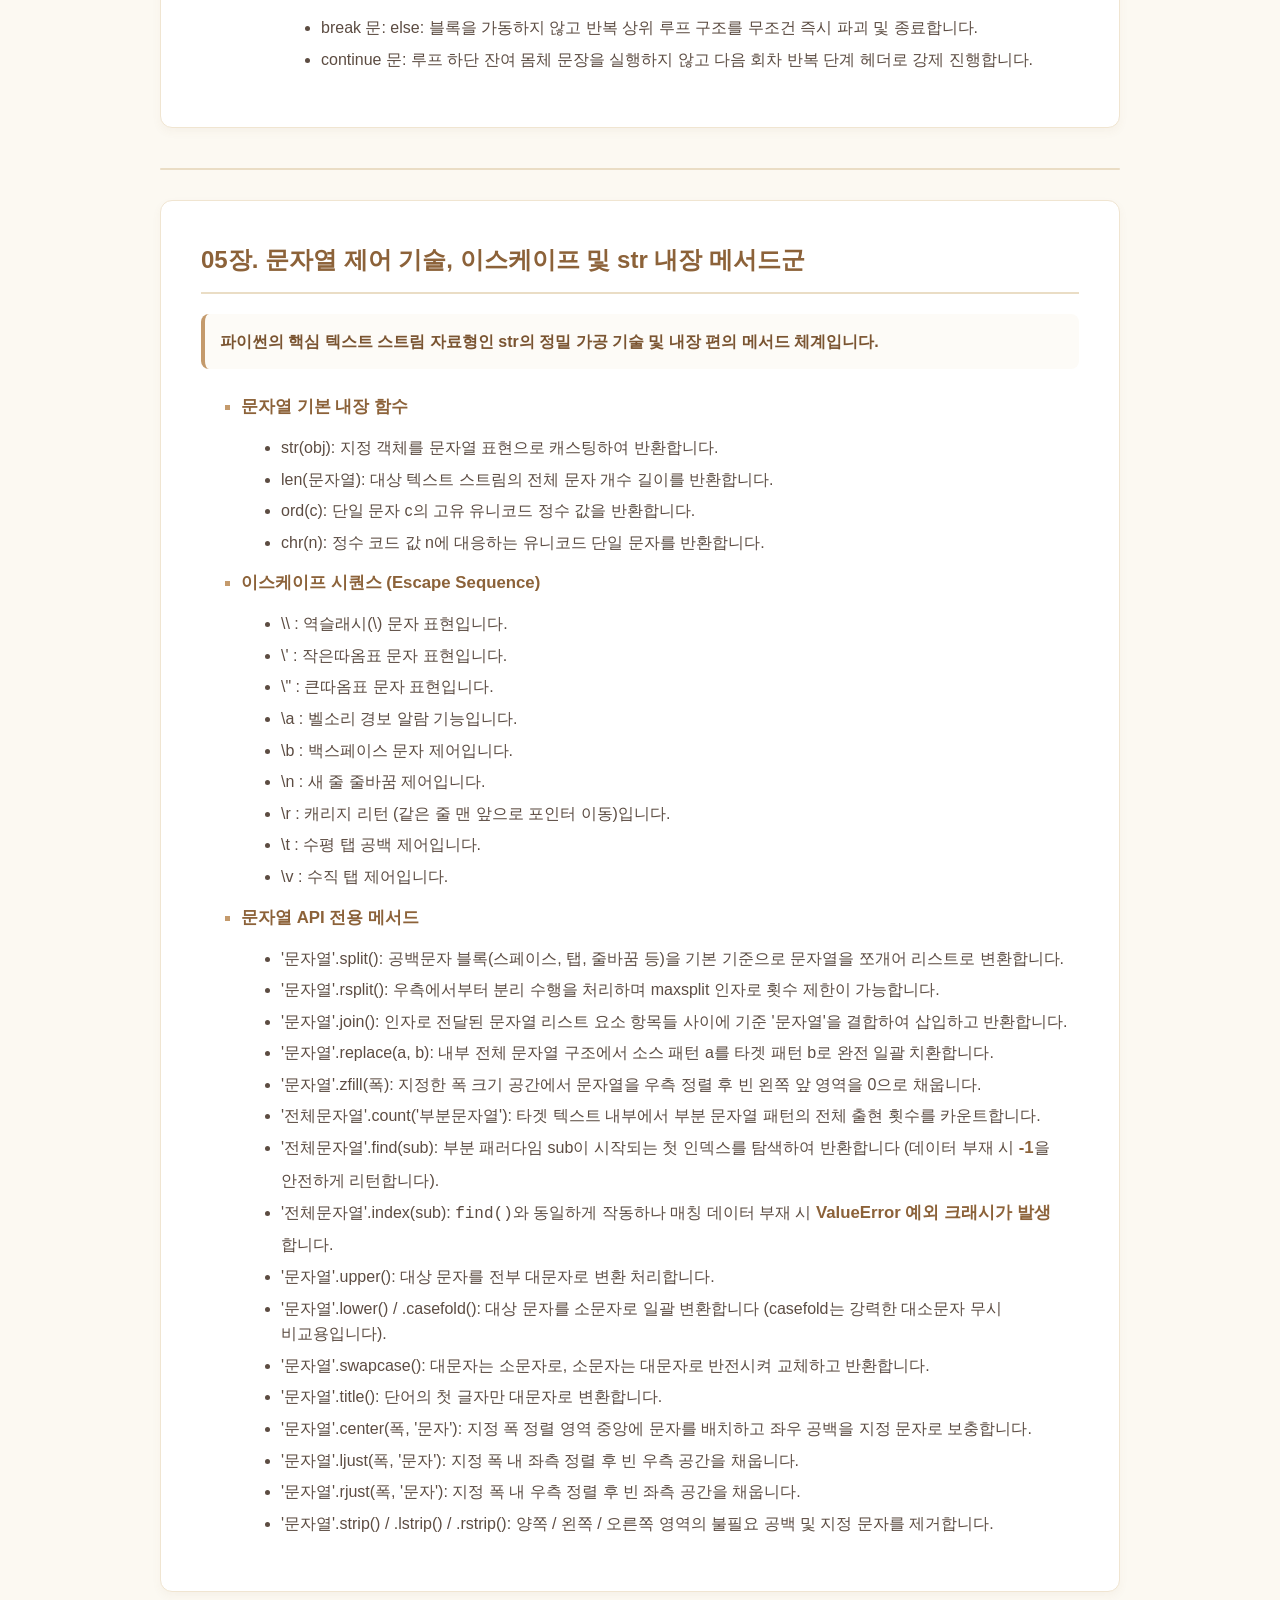
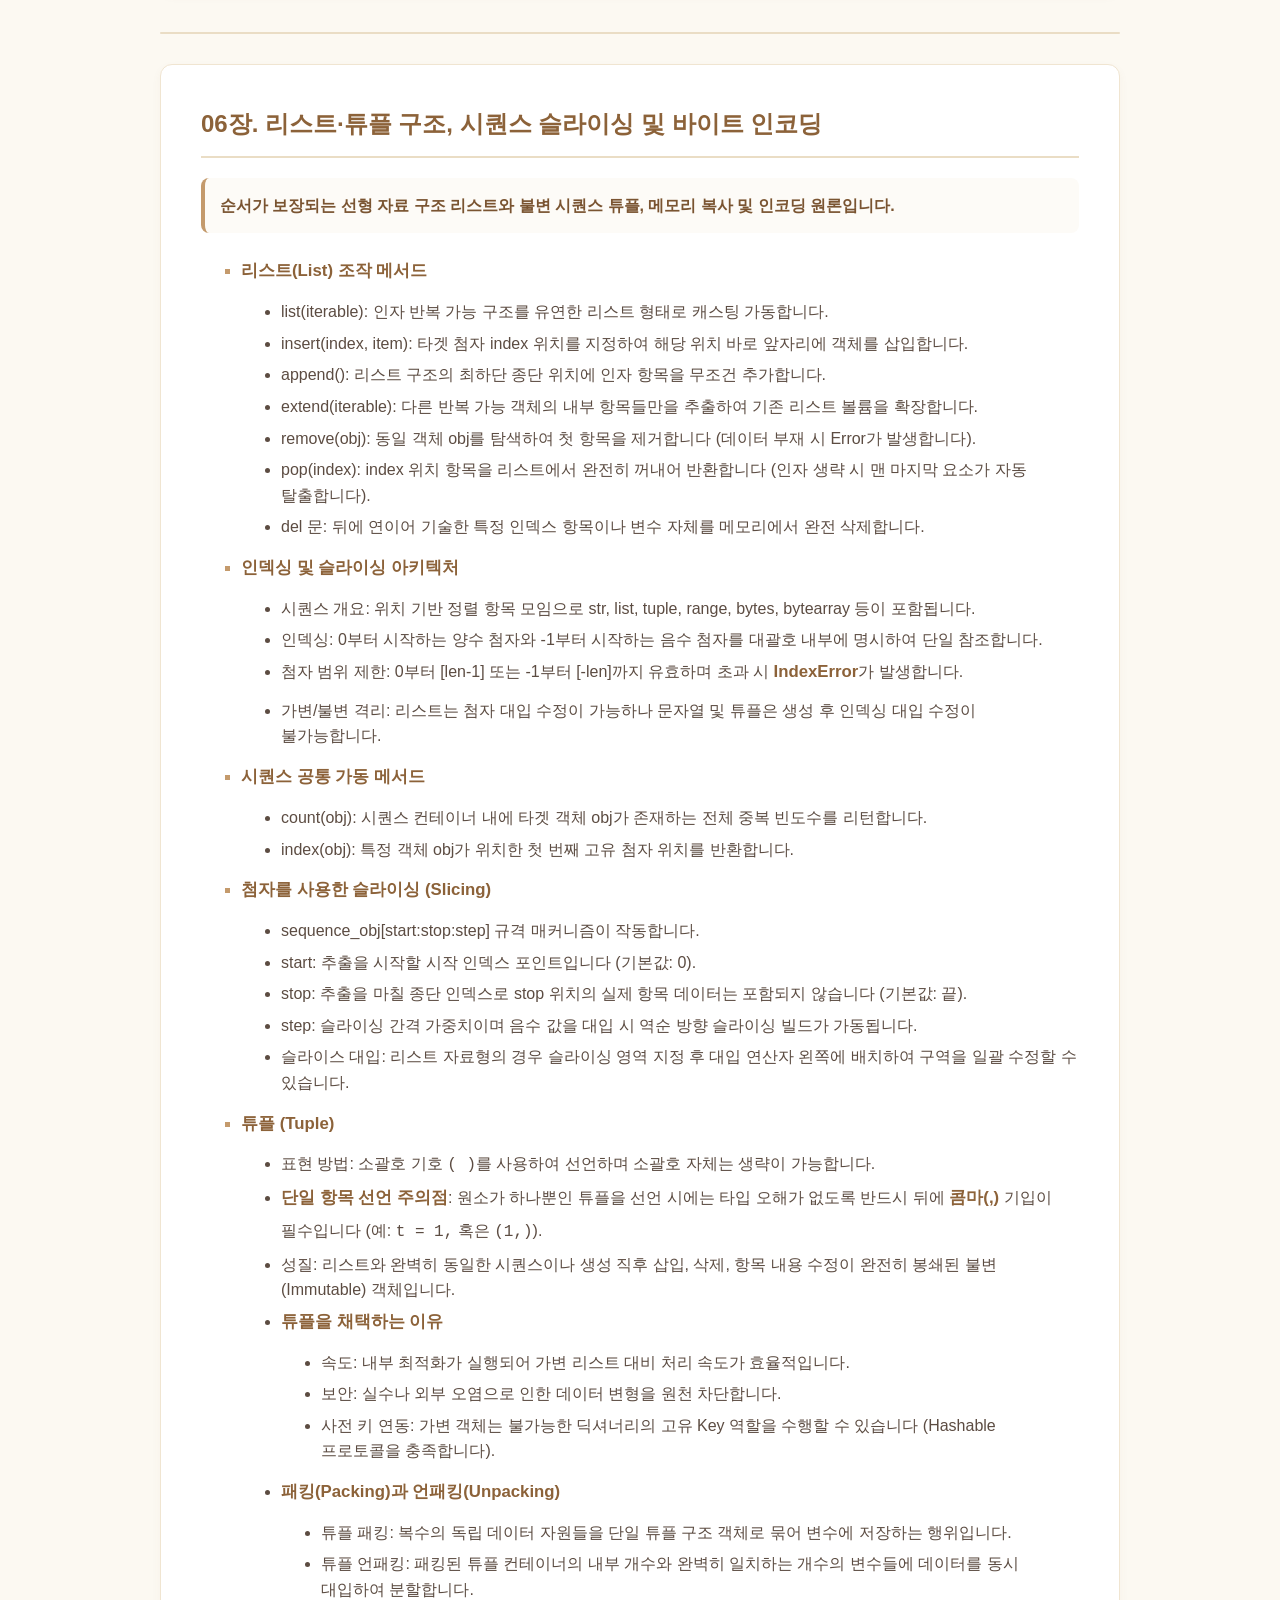
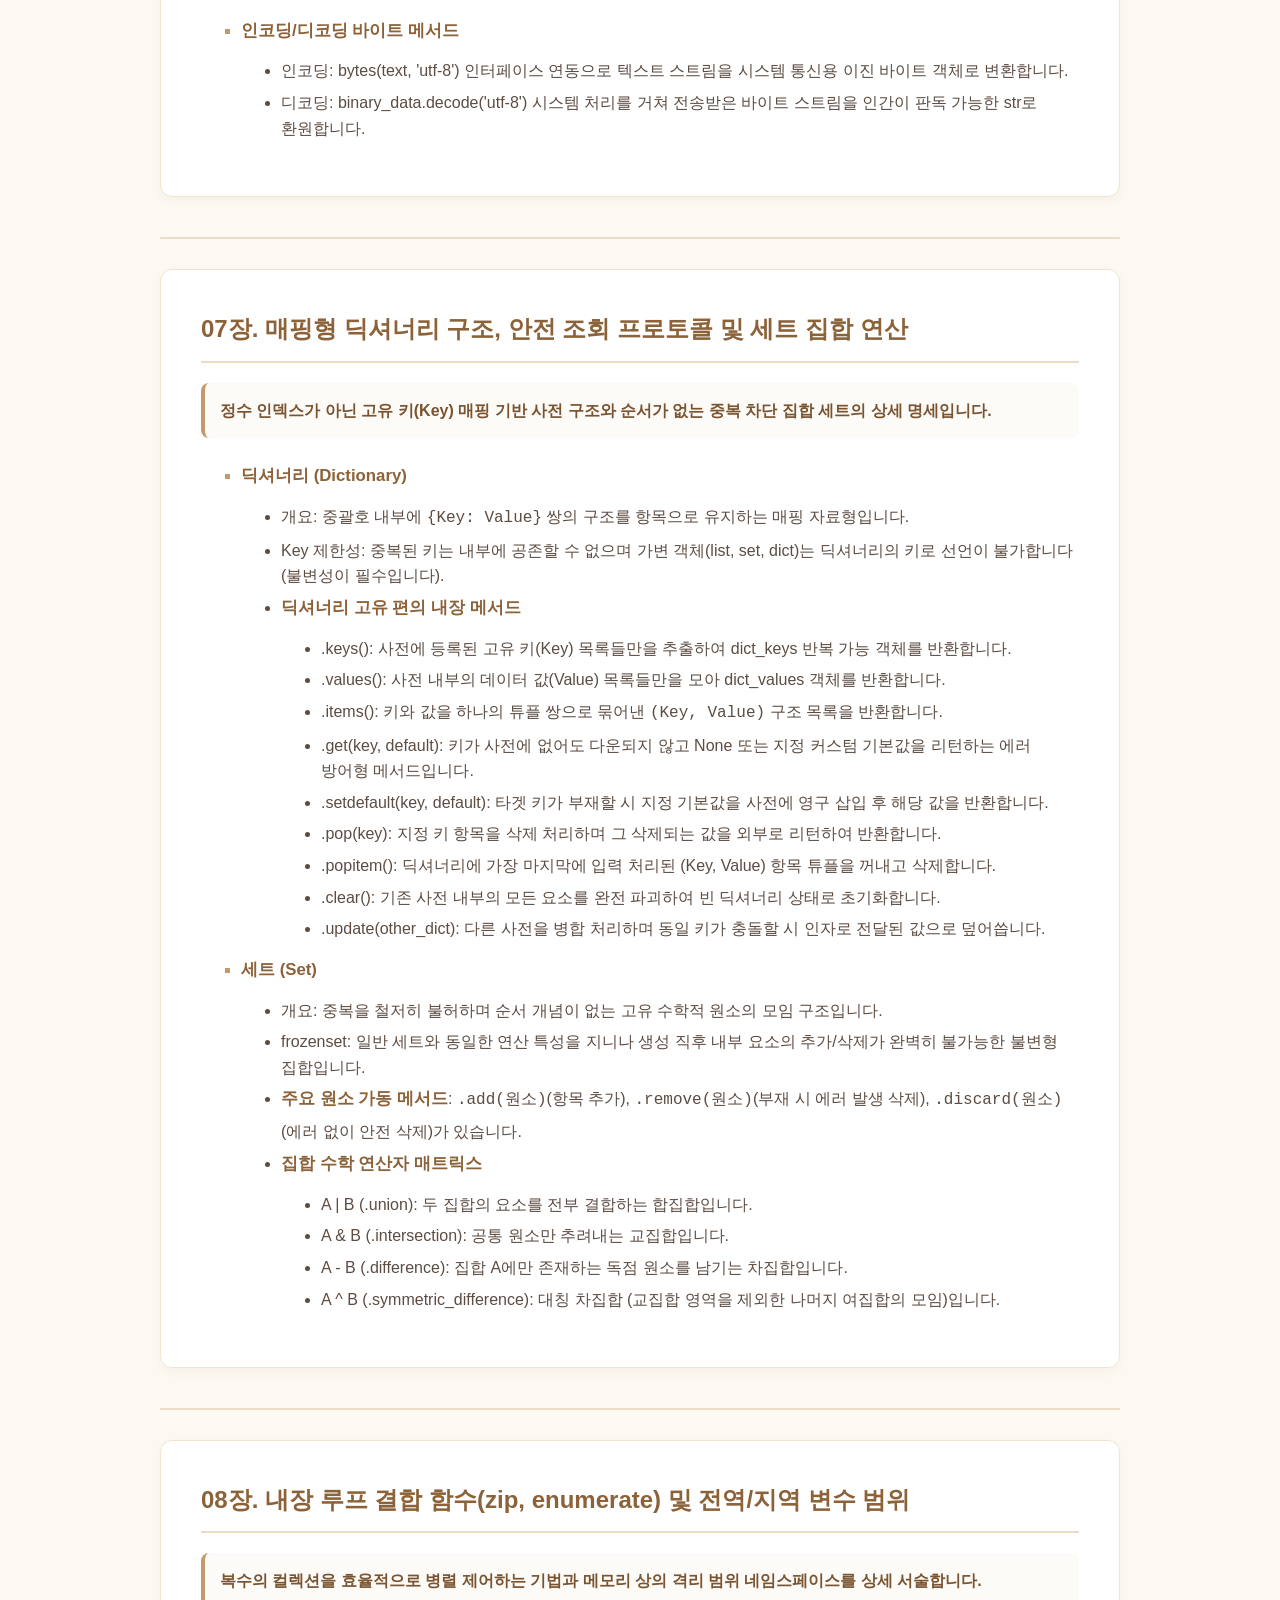
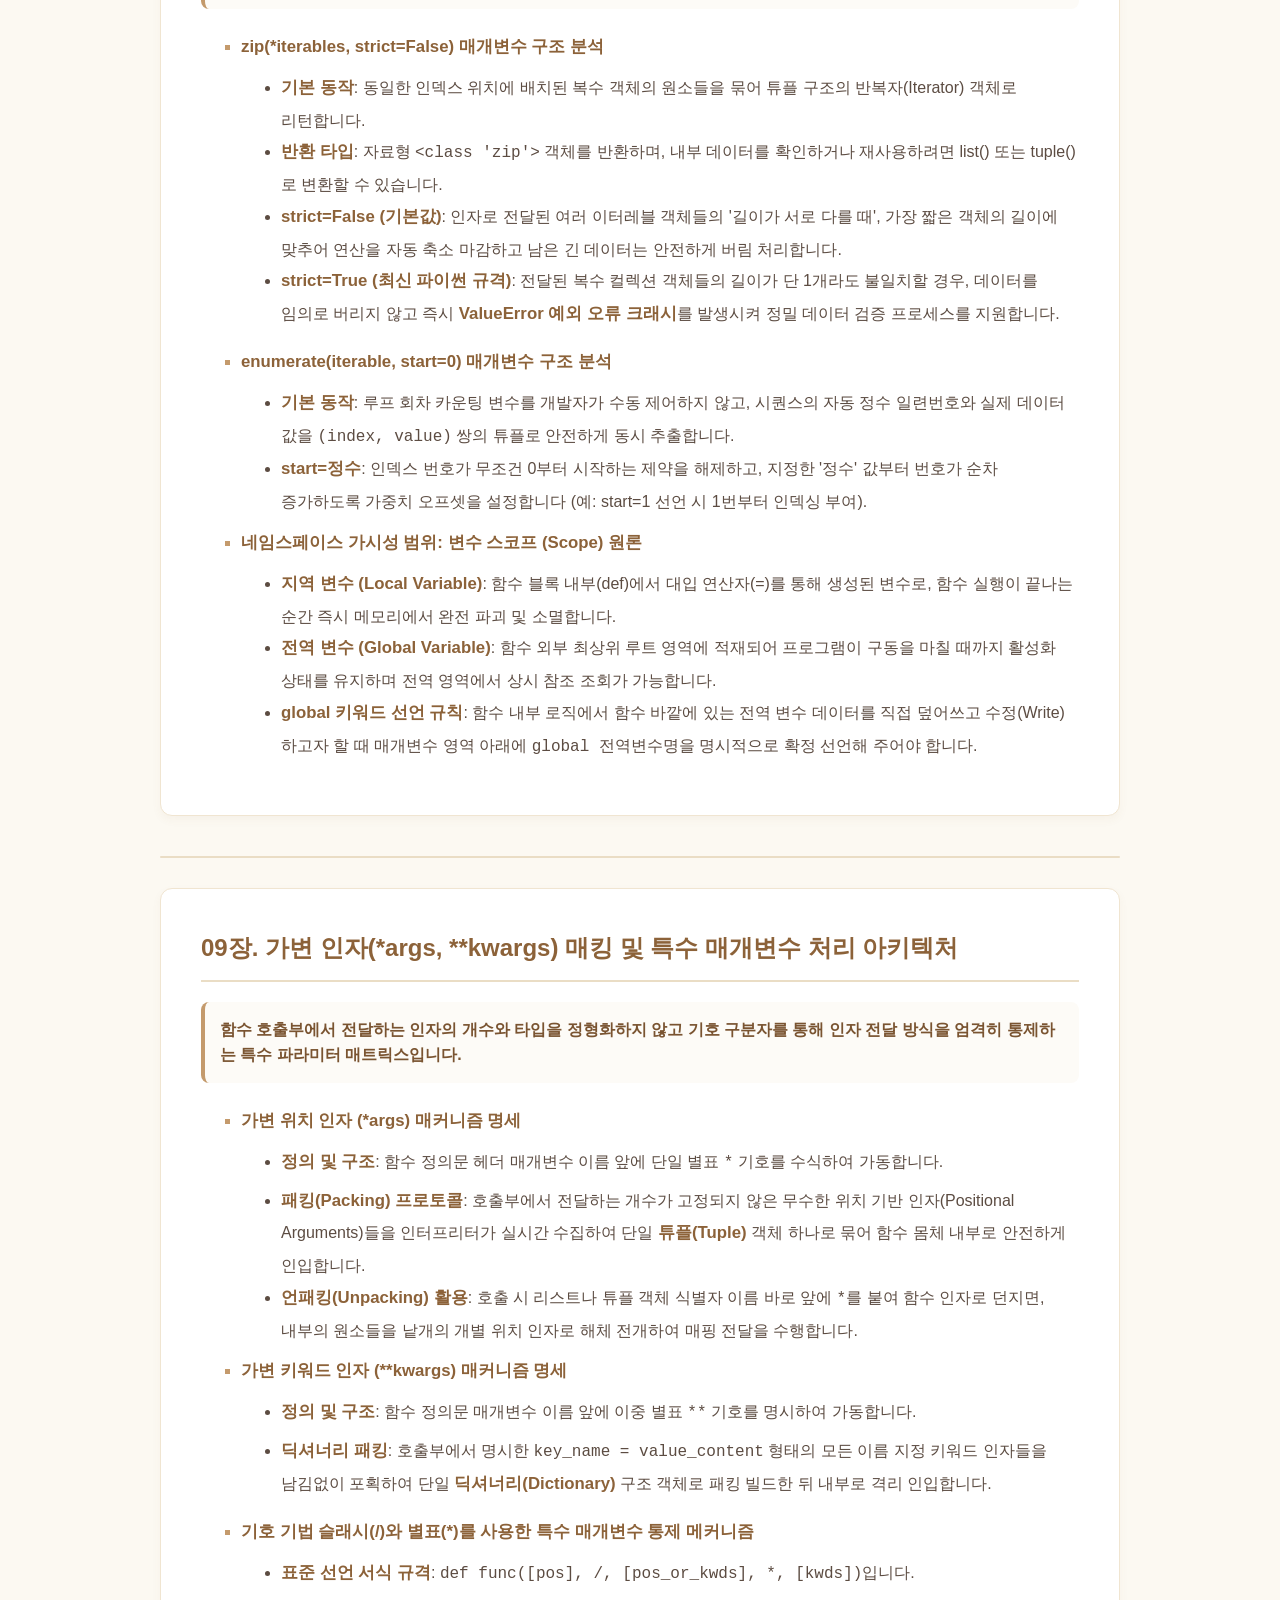
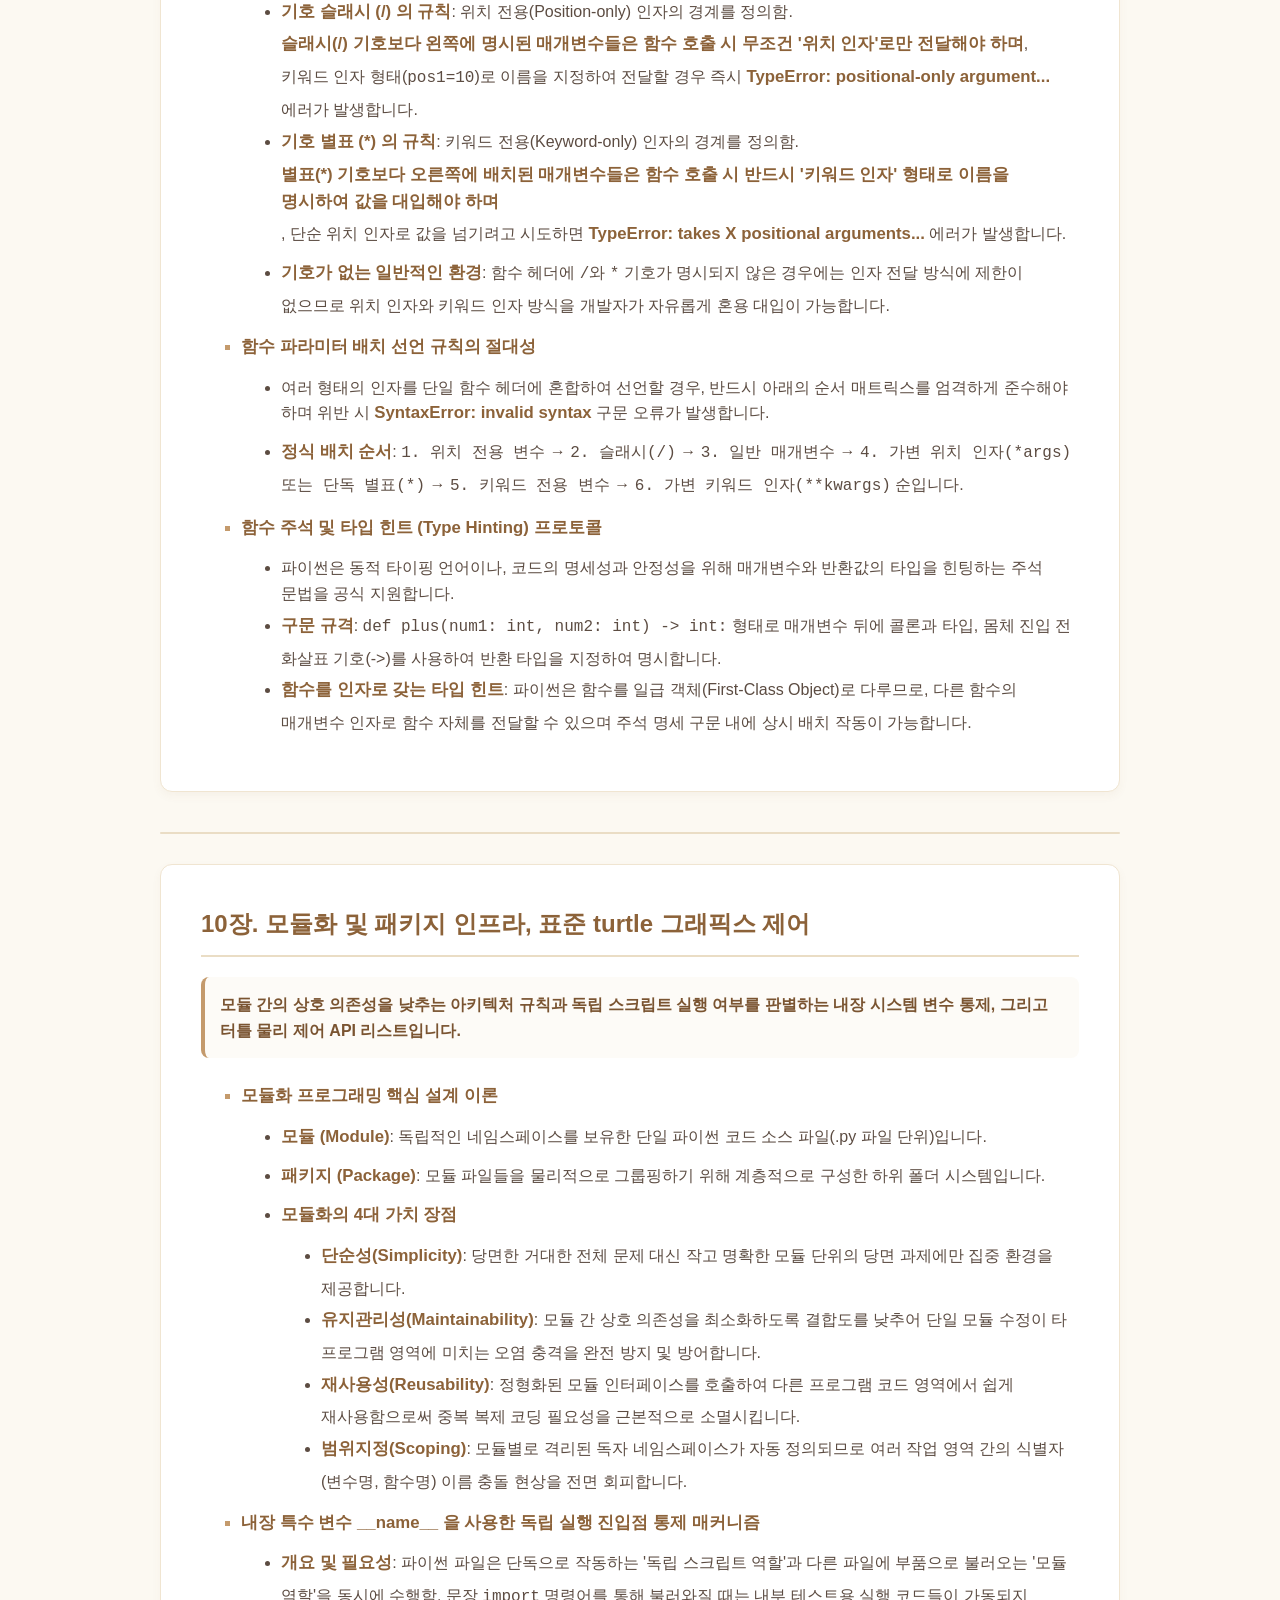
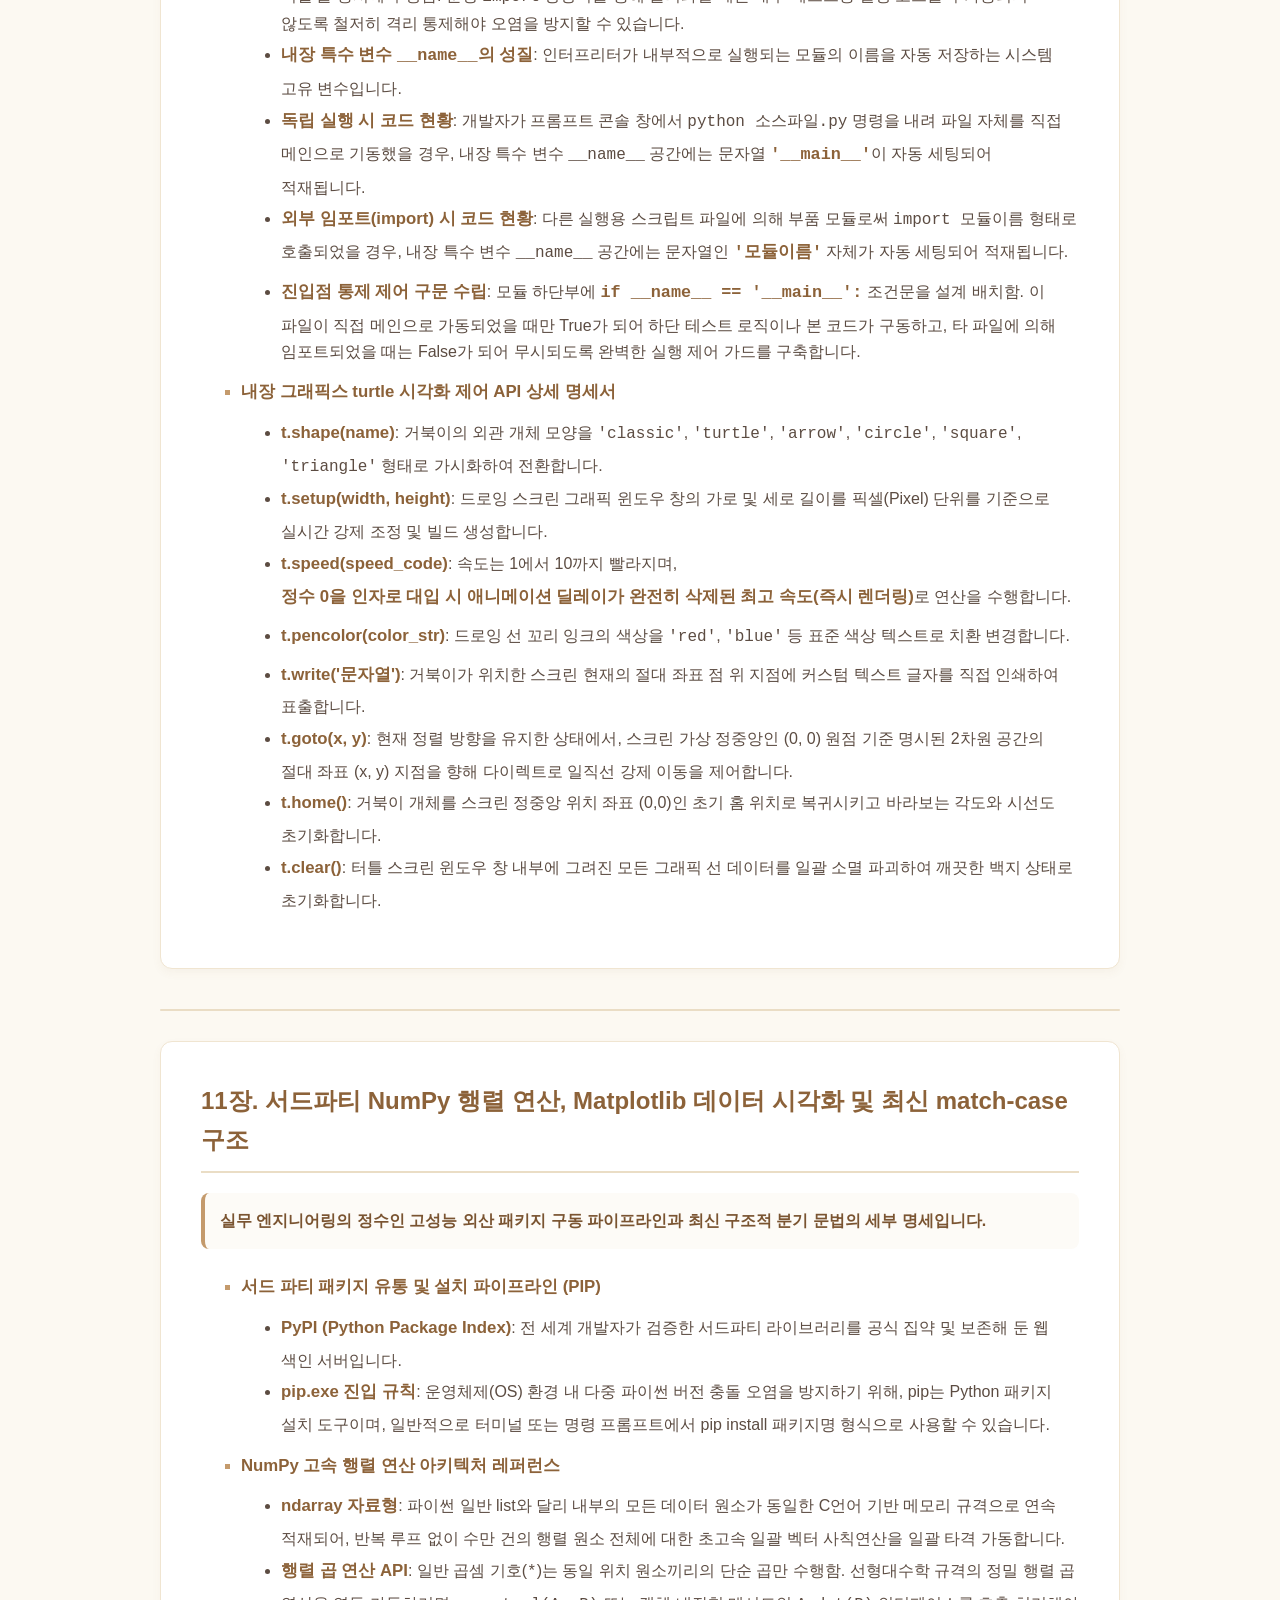
<file: vanilla I ver9/Python_Integration.html>
<!DOCTYPE html>
<html lang="ko">
<head>
    <meta charset="UTF-8">
    <meta name="viewport" content="width=device-width, initial-scale=1.0">
    <title>파이썬 프로그래밍 핵심 요약 가이드</title>
    <link rel="stylesheet" href="./CSS/contentpage.css">
</head>
<body>

    <header class="header-nav">
        <h1 class="logo">파이썬 프로그래밍 핵심 요약 가이드</h1>
        <div class="team-name" style="text-align: center; font-weight: bold; color: #5c4033;">팀:바닐라 I</div>
        <p style="text-align: center; color: #7a5431; margin-top: 5px; font-size: 14px;">본 사이트는 내장 브라우저 구동형 학습 페이지입니다.</p>
        
        <div style="text-align: center; margin-top: 20px;">
            <a href="./index.html" class="back-link">메인 페이지로 돌아가기</a>
        </div>
    </header>

    <div class="container">
        
        <nav class="toc-nav">
            <hr>
            <h2 class="chapter_title">1장 ~ 12장 전체 단원 가이드 목차</h2>
            <ul class="chapter">
                <li><a href="#ch1">01장. 변수, 자료형 개요 및 주석 리터럴</a></li>
                <li><a href="#ch2">02장. 표준 입출력 제어, 상세 서식 및 내장 math 모듈</a></li>
                <li><a href="#ch3">03장. 함수 정의 규격, 내장 함수 가이드 및 익명 람다</a></li>
                <li><a href="#ch4">04장. 제어 흐름 분기 구조 (조건문과 반복문 매트릭스)</a></li>
                <li><a href="#ch5">05장. 문자열 제어 기술, 이스케이프 및 str 내장 메서드군</a></li>
                <li><a href="#ch6">06장. 리스트·튜플 구조, 시퀀스 슬라이싱 및 바이트 인코딩</a></li>
                <li><a href="#ch7">07장. 매핑형 딕셔너리 구조, 안전 조회 프로토콜 및 세트 집합 연산</a></li>
                <li><a href="#ch8">08장. 내장 루프 결합 함수(zip, enumerate) 및 전역/지역 변수 범위</a></li>
                <li><a href="#ch9">09장. 가변 인자(*args, **kwargs) 매킹 및 특수 매개변수 처리 아키텍처</a></li>
                <li><a href="#ch10">10장. 모듈화 및 패키지 인프라, 표준 turtle 그래픽스 제어</a></li>
                <li><a href="#ch11">11장. 서드파티 NumPy 행렬 연산, Matplotlib 데이터 시각화 및 최신 match-case 구조</a></li>
                <li><a href="#ch12">12장. 3대 핵심 컴프리헨션 축약형 문법 및 내장 맵(map)·필터(filter) 구조</a></li>
            </ul>
            <hr>
        </nav>

        <main>
            <div class="vido">
                <iframe 
                src="https://www.youtube.com/embed/T6z-0dpXPvU"
                allowfullscreen>
                </iframe>
            </div>
            <article id="ch1" class="lang-article">
                <h2>01장. 변수, 자료형 개요 및 주석 리터럴</h2>
                <p>파이썬 데이터의 기본적인 분류 체계와 주석 처리 방식을 배웁니다.</p>
                <ul>
                    <li><b>변수</b>
                        <ul>
                            <li>리터럴이 저장되는 공간입니다.</li>
                        </ul>
                    </li>
                    <li><b>자료형</b>
                        <ul>
                            <li><b>숫자형</b>
                                <ul>
                                    <li>int 정수입니다.</li>
                                    <li>float 실수입니다.</li>
                                    <li>complex 복소수입니다.</li>
                                </ul>
                            </li>
                            <li><b>논리형</b>
                                <ul>
                                    <li>bool 참과 거짓을 표현합니다.</li>
                                </ul>
                            </li>
                            <li><b>시퀀스형</b>
                                <ul>
                                    <li>str 문자열입니다.</li>
                                    <li>list 객체의 순서 있는 집합입니다.</li>
                                    <li>tuple 객체의 순서 있는 집합입니다.</li>
                                </ul>
                            </li>
                            <li><b>매핑형</b>
                                <ul>
                                    <li>dict 키와 값으로 구성됩니다.</li>
                                </ul>
                            </li>
                            <li><b>집합형</b>
                                <ul>
                                    <li>set 중복이 불가능한 항목들의 모임입니다.</li>
                                    <li>frozenset입니다.</li>
                                </ul>
                            </li>
                        </ul>
                    </li>
                    <li><b>리터럴 (Literals)</b>
                        <ul>
                            <li>일상 생활에서 사용되며 코드에 직접 사용할 수 있는 변수 저장 전의 '있는 그대로의 값'입니다.</li>
                        </ul>
                    </li>
                    <li><b>주석 (Comment)</b>
                        <ul>
                            <li>프로그램 실행 도중 인터프리터가 무시하며 가독성을 높이는 한 줄 주석(#) 및 여러 줄 주석(""" 또는 ''')입니다.</li>
                        </ul>
                    </li>
                    <li><b>식별자 명명 규칙 및 키워드</b>
                        <ul>
                            <li>영어 대소문자, 숫자, 밑줄(_) 조합이 가능하며 숫자가 맨 앞에 올 수 없고 예약어는 변수명으로 사용이 불가합니다.</li>
                            <li><b>키워드 목록</b>: False, None, True, and, as, assert, async, await, break, class, continue, def, del, elif, else, except, finally, for, from, global, if, import, in, is, lambda, nonlocal, not, or, pass, raise, return, try, while, with, yield가 있습니다.</li>
                        </ul>
                    </li>
                    <li><b>id() 함수</b>
                        <ul>
                            <li>객체의 고유 식별 값인 '객체 식별자'를 반환하며, 불변성 객체와 가변성 객체의 수정 전후 주소 변화 판별에 활용합니다.</li>
                        </ul>
                    </li>
                </ul>
            </article>

            <hr>

            <article id="ch2" class="lang-article">
                <h2>02장. 표준 입출력 제어, 상세 서식 및 내장 math 모듈</h2>
                <p>프로그램의 외부 소통 스트림인 입력과 출력 포맷팅, 그리고 기본 수학 연산 패키지를 정의합니다.</p>
                <ul>
                    <li><b>입출력</b>
                        <ul>
                            <li><b>input()</b>
                                <ul>
                                    <li>키보드 입력을 무조건 문자열(str) 형태로 반환합니다.</li>
                                </ul>
                            </li>
                            <li><b>형 변환</b>
                                <ul>
                                    <li>int(): 입력된 데이터를 정수형으로 변환합니다.</li>
                                    <li>float(): 입력된 데이터를 실수형으로 변환합니다.</li>
                                </ul>
                            </li>
                        </ul>
                    </li>
                    <li><b>문자열 포맷팅 시스템</b>
                        <ul>
                            <li><b>f-string</b>: 문자열 앞에 f 접두어를 붙이고 중괄호 {} 안에 변수를 직접 넣어 변수의 값을 삽입하는 간편한 방식입니다.</li>
                            <li><b>% 포맷 방식</b>: 문자 내부 % 기호를 사용하여 대입 처리합니다.
                                <ul>
                                    <li>%s: 문자열 매핑입니다.</li>
                                    <li>%d: 정수형 매핑입니다.</li>
                                    <li>%f: 실수형 매핑입니다.</li>
                                </ul>
                            </li>
                            <li><b>str.format()</b>: 중괄호 {} 정수 인덱스나 키워드 인자를 사용하여 데이터를 포맷팅 삽입하는 메서드 방식입니다.</li>
                        </ul>
                    </li>
                    <li><b>상세 형식 지정자</b>
                        <ul>
                            <li>:10f &rarr; 전체 자릿수 10자리 공간 확보 후 실수를 표현합니다.</li>
                            <li>:.2f &rarr; 소수점 이하 둘째 자리까지 반올림하여 표현합니다.</li>
                        </ul>
                    </li>
                    <li><b>math 모듈</b>
                        <ul>
                            <li>수학 계산 함수와 상수를 정의해 놓은 모듈로 <code>import math</code>를 통해 활용합니다.</li>
                            <li>math.pi: 원주율 상수입니다.</li>
                            <li>math.e: 자연로그의 밑인 오일러 상수입니다.</li>
                        </ul>
                    </li>
                </ul>
            </article>

            <hr>
            
            <article id="ch3" class="lang-article">
                <h2>03장. 함수 정의 규격, 내장 함수 가이드 및 익명 람다</h2>
                <p>비즈니스 로직의 단위화인 함수의 선언 메커니즘과 파이썬 기본 제공 내장 함수 API 가이드입니다.</p>
                <ul>
                    <li><b>함수 정의</b>
                        <ul>
                            <li>def function_name(parameters): 형태의 함수 머리와 들여쓰기 된 함수 몸체로 구성됩니다.</li>
                            <li>arguments: 함수를 호출할 때 실제로 전달하는 데이터 값입니다.</li>
                            <li>return: 함수의 동작 결과를 반환하며 생략 시 None 객체를 리턴합니다.</li>
                        </ul>
                    </li>
                    <li><b>람다 함수</b>
                        <ul>
                            <li>lambda [parameters] : 연산식 &rarr; 이름이 없고 return 키워드 없이 한 줄 연산식을 반환하는 익명 함수입니다.</li>
                        </ul>
                    </li>
                    <li><b>내장 함수 종합 레퍼런스</b>
                        <ul>
                            <li>abs(): 숫자의 절댓값을 반환합니다.</li>
                            <li>pow(x, y): x의 y 거듭제곱을 반환합니다.</li>
                            <li>round(x): 실수 x에 가장 가까운 정수를 반환합니다.
                                <ul>
                                    <li>round(x, y): 실수 x에서 소수점 아래 y+1위에서 반올림하여 소수점 아래 y자리까지 표현합니다.</li>
                                </ul>
                            </li>
                            <li>divmod(a, b): 나누기 몫과 나머지로 구성된 한 쌍의 튜플을 반환합니다.</li>
                            <li>min(): 인자들 또는 반복 가능 객체 내부의 최솟값을 반환합니다.</li>
                            <li>max(): 인자들 또는 반복 가능 객체 내부의 최댓값을 반환합니다.</li>
                            <li>sum(): 반복 가능 객체 내부 숫자들의 총합을 계산합니다.</li>
                            <li>bin(): 숫자를 0b가 선행하는 2진수 문자열로 변환합니다.</li>
                            <li>oct(): 숫자를 0o가 선행하는 8진수 문자열로 변환합니다.</li>
                            <li>hex(): 숫자를 0x가 선행하는 16진수 문자열로 변환합니다.</li>
                            <li>format(): 숫자 또는 문자열을 지정된 형식으로 변환합니다.
                                <ul>
                                    <li>format(a, 'b'): 2진수 문자열로 변환합니다.</li>
                                    <li>format(a, 'o'): 8진수 문자열로 변환합니다.</li>
                                    <li>format(a, 'x'): 16진수 문자열로 변환합니다.</li>
                                    <li>format(a, ','): 세 자리마다 천 단위 쉼표(콤마)를 삽입합니다.</li>
                                    <li>format(a, 'E'): 지수 표기법 문자열로 전환합니다.</li>
                                    <li>format(a, '%'): 백분율 서식 적용 문자열로 전환합니다.</li>
                                </ul>
                            </li>
                            <li>sorted(): 객체의 항목을 정렬한 새로운 오름차순 리스트를 반환합니다.
                                <ul>
                                    <li>reverse=True 인자를 사용하면 내림차순 정렬 처리합니다.</li>
                                    <li>key= 키워드 인자에 함수나 람다식을 지정하여 커스텀 정렬 기준 수립이 가능합니다.</li>
                                </ul>
                            </li>
                            <li>reversed(): 시퀀스형 데이터 객체의 순서를 역순으로 뒤집은 이터레이터를 반환합니다.</li>
                            <li>all(): 반복 가능 객체의 모든 요소가 참(True)이거나 비어있으면 True를 판별하여 반환합니다.</li>
                            <li>any(): 하나라도 True인 요소가 있으면 True를 판별하여 반환합니다 (비어있으면 False입니다).</li>
                            <li>help(): 대화형 모드에서 내장 함수나 객체에 대한 상세 정보 도움말 문서를 출력합니다.</li>
                        </ul>
                    </li>
                </ul>
            </article>

            <hr>
            
            <article id="ch4" class="lang-article">
                <h2>04장. 제어 흐름 분기 구조 (조건문과 반복문 매트릭스)</h2>
                <p>논리 조건에 의거하여 흐름을 쪼개는 조건문과 횟수 또는 상태 기반의 루프 제어 처리를 명세합니다.</p>
                <ul>
                    <li><b>조건문</b>
                        <ul>
                            <li><b>if 문</b>
                                <ul>
                                    <li>프로그램 실행 순서를 조건에 따라 변경할 수 있으며, 특정 조건이 참일 때만 실행되는 코드 블록을 정의합니다.</li>
                                </ul>
                            </li>
                            <li><b>if else 문</b>
                                <ul>
                                    <li>else: 블록을 배치하여 if 조건이 만족되지 않을 경우 실행될 대체 코드를 지정합니다.</li>
                                </ul>
                            </li>
                            <li><b>if elif else 문</b>
                                <ul>
                                    <li>여러 조건이 계속 연결되면서 해당 조건이 True이면 바로 하단 들여쓰기를 실행하고 제어 구조를 종료합니다.</li>
                                </ul>
                            </li>
                            <li><b>조건 연산자 (Ternary Operator)</b>
                                <ul>
                                    <li>exp1 if condition else exp2 &rarr; 한 줄 구조 조건 제어 연산식입니다.</li>
                                </ul>
                            </li>
                        </ul>
                    </li>
                    <li><b>반복문</b>
                        <ul>
                            <li><b>for in 문</b>
                                <ul>
                                    <li>반복 횟수가 명확히 지정되어 지정 객체 루프를 완료하면 종료되는 모음 기반 구조입니다.</li>
                                    <li>반복 가능 객체 (Iterable): list, tuple, str, range, set, dict가 있습니다.</li>
                                    <li><b>자료형 range 매개변수 구조</b>
                                        <ul>
                                            <li>range(n): 0에서 시작하여 n 이전까지 정수 시퀀스를 생성합니다 (차이 1).</li>
                                            <li>range(s, n): s에서 시작하여 n 이전까지 정수 시퀀스를 생성합니다 (차이 1).</li>
                                            <li>range(s, n, t): s에서 시작하여 n 이전까지 t의 간격으로 정수 시퀀스를 생성합니다.</li>
                                        </ul>
                                    </li>
                                </ul>
                            </li>
                            <li><b>while 문</b>
                                <ul>
                                    <li>명시적으로 반복 횟수를 지정하지 않고 조건(condition)이 True인 동안 반복 실행되며, 조건이 False가 되면 종료됩니다.</li>
                                </ul>
                            </li>
                            <li><b>루프 반복 제어어</b>
                                <ul>
                                    <li>break 문: else: 블록을 가동하지 않고 반복 상위 루프 구조를 무조건 즉시 파괴 및 종료합니다.</li>
                                    <li>continue 문: 루프 하단 잔여 몸체 문장을 실행하지 않고 다음 회차 반복 단계 헤더로 강제 진행합니다.</li>
                                </ul>
                            </li>
                        </ul>
                    </li>
                </ul>
            </article>

            <hr>
            
            <article id="ch5" class="lang-article">
                <h2>05장. 문자열 제어 기술, 이스케이프 및 str 내장 메서드군</h2>
                <p>파이썬의 핵심 텍스트 스트림 자료형인 str의 정밀 가공 기술 및 내장 편의 메서드 체계입니다.</p>
                <ul>
                    <li><b>문자열 기본 내장 함수</b>
                        <ul>
                            <li>str(obj): 지정 객체를 문자열 표현으로 캐스팅하여 반환합니다.</li>
                            <li>len(문자열): 대상 텍스트 스트림의 전체 문자 개수 길이를 반환합니다.</li>
                            <li>ord(c): 단일 문자 c의 고유 유니코드 정수 값을 반환합니다.</li>
                            <li>chr(n): 정수 코드 값 n에 대응하는 유니코드 단일 문자를 반환합니다.</li>
                        </ul>
                    </li>
                    <li><b>이스케이프 시퀀스 (Escape Sequence)</b>
                        <ul>
                            <li>\\ : 역슬래시(\) 문자 표현입니다.</li>
                            <li>\' : 작은따옴표 문자 표현입니다.</li>
                            <li>\" : 큰따옴표 문자 표현입니다.</li>
                            <li>\a : 벨소리 경보 알람 기능입니다.</li>
                            <li>\b : 백스페이스 문자 제어입니다.</li>
                            <li>\n : 새 줄 줄바꿈 제어입니다.</li>
                            <li>\r : 캐리지 리턴 (같은 줄 맨 앞으로 포인터 이동)입니다.</li>
                            <li>\t : 수평 탭 공백 제어입니다.</li>
                            <li>\v : 수직 탭 제어입니다.</li>
                        </ul>
                    </li>
                    <li><b>문자열 API 전용 메서드</b>
                        <ul>
                            <li>'문자열'.split(): 공백문자 블록(스페이스, 탭, 줄바꿈 등)을 기본 기준으로 문자열을 쪼개어 리스트로 변환합니다.</li>
                            <li>'문자열'.rsplit(): 우측에서부터 분리 수행을 처리하며 maxsplit 인자로 횟수 제한이 가능합니다.</li>
                            <li>'문자열'.join(): 인자로 전달된 문자열 리스트 요소 항목들 사이에 기준 '문자열'을 결합하여 삽입하고 반환합니다.</li>
                            <li>'문자열'.replace(a, b): 내부 전체 문자열 구조에서 소스 패턴 a를 타겟 패턴 b로 완전 일괄 치환합니다.</li>
                            <li>'문자열'.zfill(폭): 지정한 폭 크기 공간에서 문자열을 우측 정렬 후 빈 왼쪽 앞 영역을 0으로 채웁니다.</li>
                            <li>'전체문자열'.count('부분문자열'): 타겟 텍스트 내부에서 부분 문자열 패턴의 전체 출현 횟수를 카운트합니다.</li>
                            <li>'전체문자열'.find(sub): 부분 패러다임 sub이 시작되는 첫 인덱스를 탐색하여 반환합니다 (데이터 부재 시 <b>-1</b>을 안전하게 리턴합니다).</li>
                            <li>'전체문자열'.index(sub): <code>find()</code>와 동일하게 작동하나 매칭 데이터 부재 시 <b>ValueError 예외 크래시가 발생</b>합니다.</li>
                            <li>'문자열'.upper(): 대상 문자를 전부 대문자로 변환 처리합니다.</li>
                            <li>'문자열'.lower() / .casefold(): 대상 문자를 소문자로 일괄 변환합니다 (casefold는 강력한 대소문자 무시 비교용입니다).</li>
                            <li>'문자열'.swapcase(): 대문자는 소문자로, 소문자는 대문자로 반전시켜 교체하고 반환합니다.</li>
                            <li>'문자열'.title(): 단어의 첫 글자만 대문자로 변환합니다.</li>
                            <li>'문자열'.center(폭, '문자'): 지정 폭 정렬 영역 중앙에 문자를 배치하고 좌우 공백을 지정 문자로 보충합니다.</li>
                            <li>'문자열'.ljust(폭, '문자'): 지정 폭 내 좌측 정렬 후 빈 우측 공간을 채웁니다.</li>
                            <li>'문자열'.rjust(폭, '문자'): 지정 폭 내 우측 정렬 후 빈 좌측 공간을 채웁니다.</li>
                            <li>'문자열'.strip() / .lstrip() / .rstrip(): 양쪽 / 왼쪽 / 오른쪽 영역의 불필요 공백 및 지정 문자를 제거합니다.</li>
                        </ul>
                    </li>
                </ul>
            </article>

            <hr>
            
            <article id="ch6" class="lang-article">
                <h2>06장. 리스트·튜플 구조, 시퀀스 슬라이싱 및 바이트 인코딩</h2>
                <p>순서가 보장되는 선형 자료 구조 리스트와 불변 시퀀스 튜플, 메모리 복사 및 인코딩 원론입니다.</p>
                <ul>
                    <li><b>리스트(List) 조작 메서드</b>
                        <ul>
                            <li>list(iterable): 인자 반복 가능 구조를 유연한 리스트 형태로 캐스팅 가동합니다.</li>
                            <li>insert(index, item): 타겟 첨자 index 위치를 지정하여 해당 위치 바로 앞자리에 객체를 삽입합니다.</li>
                            <li>append(): 리스트 구조의 최하단 종단 위치에 인자 항목을 무조건 추가합니다.</li>
                            <li>extend(iterable): 다른 반복 가능 객체의 내부 항목들만을 추출하여 기존 리스트 볼륨을 확장합니다.</li>
                            <li>remove(obj): 동일 객체 obj를 탐색하여 첫 항목을 제거합니다 (데이터 부재 시 Error가 발생합니다).</li>
                            <li>pop(index): index 위치 항목을 리스트에서 완전히 꺼내어 반환합니다 (인자 생략 시 맨 마지막 요소가 자동 탈출합니다).</li>
                            <li>del 문: 뒤에 연이어 기술한 특정 인덱스 항목이나 변수 자체를 메모리에서 완전 삭제합니다.</li>
                        </ul>
                    </li>
                    <li><b>인덱싱 및 슬라이싱 아키텍처</b>
                        <ul>
                            <li>시퀀스 개요: 위치 기반 정렬 항목 모임으로 str, list, tuple, range, bytes, bytearray 등이 포함됩니다.</li>
                            <li>인덱싱: 0부터 시작하는 양수 첨자와 -1부터 시작하는 음수 첨자를 대괄호 내부에 명시하여 단일 참조합니다.</li>
                            <li>첨자 범위 제한: 0부터 [len-1] 또는 -1부터 [-len]까지 유효하며 초과 시 <b>IndexError</b>가 발생합니다.</li>
                            <li>가변/불변 격리: 리스트는 첨자 대입 수정이 가능하나 문자열 및 튜플은 생성 후 인덱싱 대입 수정이 불가능합니다.</li>
                        </ul>
                    </li>
                    <li><b>시퀀스 공통 가동 메서드</b>
                        <ul>
                            <li>count(obj): 시퀀스 컨테이너 내에 타겟 객체 obj가 존재하는 전체 중복 빈도수를 리턴합니다.</li>
                            <li>index(obj): 특정 객체 obj가 위치한 첫 번째 고유 첨자 위치를 반환합니다.</li>
                        </ul>
                    </li>
                    <li><b>첨자를 사용한 슬라이싱 (Slicing)</b>
                        <ul>
                            <li>sequence_obj[start:stop:step] 규격 매커니즘이 작동합니다.</li>
                            <li>start: 추출을 시작할 시작 인덱스 포인트입니다 (기본값: 0).</li>
                            <li>stop: 추출을 마칠 종단 인덱스로 stop 위치의 실제 항목 데이터는 포함되지 않습니다 (기본값: 끝).</li>
                            <li>step: 슬라이싱 간격 가중치이며 음수 값을 대입 시 역순 방향 슬라이싱 빌드가 가동됩니다.</li>
                            <li>슬라이스 대입: 리스트 자료형의 경우 슬라이싱 영역 지정 후 대입 연산자 왼쪽에 배치하여 구역을 일괄 수정할 수 있습니다.</li>
                        </ul>
                    </li>
                    <li><b>튜플 (Tuple)</b>
                        <ul>
                            <li>표현 방법: 소괄호 기호 <code>( )</code>를 사용하여 선언하며 소괄호 자체는 생략이 가능합니다.</li>
                            <li><b>단일 항목 선언 주의점</b>: 원소가 하나뿐인 튜플을 선언 시에는 타입 오해가 없도록 반드시 뒤에 <b>콤마(,)</b> 기입이 필수입니다 (예: <code>t = 1,</code> 혹은 <code>(1,)</code>).</li>
                            <li>성질: 리스트와 완벽히 동일한 시퀀스이나 생성 직후 삽입, 삭제, 항목 내용 수정이 완전히 봉쇄된 불변(Immutable) 객체입니다.</li>
                            <li><b>튜플을 채택하는 이유</b>
                                <ul>
                                    <li>속도: 내부 최적화가 실행되어 가변 리스트 대비 처리 속도가 효율적입니다.</li>
                                    <li>보안: 실수나 외부 오염으로 인한 데이터 변형을 원천 차단합니다.</li>
                                    <li>사전 키 연동: 가변 객체는 불가능한 딕셔너리의 고유 Key 역할을 수행할 수 있습니다 (Hashable 프로토콜을 충족합니다).</li>
                                </ul>
                            </li>
                            <li><b>패킹(Packing)과 언패킹(Unpacking)</b>
                                <ul>
                                    <li>튜플 패킹: 복수의 독립 데이터 자원들을 단일 튜플 구조 객체로 묶어 변수에 저장하는 행위입니다.</li>
                                    <li>튜플 언패킹: 패킹된 튜플 컨테이너의 내부 개수와 완벽히 일치하는 개수의 변수들에 데이터를 동시 대입하여 분할합니다.</li>
                                </ul>
                            </li>
                        </ul>
                    </li>
                    <li><b>인코딩/디코딩 바이트 메서드</b>
                        <ul>
                            <li>인코딩: bytes(text, 'utf-8') 인터페이스 연동으로 텍스트 스트림을 시스템 통신용 이진 바이트 객체로 변환합니다.</li>
                            <li>디코딩: binary_data.decode('utf-8') 시스템 처리를 거쳐 전송받은 바이트 스트림을 인간이 판독 가능한 str로 환원합니다.</li>
                        </ul>
                    </li>
                </ul>
            </article>

            <hr>

            <article id="ch7" class="lang-article">
                <h2>07장. 매핑형 딕셔너리 구조, 안전 조회 프로토콜 및 세트 집합 연산</h2>
                <p>정수 인덱스가 아닌 고유 키(Key) 매핑 기반 사전 구조와 순서가 없는 중복 차단 집합 세트의 상세 명세입니다.</p>
                <ul>
                    <li><b>딕셔너리 (Dictionary)</b>
                        <ul>
                            <li>개요: 중괄호 내부에 <code>{Key: Value}</code> 쌍의 구조를 항목으로 유지하는 매핑 자료형입니다.</li>
                            <li>Key 제한성: 중복된 키는 내부에 공존할 수 없으며 가변 객체(list, set, dict)는 딕셔너리의 키로 선언이 불가합니다 (불변성이 필수입니다).</li>
                            <li><b>딕셔너리 고유 편의 내장 메서드</b>
                                <ul>
                                    <li>.keys(): 사전에 등록된 고유 키(Key) 목록들만을 추출하여 dict_keys 반복 가능 객체를 반환합니다.</li>
                                    <li>.values(): 사전 내부의 데이터 값(Value) 목록들만을 모아 dict_values 객체를 반환합니다.</li>
                                    <li>.items(): 키와 값을 하나의 튜플 쌍으로 묶어낸 <code>(Key, Value)</code> 구조 목록을 반환합니다.</li>
                                    <li>.get(key, default): 키가 사전에 없어도 다운되지 않고 None 또는 지정 커스텀 기본값을 리턴하는 에러 방어형 메서드입니다.</li>
                                    <li>.setdefault(key, default): 타겟 키가 부재할 시 지정 기본값을 사전에 영구 삽입 후 해당 값을 반환합니다.</li>
                                    <li>.pop(key): 지정 키 항목을 삭제 처리하며 그 삭제되는 값을 외부로 리턴하여 반환합니다.</li>
                                    <li>.popitem(): 딕셔너리에 가장 마지막에 입력 처리된 (Key, Value) 항목 튜플을 꺼내고 삭제합니다.</li>
                                    <li>.clear(): 기존 사전 내부의 모든 요소를 완전 파괴하여 빈 딕셔너리 상태로 초기화합니다.</li>
                                    <li>.update(other_dict): 다른 사전을 병합 처리하며 동일 키가 충돌할 시 인자로 전달된 값으로 덮어씁니다.</li>
                                </ul>
                            </li>
                        </ul>
                    </li>
                    <li><b>세트 (Set)</b>
                        <ul>
                            <li>개요: 중복을 철저히 불허하며 순서 개념이 없는 고유 수학적 원소의 모임 구조입니다.</li>
                            <li>frozenset: 일반 세트와 동일한 연산 특성을 지니나 생성 직후 내부 요소의 추가/삭제가 완벽히 불가능한 불변형 집합입니다.</li>
                            <li><b>주요 원소 가동 메서드</b>: <code>.add(원소)</code>(항목 추가), <code>.remove(원소)</code>(부재 시 에러 발생 삭제), <code>.discard(원소)</code>(에러 없이 안전 삭제)가 있습니다.</li>
                            <li><b>집합 수학 연산자 매트릭스</b>
                                <ul>
                                    <li>A | B (.union): 두 집합의 요소를 전부 결합하는 합집합입니다.</li>
                                    <li>A &amp; B (.intersection): 공통 원소만 추려내는 교집합입니다.</li>
                                    <li>A - B (.difference): 집합 A에만 존재하는 독점 원소를 남기는 차집합입니다.</li>
                                    <li>A ^ B (.symmetric_difference): 대칭 차집합 (교집합 영역을 제외한 나머지 여집합의 모임)입니다.</li>
                                </ul>
                            </li>
                        </ul>
                    </li>
                </ul>
            </article>

            <hr>

            <article id="ch8" class="lang-article">
                <h2>08장. 내장 루프 결합 함수(zip, enumerate) 및 전역/지역 변수 범위</h2>
                <p>복수의 컬렉션을 효율적으로 병렬 제어하는 기법과 메모리 상의 격리 범위 네임스페이스를 상세 서술합니다.</p>
                <ul>
                    <li><b>zip(*iterables, strict=False) 매개변수 구조 분석</b>
                        <ul>
                            <li><b>기본 동작</b>: 동일한 인덱스 위치에 배치된 복수 객체의 원소들을 묶어 튜플 구조의 반복자(Iterator) 객체로 리턴합니다.</li>
                            <li><b>반환 타입</b>: 자료형 <code>&lt;class 'zip'&gt;</code> 객체를 반환하며, 내부 데이터를 확인하거나 재사용하려면 list() 또는 tuple()로 변환할 수 있습니다.</li>
                            <li><b>strict=False (기본값)</b>: 인자로 전달된 여러 이터레블 객체들의 '길이가 서로 다를 때', 가장 짧은 객체의 길이에 맞추어 연산을 자동 축소 마감하고 남은 긴 데이터는 안전하게 버림 처리합니다.</li>
                            <li><b>strict=True (최신 파이썬 규격)</b>: 전달된 복수 컬렉션 객체들의 길이가 단 1개라도 불일치할 경우, 데이터를 임의로 버리지 않고 즉시 <b>ValueError 예외 오류 크래시</b>를 발생시켜 정밀 데이터 검증 프로세스를 지원합니다.</li>
                        </ul>
                    </li>
                    <li><b>enumerate(iterable, start=0) 매개변수 구조 분석</b>
                        <ul>
                            <li><b>기본 동작</b>: 루프 회차 카운팅 변수를 개발자가 수동 제어하지 않고, 시퀀스의 자동 정수 일련번호와 실제 데이터 값을 <code>(index, value)</code> 쌍의 튜플로 안전하게 동시 추출합니다.</li>
                            <li><b>start=정수</b>: 인덱스 번호가 무조건 0부터 시작하는 제약을 해제하고, 지정한 '정수' 값부터 번호가 순차 증가하도록 가중치 오프셋을 설정합니다 (예: start=1 선언 시 1번부터 인덱싱 부여).</li>
                        </ul>
                    </li>
                    <li><b>네임스페이스 가시성 범위: 변수 스코프 (Scope) 원론</b>
                        <ul>
                            <li><b>지역 변수 (Local Variable)</b>: 함수 블록 내부(def)에서 대입 연산자(=)를 통해 생성된 변수로, 함수 실행이 끝나는 순간 즉시 메모리에서 완전 파괴 및 소멸합니다.</li>
                            <li><b>전역 변수 (Global Variable)</b>: 함수 외부 최상위 루트 영역에 적재되어 프로그램이 구동을 마칠 때까지 활성화 상태를 유지하며 전역 영역에서 상시 참조 조회가 가능합니다.</li>
                            <li><b>global 키워드 선언 규칙</b>: 함수 내부 로직에서 함수 바깥에 있는 전역 변수 데이터를 직접 덮어쓰고 수정(Write)하고자 할 때 매개변수 영역 아래에 <code>global 전역변수명</code>을 명시적으로 확정 선언해 주어야 합니다.</li>
                        </ul>
                    </li>
                </ul>
            </article>

            <hr>

            <article id="ch9" class="lang-article">
                <h2>09장. 가변 인자(*args, **kwargs) 매킹 및 특수 매개변수 처리 아키텍처</h2>
                <p>함수 호출부에서 전달하는 인자의 개수와 타입을 정형화하지 않고 기호 구분자를 통해 인자 전달 방식을 엄격히 통제하는 특수 파라미터 매트릭스입니다.</p>
                <ul>
                    <li><b>가변 위치 인자 (*args) 매커니즘 명세</b>
                        <ul>
                            <li><b>정의 및 구조</b>: 함수 정의문 헤더 매개변수 이름 앞에 단일 별표 <code>*</code> 기호를 수식하여 가동합니다.</li>
                            <li><b>패킹(Packing) 프로토콜</b>: 호출부에서 전달하는 개수가 고정되지 않은 무수한 위치 기반 인자(Positional Arguments)들을 인터프리터가 실시간 수집하여 단일 <b>튜플(Tuple)</b> 객체 하나로 묶어 함수 몸체 내부로 안전하게 인입합니다.</li>
                            <li><b>언패킹(Unpacking) 활용</b>: 호출 시 리스트나 튜플 객체 식별자 이름 바로 앞에 <code>*</code>를 붙여 함수 인자로 던지면, 내부의 원소들을 낱개의 개별 위치 인자로 해체 전개하여 매핑 전달을 수행합니다.</li>
                        </ul>
                    </li>
                    <li><b>가변 키워드 인자 (**kwargs) 매커니즘 명세</b>
                        <ul>
                            <li><b>정의 및 구조</b>: 함수 정의문 매개변수 이름 앞에 이중 별표 <code>**</code> 기호를 명시하여 가동합니다.</li>
                            <li><b>딕셔너리 패킹</b>: 호출부에서 명시한 <code>key_name = value_content</code> 형태의 모든 이름 지정 키워드 인자들을 남김없이 포획하여 단일 <b>딕셔너리(Dictionary)</b> 구조 객체로 패킹 빌드한 뒤 내부로 격리 인입합니다.</li>
                        </ul>
                    </li>
                    <li><b>기호 기법 슬래시(/)와 별표(*)를 사용한 특수 매개변수 통제 메커니즘</b>
                        <ul>
                            <li><b>표준 선언 서식 규격</b>: <code>def func([pos], /, [pos_or_kwds], *, [kwds])</code>입니다.</li>
                            <li><b>기호 슬래시 (/) 의 규칙</b>: 위치 전용(Position-only) 인자의 경계를 정의함. <b>슬래시(/) 기호보다 왼쪽에 명시된 매개변수들은 함수 호출 시 무조건 '위치 인자'로만 전달해야 하며</b>, 키워드 인자 형태(<code>pos1=10</code>)로 이름을 지정하여 전달할 경우 즉시 <b>TypeError: positional-only argument...</b> 에러가 발생합니다.</li>
                            <li><b>기호 별표 (*) 의 규칙</b>: 키워드 전용(Keyword-only) 인자의 경계를 정의함. <b>별표(*) 기호보다 오른쪽에 배치된 매개변수들은 함수 호출 시 반드시 '키워드 인자' 형태로 이름을 명시하여 값을 대입해야 하며</b>, 단순 위치 인자로 값을 넘기려고 시도하면 <b>TypeError: takes X positional arguments...</b> 에러가 발생합니다.</li>
                            <li><b>기호가 없는 일반적인 환경</b>: 함수 헤더에 <code>/</code>와 <code>*</code> 기호가 명시되지 않은 경우에는 인자 전달 방식에 제한이 없으므로 위치 인자와 키워드 인자 방식을 개발자가 자유롭게 혼용 대입이 가능합니다.</li>
                        </ul>
                    </li>
                    <li><b>함수 파라미터 배치 선언 규칙의 절대성</b>
                        <ul>
                            <li>여러 형태의 인자를 단일 함수 헤더에 혼합하여 선언할 경우, 반드시 아래의 순서 매트릭스를 엄격하게 준수해야 하며 위반 시 <b>SyntaxError: invalid syntax</b> 구문 오류가 발생합니다.</li>
                            <li><b>정식 배치 순서</b>: <code>1. 위치 전용 변수</code> &rarr; <code>2. 슬래시(/)</code> &rarr; <code>3. 일반 매개변수</code> &rarr; <code>4. 가변 위치 인자(*args) 또는 단독 별표(*)</code> &rarr; <code>5. 키워드 전용 변수</code> &rarr; <code>6. 가변 키워드 인자(**kwargs)</code> 순입니다.</li>
                        </ul>
                    </li>
                    <li><b>함수 주석 및 타입 힌트 (Type Hinting) 프로토콜</b>
                        <ul>
                            <li>파이썬은 동적 타이핑 언어이나, 코드의 명세성과 안정성을 위해 매개변수와 반환값의 타입을 힌팅하는 주석 문법을 공식 지원합니다.</li>
                            <li><b>구문 규격</b>: <code>def plus(num1: int, num2: int) -> int:</code> 형태로 매개변수 뒤에 콜론과 타입, 몸체 진입 전 화살표 기호(->)를 사용하여 반환 타입을 지정하여 명시합니다.</li>
                            <li><b>함수를 인자로 갖는 타입 힌트</b>: 파이썬은 함수를 일급 객체(First-Class Object)로 다루므로, 다른 함수의 매개변수 인자로 함수 자체를 전달할 수 있으며 주석 명세 구문 내에 상시 배치 작동이 가능합니다.</li>
                        </ul>
                    </li>
                </ul>
            </article>

            <hr>

            <article id="ch10" class="lang-article">
                <h2>10장. 모듈화 및 패키지 인프라, 표준 turtle 그래픽스 제어</h2>
                <p>모듈 간의 상호 의존성을 낮추는 아키텍처 규칙과 독립 스크립트 실행 여부를 판별하는 내장 시스템 변수 통제, 그리고 터틀 물리 제어 API 리스트입니다.</p>
                <ul>
                    <li><b>모듈화 프로그래밍 핵심 설계 이론</b>
                        <ul>
                            <li><b>모듈 (Module)</b>: 독립적인 네임스페이스를 보유한 단일 파이썬 코드 소스 파일(.py 파일 단위)입니다.</li>
                            <li><b>패키지 (Package)</b>: 모듈 파일들을 물리적으로 그룹핑하기 위해 계층적으로 구성한 하위 폴더 시스템입니다.</li>
                            <li><b>모듈화의 4대 가치 장점</b>
                                <ul>
                                    <li><b>단순성(Simplicity)</b>: 당면한 거대한 전체 문제 대신 작고 명확한 모듈 단위의 당면 과제에만 집중 환경을 제공합니다.</li>
                                    <li><b>유지관리성(Maintainability)</b>: 모듈 간 상호 의존성을 최소화하도록 결합도를 낮추어 단일 모듈 수정이 타 프로그램 영역에 미치는 오염 충격을 완전 방지 및 방어합니다.</li>
                                    <li><b>재사용성(Reusability)</b>: 정형화된 모듈 인터페이스를 호출하여 다른 프로그램 코드 영역에서 쉽게 재사용함으로써 중복 복제 코딩 필요성을 근본적으로 소멸시킵니다.</li>
                                    <li><b>범위지정(Scoping)</b>: 모듈별로 격리된 독자 네임스페이스가 자동 정의되므로 여러 작업 영역 간의 식별자(변수명, 함수명) 이름 충돌 현상을 전면 회피합니다.</li>
                                </ul>
                            </li>
                        </ul>
                    </li>
                    <li><b>내장 특수 변수 __name__ 을 사용한 독립 실행 진입점 통제 매커니즘</b>
                        <ul>
                            <li><b>개요 및 필요성</b>: 파이썬 파일은 단독으로 작동하는 '독립 스크립트 역할'과 다른 파일에 부품으로 불러오는 '모듈 역할'을 동시에 수행함. 문장 <code>import</code> 명령어를 통해 불러와질 때는 내부 테스트용 실행 코드들이 가동되지 않도록 철저히 격리 통제해야 오염을 방지할 수 있습니다.</li>
                            <li><b>내장 특수 변수 <code>__name__</code>의 성질</b>: 인터프리터가 내부적으로 실행되는 모듈의 이름을 자동 저장하는 시스템 고유 변수입니다.</li>
                            <li><b>독립 실행 시 코드 현황</b>: 개발자가 프롬프트 콘솔 창에서 <code>python 소스파일.py</code> 명령을 내려 파일 자체를 직접 메인으로 기동했을 경우, 내장 특수 변수 <code>__name__</code> 공간에는 문자열 <b><code>'__main__'</code></b>이 자동 세팅되어 적재됩니다.</li>
                            <li><b>외부 임포트(import) 시 코드 현황</b>: 다른 실행용 스크립트 파일에 의해 부품 모듈로써 <code>import 모듈이름</code> 형태로 호출되었을 경우, 내장 특수 변수 <code>__name__</code> 공간에는 문자열인 <b><code>'모듈이름'</code></b> 자체가 자동 세팅되어 적재됩니다.</li>
                            <li><b>진입점 통제 제어 구문 수립</b>: 모듈 하단부에 <b><code>if __name__ == '__main__':</code></b> 조건문을 설계 배치함. 이 파일이 직접 메인으로 가동되었을 때만 True가 되어 하단 테스트 로직이나 본 코드가 구동하고, 타 파일에 의해 임포트되었을 때는 False가 되어 무시되도록 완벽한 실행 제어 가드를 구축합니다.</li>
                        </ul>
                    </li>
                    <li><b>내장 그래픽스 turtle 시각화 제어 API 상세 명세서</b>
                        <ul>
                            <li><b>t.shape(name)</b>: 거북이의 외관 개체 모양을 <code>'classic'</code>, <code>'turtle'</code>, <code>'arrow'</code>, <code>'circle'</code>, <code>'square'</code>, <code>'triangle'</code> 형태로 가시화하여 전환합니다.</li>
                            <li><b>t.setup(width, height)</b>: 드로잉 스크린 그래픽 윈도우 창의 가로 및 세로 길이를 픽셀(Pixel) 단위를 기준으로 실시간 강제 조정 및 빌드 생성합니다.</li>
                            <li><b>t.speed(speed_code)</b>: 속도는 1에서 10까지 빨라지며, <b>정수 0을 인자로 대입 시 애니메이션 딜레이가 완전히 삭제된 최고 속도(즉시 렌더링)</b>로 연산을 수행합니다.</li>
                            <li><b>t.pencolor(color_str)</b>: 드로잉 선 꼬리 잉크의 색상을 <code>'red'</code>, <code>'blue'</code> 등 표준 색상 텍스트로 치환 변경합니다.</li>
                            <li><b>t.write('문자열')</b>: 거북이가 위치한 스크린 현재의 절대 좌표 점 위 지점에 커스텀 텍스트 글자를 직접 인쇄하여 표출합니다.</li>
                            <li><b>t.goto(x, y)</b>: 현재 정렬 방향을 유지한 상태에서, 스크린 가상 정중앙인 (0, 0) 원점 기준 명시된 2차원 공간의 절대 좌표 (x, y) 지점을 향해 다이렉트로 일직선 강제 이동을 제어합니다.</li>
                            <li><b>t.home()</b>: 거북이 개체를 스크린 정중앙 위치 좌표 (0,0)인 초기 홈 위치로 복귀시키고 바라보는 각도와 시선도 초기화합니다.</li>
                            <li><b>t.clear()</b>: 터틀 스크린 윈도우 창 내부에 그려진 모든 그래픽 선 데이터를 일괄 소멸 파괴하여 깨끗한 백지 상태로 초기화합니다.</li>
                        </ul>
                    </li>
                </ul>
            </article>

            <hr>

            <article id="ch11" class="lang-article">
                <h2>11장. 서드파티 NumPy 행렬 연산, Matplotlib 데이터 시각화 및 최신 match-case 구조</h2>
                <p>실무 엔지니어링의 정수인 고성능 외산 패키지 구동 파이프라인과 최신 구조적 분기 문법의 세부 명세입니다.</p>
                <ul>
                    <li><b>서드 파티 패키지 유통 및 설치 파이프라인 (PIP)</b>
                        <ul>
                            <li><b>PyPI (Python Package Index)</b>: 전 세계 개발자가 검증한 서드파티 라이브러리를 공식 집약 및 보존해 둔 웹 색인 서버입니다.</li>
                            <li><b>pip.exe 진입 규칙</b>: 운영체제(OS) 환경 내 다중 파이썬 버전 충돌 오염을 방지하기 위해, pip는 Python 패키지 설치 도구이며, 일반적으로 터미널 또는 명령 프롬프트에서 pip install 패키지명 형식으로 사용할 수 있습니다.</li>
                        </ul>
                    </li>
                    <li><b>NumPy 고속 행렬 연산 아키텍처 레퍼런스</b>
                        <ul>
                            <li><b>ndarray 자료형</b>: 파이썬 일반 list와 달리 내부의 모든 데이터 원소가 동일한 C언어 기반 메모리 규격으로 연속 적재되어, 반복 루프 없이 수만 건의 행렬 원소 전체에 대한 초고속 일괄 벡터 사칙연산을 일괄 타격 가동합니다.</li>
                            <li><b>행렬 곱 연산 API</b>: 일반 곱셈 기호(<code>*</code>)는 동일 위치 원소끼리의 단순 곱만 수행함. 선형대수학 규격의 정밀 행렬 곱 연산을 연동 가동하려면 <code>np.matmul(A, B)</code> 또는 객체 내장형 메서드인 <code>A.dot(B)</code> 인터페이스를 호출 처리해야 합니다.</li>
                        </ul>
                    </li>
                    <li><b>Matplotlib.pyplot 시각화 엔진 그래픽 조작 가이드</b>
                        <ul>
                            <li><b>plt.figure(figsize=(a, b))</b>: 출력될 전체 시각화 그림 및 차트 프레임의 가로 및 세로 물리 크기를 인치(Inch) 규격 단위로 사전 설정합니다.</li>
                            <li><b>plt.plot(data, color, linewidth, linestyle)</b>: 기본 꺾은선 그래프(Line Plot)를 드로잉 생성하며, <code>color='blue'</code>, <code>linewidth=3</code>, <code>linestyle=':'</code>(점선 지정) 등의 세부 그래픽 속 인자를 키워드로 정밀 지정 제어가 가능합니다.</li>
                            <li><b>plt.bar() / plt.barh()</b>: 세로형 표준 막대그래프 및 데이터 축이 좌우로 전개되는 수평 가로 막대그래프 렌더링을 확정합니다.</li>
                            <li><b>plt.scatter(x, y)</b>: 2차원 데이터 집합 축의 조밀 분산도를 가시화 표출하는 정밀 산점도(스캐터 플롯) 그래프를 생성합니다.</li>
                        </ul>
                    </li>
                    <li><b>구조적 패턴 매칭 (match-case) 구문 문법의 정밀 명세</b>
                        <ul>
                            <li><b>개요 및 차별성</b>: 파이썬 최신 규격에 탑재된 다중 흐름 제어 구문으로, 기존 타 언어의 단순 switch-case 구조를 넘어서 유연한 데이터 시퀀스 매칭 및 변수 바인딩까지 완벽히 지원합니다.</li>
                            <li><b>파이프 연산자 (|) 패턴 결합</b>: <code>case 400 | 404 | 405:</code> 형태로 논리 OR 의미를 지닌 파이프 기호를 결합 기술하여 여러 다중 조건 매칭 패턴을 단 한 줄의 case 문 블록 아래로 수렴 통합 제어가 가능합니다.</li>
                            <li><b>와일드카드 패턴 (case _:)</b>: 상단에 기술된 명시적 상수 패턴들과 일치하지 않고 남은 전체 예외 데이터 케이스를 오류 없이 안전하게 수집 흡수하여 프로그램 크래시 다운 현상을 방어하는 최하단 종단 가드 블록입니다.</li>
                        </ul>
                    </li>
                </ul>
            </article>

            <hr>

            <article id="ch12" class="lang-article">
                <h2>12장. 3대 핵심 컴프리헨션 축약형 문법 및 내장 맵(map)·필터(filter) 구조</h2>
                <p>파이썬 특유의 고효율 한 줄 컬렉션 빌드 기술과 메모리를 극한으로 아끼는 지연 평가 연산 체계입니다.</p>
                <ul>
                    <li><b>3대 컬렉션 컴프리헨션 (Comprehension) 축약 구조 레퍼런스</b>
                        <ul>
                            <li><b>개요 및 속도적 우위</b>: 빈 컨테이너를 먼저 선언한 뒤 .append() 루프 구문을 반복 수행하는 구식 방식 대비, 파이썬 인터프리터 내부에서 C언어 기반 루프 패턴 최적화 연산이 다이렉트로 가동되어 실행 속도가 비약적으로 향상됩니다.</li>
                            <li><b>리스트 컴프리헨션 명세</b>: <code>[expression for item in iterable if condition]</code> &rarr; 조건식(if)이 참(True)으로 판별되는 요소 item만 선별하여 표현식(expression) 연산을 거친 최종 결과물 리스트로 즉시 리터럴로 반환합니다.</li>
                            <li><b>딕셔너리 컴프리헨션 명세</b>: <code>{key_expr: value_expr for item in iterable if condition}</code> &rarr; 반복 요소를 가공하여 단 한 줄 문장 서식으로 새로운 <code>Key: Value</code> 쌍을 만족하는 조립형 사전 객체를 단일 빌드하여 생성합니다.</li>
                            <li><b>집합 컴프리헨션 명세</b>: <code>{expression for item in iterable if condition}</code> &rarr; 중괄호 <code>{ }</code> 기호 서식 내에 컴프리헨션을 구현하며, 생성 도중 중복된 원소 값이 발생하면 세트 집합 고유의 특성에 따라 즉시 <b>자동 중복 제거 및 파괴 처리</b>를 수행하며 오직 유일 원소만 보존합니다.</li>
                            <li><b>제너레이터 컴프리헨션 (Generator Expr) 구조</b>: 일반 소괄호 <code>(expression for item in iterable)</code> 서식으로 감싸 선언하며 모든 값을 메모리에 미리 올리지 않고 next 호출 시마다 늦게 평가(Lazy evaluation)하여 연산 메모리를 절약합니다.</li>
                        </ul>
                    </li>
                    <li><b>고성능 데이터 맵(Map) 및 필터(Filter) 연산 체계</b>
                        <ul>
                            <li><b>map(func, iterable) 함수형 엔진</b>: 반복 루프문을 소스에 직접 수립 코딩하지 않고, 타겟 컬렉션 내부의 모든 개별 원소 항목 데이터들을 첫 번째 인자로 매핑해 둔 매개변수 함수(func)의 인자로 실시간 순차 자동 투입하여 결과값을 일괄 변환 처리합니다.</li>
                            <li><b>filter(cond_func, iterable) 함수형 엔진</b>: 컬렉션 내부의 원소들을 조건 판별용 함수에 대입하여, 그 결과가 오직 참(True)으로 평가 및 판단되는 원소 데이터들만 안전하게 골라내어 필터링하여 리턴합니다.</li>
                            <li><b>filter(None, iterable) 특수 매커니즘</b>: 필터 함수 자리에 함수 이름 대신 파이썬 내장 객체 <b>None</b>을 인자로 지정해 주면, 컬렉션 내의 원소 중 거짓(False)을 유발하는 모든 원소(즉, <b>숫자 0, 실수 0.0, 빈 문자열 '', 빈 리스트 [], 빈 딕셔너리 {}, None, False 등</b>)를 예외 없이 일괄 자동 필터링 파괴 제거하고 오직 참 값 원소만 압축하여 추출합니다.</li>
                            <li><b>이터레이터 객체 반환 특성</b>: map과 filter 함수의 결과물은 그 자체로 주소 포인터만 유지하는 이터레이터 객체 상태입니다. 따라서 최종적으로 데이터를 완전하게 눈으로 확인하고 슬라이싱 등에 연동 활용하려면 반드시 <code>list(map(...))</code> 또는 <code>list(filter(...))</code> 형태로 **리스트 명시적 캐스팅(Casting)**을 결합 설계해야만 정상 작동합니다.</li>
                        </ul>
                    </li>
                    <li><b>표준 패키지 내 특수 목적 컬렉션 인프라 명세서</b>
                        <ul>
                            <li><b>collections.defaultdict (초기값 보장 사조함)</b>: 새로운 키를 조회하거나 사전에 삽입할 때, 설령 해당 키가 사전에 존재하지 않더라도 KeyError를 터뜨리지 않고 사전에 지정한 팩토리 함수(int, list 등)의 초기 기본값(0 또는 빈 리스트 [])으로 해당 키를 실시간 런타임에 자동 초기화 생성해 주는 특수 사전 모듈입니다.</li>
                            <li><b>operator 모듈 (함수형 연산자 패싱기)</b>: 더하기(<code>+</code>), 빼기(<code>-</code>), 미만(<code>&lt;</code>) 등의 수학적 연산 기호 기법들을 그 자체로 타 함수의 인자나 변수 값으로 안전하게 전달할 수 있도록 함수형 규격 인터페이스(<code>operator.add</code>, <code>operator.sub</code>, <code>operator.lt</code> 등)로 완전 치환 지원해 주는 성능 지향형 표준 모듈입니다.</li>
                        </ul>
                    </li>
                </ul>
            </article>
        </main>

        <hr>
        <div class="survey-section">
            <h3 class="survey-title">더 나은 학습 환경을 위해 여러분의 의견을 들려주세요!</h3>
            <a href="./form.html" class="survey-btn">사이트 이용 만족도 조사 참여하기</a>
        </div>
    </div>

    <footer>
        <p><small>&copy; 팀:바닐라 I (20262459 박인혁 & 20262460 최시현) - 프로그래밍 언어 가이드</small></p>
        <a href="#" class="top-button">▲ TOP</a>
    </footer>

</body>
</html>
</file>
<file: vanilla I ver9/CSS/mainpage.css>
@charset "utf-8";

/* 기본 설정 */
* {
    margin: 0;
    padding: 0;
    box-sizing: border-box;
}

body {
    font-family: '맑은 고딕', 'Malgun Gothic', sans-serif;
    font-size: 16px;
    color: #4a3b32;
    background-color: #fcf9f2;
    line-height: 1.6;
}

a {
    text-decoration: none;
    color: inherit;
}

/* 헤더 */
.header-nav {
    background: linear-gradient(135deg, #f4e1c1 0%, #e6cba5 100%);
    color: #5c4033;
    padding: 30px 0 0 0;
    margin-bottom: 40px;
    position: relative;
    box-shadow: 0 4px 6px rgba(139, 98, 57, 0.1);
}

.logo {
    font-size: 32px;
    font-weight: bold;
    width: fit-content;
    margin: 0 auto 5px auto;
    background: linear-gradient(to right, #c49a6c, #4a3627);
    -webkit-background-clip: text;
    background-clip: text;
    color: transparent;
    -webkit-text-fill-color: transparent;
}

/* 메뉴 */
.nav-menu {
    display: flex;
    justify-content: center;
    background-color: rgba(255, 255, 255, 0.4);
    padding: 15px;
    margin-top: 20px;
}

.nav-menu .lang-button {
    color: #5c4033;
    font-size: 18px;
    font-weight: bold;
    margin: 0 25px;
    padding: 8px 20px;
    border-radius: 30px;
    transition: background-color 0.3s;
}

.nav-menu .lang-button:hover {
    background-color: rgba(255, 255, 255, 0.7);
}

/* 햄버거 버튼 */
.nav-toggle {
    display: none;
    background: none;
    border: none;
    color: #5c4033;
    font-size: 30px;
    cursor: pointer;
    position: absolute;
    top: 25px;
    right: 30px;
}

/* 레이아웃 */
.container {
    display: flex;
    justify-content: space-between;
    max-width: 1200px;
    margin: 0 auto 60px auto;
    padding: 0 20px;
}

/* 메인 영역 */
main {
    width: 68%;
    background-color: #ffffff;
    padding: 40px;
    border-radius: 12px;
    box-shadow: 0 4px 10px rgba(139, 98, 57, 0.05);
}

main h2 {
    color: #8c6239;
    font-size: 24px;
    margin-bottom: 20px;
    border-bottom: 2px solid #eaddc5;
    padding-bottom: 10px;
}

/* 사이드바 */
aside {
    width: 28%;
    background-color: #faf6f0;
    padding: 30px;
    border-radius: 12px;
    border: 1px solid #ede3d5;
}

.categoryNav h2 {
    color: #7a5431;
    font-size: 20px;
    margin-bottom: 15px;
    border-bottom: 2px solid #c49a6c;
    padding-bottom: 10px;
}

.categoryNav ul {
    list-style-type: square;
    margin-left: 20px;
}

.categoryNav ul li {
    margin-bottom: 12px;
    color: #c49a6c;
}

.categoryNav ul li a {
    color: #4a3b32;
}

.categoryNav ul li a:hover {
    color: #8c6239;
    font-weight: bold;
    text-decoration: underline;
}

.cat-icon {
    width: 80px;
    height: 80px;
    object-fit: contain;
    display: block;
}

/* 푸터 */
footer {
    background-color: #4a3627;
    color: #ffffff;
    text-align: center;
    padding: 25px 20px;
    position: relative;
}

.top-button {
    position: absolute;
    right: 30px;
    top: 20px;
    background-color: #c49a6c;
    color: white;
    padding: 8px 12px;
    border-radius: 5px;
    font-size: 14px;
    font-weight: bold;
}

.top-button:hover {
    background-color: #a67c52;
}

/* 콘텐츠 */
#intro {
    margin-bottom: 40px;
}

.lang-article {
    background-color: #fdfbf7;
    border: 1px solid #f0e5d1;
    border-radius: 8px;
    padding: 25px;
    margin-bottom: 30px;
    transition: box-shadow 0.3s ease;
}

.lang-article:hover {
    box-shadow: 0 4px 12px rgba(139, 98, 57, 0.15);
}

.lang-article h3 {
    color: #7a5431;
    font-size: 22px;
    margin-bottom: 15px;
}

.lang-article p {
    color: #5c4c42;
    margin-bottom: 20px;
    word-break: keep-all;
}

/* =========================================
   비교표 섹션 디자인 추가
========================================= */
#comparison {
    margin-top: 40px;
    margin-bottom: 40px;
    background-color: #ffffff;
    border: 1px solid #f0e5d1;
    border-radius: 12px;
    padding: 30px;
    box-shadow: 0 4px 10px rgba(139, 98, 57, 0.05);
}

#comparison h3 {
    color: #8c6239;
    font-size: 22px;
    margin-bottom: 15px;
    border-bottom: 2px solid #eaddc5;
    padding-bottom: 10px;
}

#comparison > p {
    color: #7a5431;
    margin-bottom: 20px;
    font-weight: bold;
}

/* 테이블 기본 디자인 */
.compare-table {
    width: 100%;
    border-collapse: collapse;
    text-align: center;
    font-size: 15px;
}

.compare-table th {
    background-color: #c49a6c;
    color: #ffffff;
    padding: 12px;
    font-weight: bold;
    border: 1px solid #b3885a;
}

.compare-table td {
    padding: 15px 12px;
    border: 1px solid #eaddc5;
    color: #5c4c42;
    vertical-align: middle;
}

/* 테이블 짝수 행 배경색 (가독성 향상) */
.compare-table tbody tr:nth-child(even) {
    background-color: #faf6f0;
}

.compare-table tbody tr:hover {
    background-color: #f4e1c1;
    transition: background-color 0.3s ease;
}

/* 테이블 내부 강조 글씨 */
.compare-table td strong {
    color: #8c6239;
    font-size: 16px;
}

/* 버튼 */
.detail-link {
    display: inline-block;
    background-color: #c49a6c;
    color: #ffffff;
    font-size: 15px;
    font-weight: bold;
    padding: 10px 18px;
    border-radius: 5px;
    text-align: center;
    transition: background-color 0.3s ease;
}

.detail-link:hover {
    background-color: #a67c52;
    text-decoration: none;
}

/* 모바일 텍스트 */
.text-mobile {
    display: none;
}

/* 반응형 */
@media (max-width: 768px) {
    .container {
        display: block;
    }

    main,
    aside {
        width: 100%;
        margin-bottom: 30px;
    }

    .nav-menu {
        display: none;
        flex-direction: column;
        background-color: rgba(230, 203, 165, 0.95);
        padding: 0;
    }

    .nav-menu.show {
        display: flex;
    }

    .nav-menu .lang-button {
        margin: 0;
        padding: 15px;
        text-align: center;
        border-radius: 0;
        border-bottom: 1px solid rgba(139, 98, 57, 0.2);
    }

    .nav-toggle {
        display: block;
    }

    .text-desktop {
        display: none;
    }

    .text-mobile {
        display: inline;
    }
}
</file>
<file: vanilla I ver9/CSS/contentpage.css>
@charset "utf-8";

/* 기본 설정 */
* {
    margin: 0;
    padding: 0;
    box-sizing: border-box;
}

body {
    font-family: '맑은 고딕', 'Malgun Gothic', sans-serif;
    font-size: 16px;
    color: #4a3b32;
    background-color: #fcf9f2;
    line-height: 1.6;
}

a {
    text-decoration: none;
    color: inherit;
}

html {
    scroll-behavior: smooth;
}

/* 헤더 */
.header-nav {
    background: linear-gradient(135deg, #f4e1c1 0%, #e6cba5 100%);
    padding: 40px 0 30px 0;
    margin-bottom: 40px;
    box-shadow: 0 4px 6px rgba(139, 98, 57, 0.1);
}

.logo {
    text-align: center;
    font-size: 32px;
    font-weight: bold;
    width: fit-content;
    margin: 0 auto 5px auto;

    background: linear-gradient(to right, #4a3627, #c49a6c);
    -webkit-background-clip: text;
    background-clip: text;
    color: transparent;
    -webkit-text-fill-color: transparent;
}

/* 돌아가기 버튼 */
.back-link {
    display: inline-block;
    background-color: #c49a6c;
    color: #ffffff;
    font-size: 15px;
    font-weight: bold;
    padding: 10px 24px;
    border-radius: 30px;
    transition: background-color 0.3s ease;
}

.back-link:hover {
    background-color: #a67c52;
}

/* 레이아웃 */
.container {
    max-width: 1000px;
    margin: 0 auto 60px auto;
    padding: 0 20px;
}

hr {
    border: 0;
    height: 2px;
    background-color: #eaddc5;
    margin: 30px 0;
    border-radius: 2px;
}

/* 목차 */
.toc-nav {
    background-color: #faf6f0;
    border: 1px solid #ede3d5;
    border-radius: 12px;
    padding: 30px;
    margin-bottom: 40px;
}

h2.chapter_title {
    color: #7a5431;
    font-size: 22px;
    font-weight: bold;
    margin-bottom: 15px;
    border-bottom: 2px solid #c49a6c;
    padding-bottom: 10px;
}

ul.chapter {
    list-style: none;
    display: flex;
    flex-wrap: wrap;
    gap: 12px 20px;
    font-size: 16px;
}

ul.chapter li {
    width: calc(50% - 10px);
    color: #c49a6c;
    position: relative;
    padding-left: 15px;
}

ul.chapter li::before {
    content: "■";
    position: absolute;
    left: 0;
    top: 1px;
    font-size: 12px;
    color: #d8b894;
}

ul.chapter li a {
    color: #5c4c42;
    transition: color 0.3s ease;
}

ul.chapter li a:hover {
    color: #c49a6c;
    text-decoration: underline;
    font-weight: bold;
}

/* 본문 */
.lang-article {
    background-color: #ffffff;
    border: 1px solid #f0e5d1;
    border-radius: 12px;
    padding: 40px;
    margin-bottom: 40px;
    box-shadow: 0 4px 10px rgba(139, 98, 57, 0.05);
}

.lang-article h2 {
    color: #8c6239;
    font-size: 24px;
    margin-bottom: 20px;
    border-bottom: 2px solid #eaddc5;
    padding-bottom: 12px;
}

.lang-article > p {
    color: #7a5431;
    margin-bottom: 25px;
    font-weight: bold;
    background-color: #fdfbf7;
    padding: 15px;
    border-radius: 8px;
    border-left: 4px solid #c49a6c;
}

/* 목록 */
.lang-article ul {
    margin-bottom: 15px;
    padding-left: 40px;
    list-style-type: square;
    list-style-position: outside;
    color: #c49a6c;
}

.lang-article ul li {
    margin-bottom: 15px;
    line-height: 1.6;
}

.lang-article ul li > b {
    color: #8c6239;
    font-size: 1.05em;
    display: inline-block;
    margin-bottom: 6px;
}

/* 하위 목록 */
.lang-article ul li > ul {
    margin-top: 8px;
    padding-left: 40px;
    list-style-type: disc;
    color: #5c4c42;
}

.lang-article ul li > ul li {
    color: #5c4c42;
    font-weight: normal;
    margin-bottom: 6px;
    word-break: keep-all;
}

/* 푸터 */
footer {
    background-color: #4a3627;
    color: #ffffff;
    text-align: center;
    padding: 25px 20px;
    position: relative;
}

.top-button {
    position: absolute;
    right: 30px;
    top: 20px;
    background-color: #c49a6c;
    color: white;
    padding: 8px 12px;
    border-radius: 5px;
    font-size: 14px;
    font-weight: bold;
}

.top-button:hover {
    background-color: #a67c52;
}

.vido {
    width: 100%;
    max-width: 900px;
    aspect-ratio: 16 / 9;
    margin: 30px auto;
    border-radius: 12px;
    overflow: hidden;
    box-shadow: 0 6px 15px rgba(139, 98, 57, 0.15);
}

.vido iframe {
    width: 100%;
    height: 100%;
    border: none;
}

.survey-section {
    text-align: center;
    margin: 40px 0 20px 0;
}

.survey-title {
    color: #5c4033;
    margin-bottom: 15px;
    font-size: 18px;
}

.survey-btn {
    display: inline-block;
    padding: 15px 30px;
    background-color: #7a5431;
    color: #ffffff;
    font-size: 16px;
    font-weight: bold;
    border-radius: 8px;
    box-shadow: 0 4px 6px rgba(139, 98, 57, 0.15);
    transition: background-color 0.3s ease, transform 0.2s ease;
}

.survey-btn:hover {
    background-color: #5c4033;
    color: #ffffff;
    transform: translateY(-2px); /* 마우스 올렸을 때 살짝 위로 떠오르는 효과 */
}

/* 반응형 */
@media (max-width: 768px) {
    ul.chapter li {
        width: 100%;
    }
}
</file>
<file: vanilla I ver9/CSS/formpage.css>
@charset "utf-8";

/* 기본 설정 및 페이지 배경 (메인 테마 연동) */
* {
    margin: 0;
    padding: 0;
    box-sizing: border-box;
}

body {
    font-family: '맑은 고딕', 'Malgun Gothic', sans-serif;
    color: #4a3b32;
    background-color: #fcf9f2;
    line-height: 1.6;
    padding: 50px 20px;
}

/* 상단 헤더 및 메인으로 돌아가기 버튼 */
.header-nav {
    text-align: center;
    margin-bottom: 20px;
}

.logo {
    font-size: 28px;
    margin-bottom: 15px;
}

.logo b {
    background: linear-gradient(to right, #4a3627, #c49a6c);
    -webkit-background-clip: text;
    background-clip: text;
    color: transparent;
    -webkit-text-fill-color: transparent;
}

.back-link {
    display: inline-block;
    background-color: #c49a6c;
    color: #ffffff;
    font-size: 15px;
    font-weight: bold;
    padding: 10px 24px;
    border-radius: 30px;
    text-decoration: none;
    transition: background-color 0.3s ease;
}

.back-link:hover {
    background-color: #a67c52;
}

/* 수평선 디자인= */
hr {
    border: 0;
    height: 2px;
    background-color: #eaddc5;
    margin: 20px auto;
    border-radius: 2px;
    max-width: 650px;
}

form hr {
    margin: 30px 0 25px 0;
}

/* 설문조사 폼 컨테이너 (카드 스타일) */
form {
    background-color: #ffffff;
    border: 1px solid #f0e5d1;
    border-radius: 12px;
    padding: 40px;
    max-width: 650px;
    margin: 0 auto;
    box-shadow: 0 4px 10px rgba(139, 98, 57, 0.05);
}

form p {
    color: #7a5431;
    font-weight: bold;
    margin-bottom: 10px;
}

form p b {
    color: #8c6239;
    font-size: 1.05em;
}

/* 입력 필드 디자인 */
input[type="text"],
textarea,
select {
    width: 100%;
    padding: 12px;
    margin-top: 8px;
    border: 1px solid #d8b894;
    border-radius: 8px;
    font-family: inherit;
    font-size: 15px;
    color: #5c4c42;
    background-color: #faf6f0;
    transition: border-color 0.3s, box-shadow 0.3s;
}

input[type="text"]:focus,
textarea:focus,
select:focus {
    outline: none;
    border-color: #8c6239;
    background-color: #ffffff;
    box-shadow: 0 0 6px rgba(140, 98, 57, 0.2);
}

textarea {
    resize: vertical;
}

/* 체크박스, 라디오 버튼 및 라벨 */
label {
    color: #5c4c42;
    margin-right: 15px;
    cursor: pointer;
}

input[type="checkbox"],
input[type="radio"] {
    margin-right: 6px;
    accent-color: #8c6239;
    cursor: pointer;
}

br + br {
    display: none; 
}
form > label:last-of-type, form > select, form > input[type="radio"]:last-of-type {
    display: inline-block;
    margin-bottom: 25px;
}

/* 제출 및 취소(a 태그) 버튼 디자인 */
.btn-group {
    display: flex;
    gap: 15px;
    justify-content: center; /* 버튼 가운데 정렬 */
}

.btn-submit,
.btn-cancel {
    display: inline-block;
    padding: 12px 35px;
    font-size: 16px;
    font-weight: bold;
    border: none;
    border-radius: 30px;
    cursor: pointer;
    text-align: center;
    text-decoration: none; 
    transition: all 0.3s ease;
    line-height: normal;
}

.btn-submit {
    background-color: #8c6239;
    color: white;
}

.btn-submit:hover {
    background-color: #5c4033;
    transform: translateY(-2px);
}

.btn-cancel {
    background-color: #eaddc5;
    color: #5c4c42;
}

.btn-cancel:hover {
    background-color: #d8b894;
    color: #4a3627;
    transform: translateY(-2px);
}
</file>
